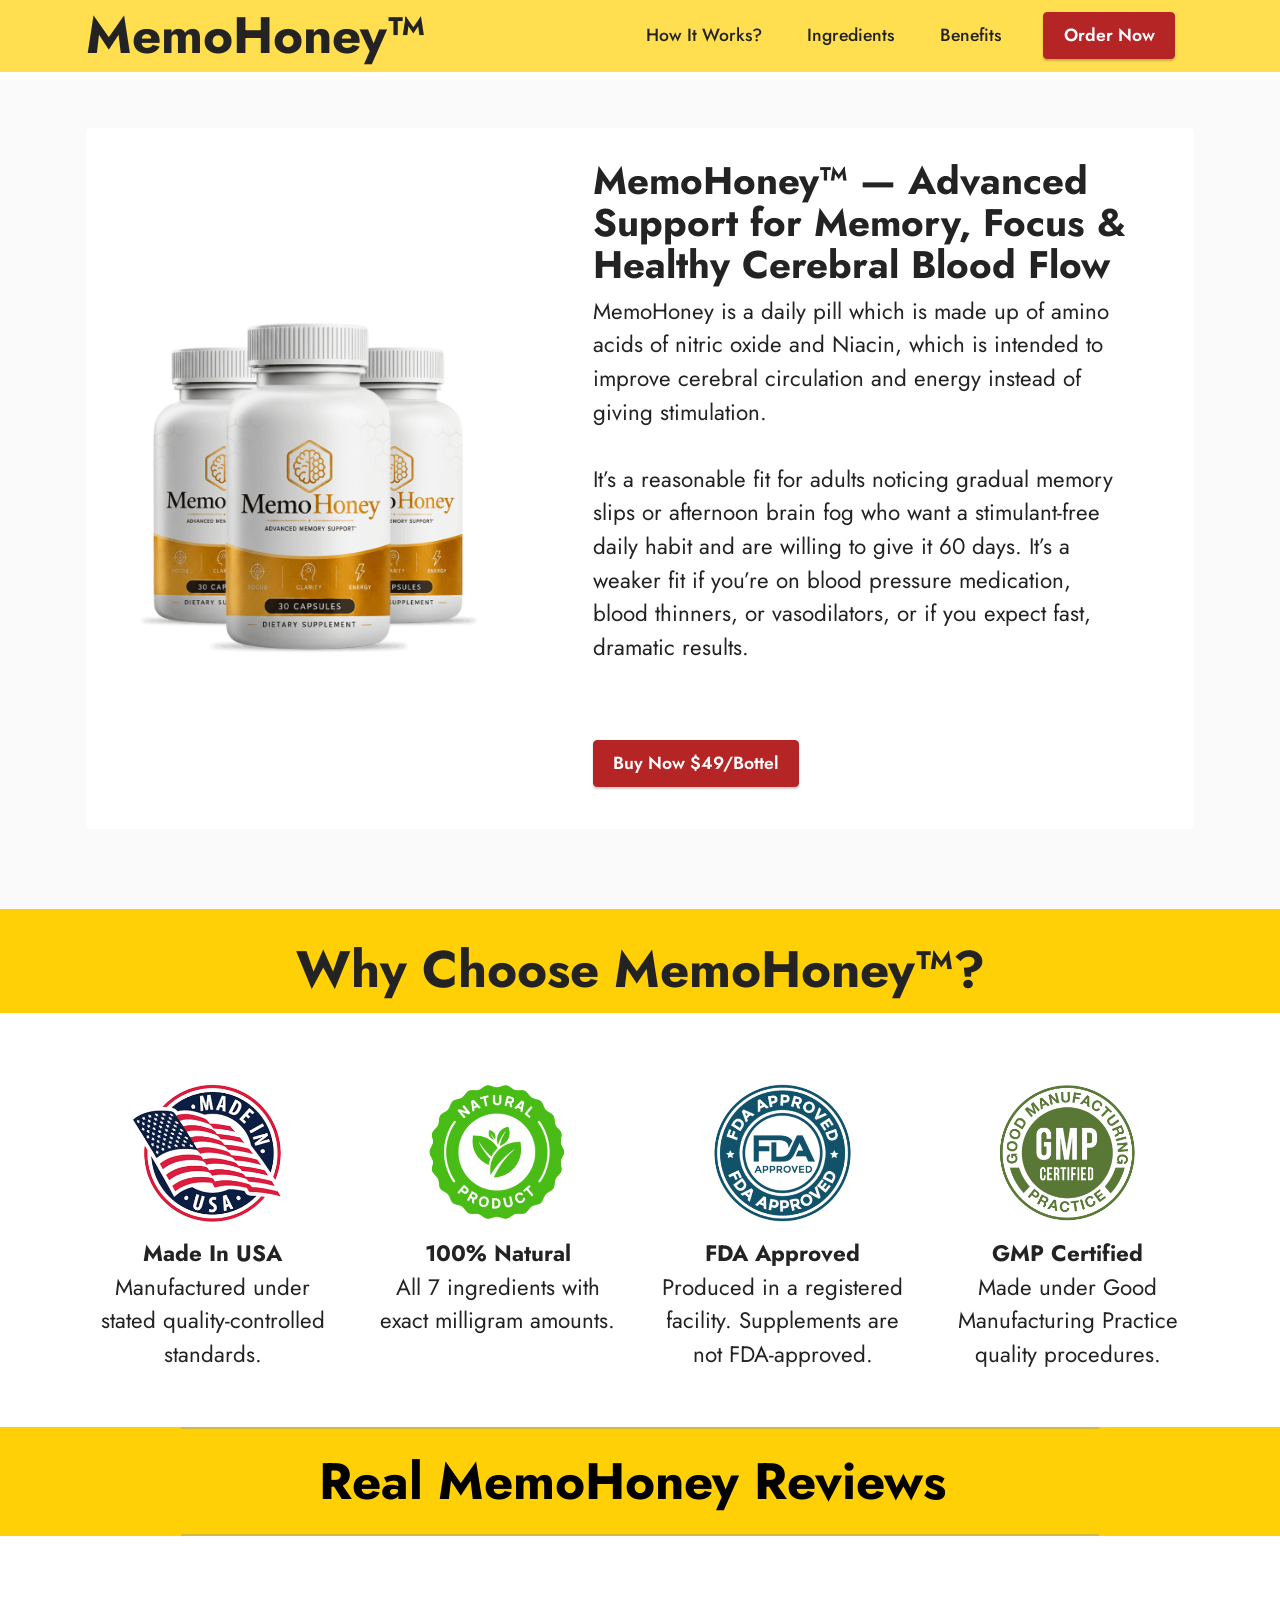
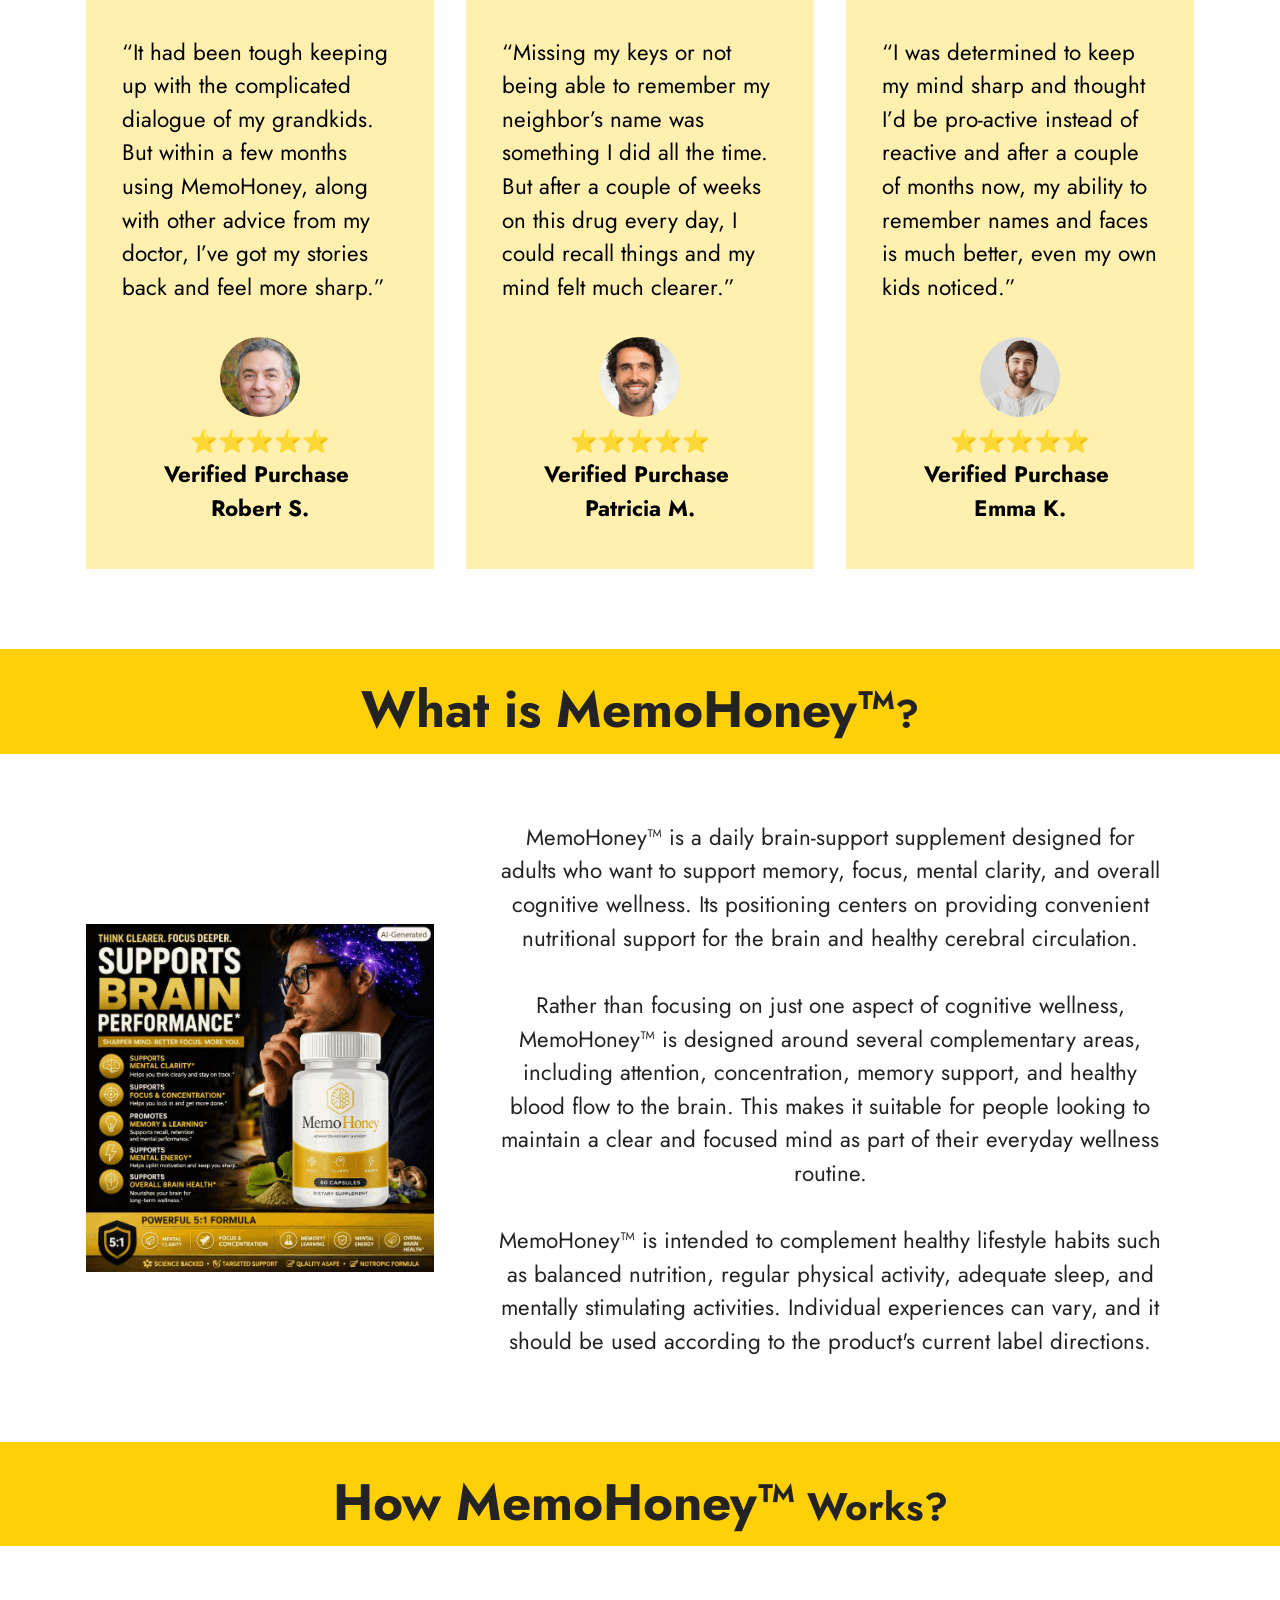
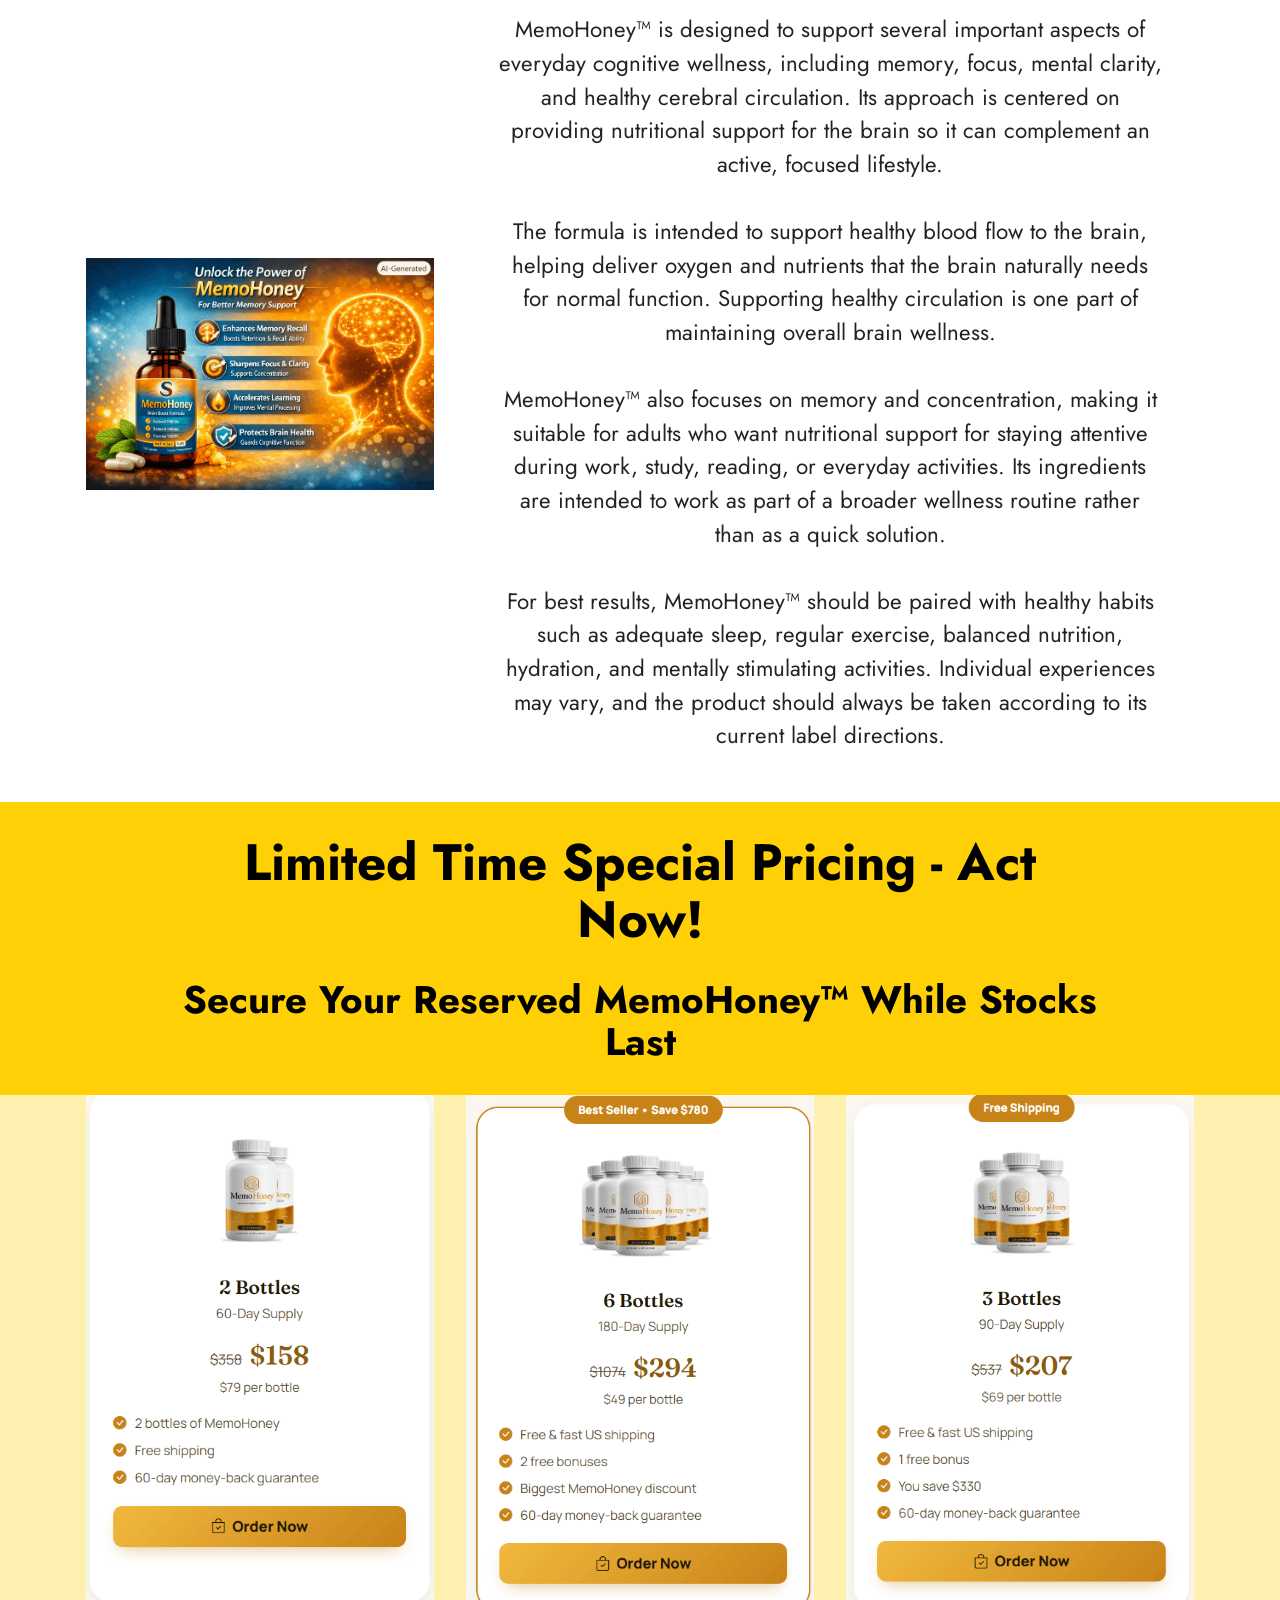
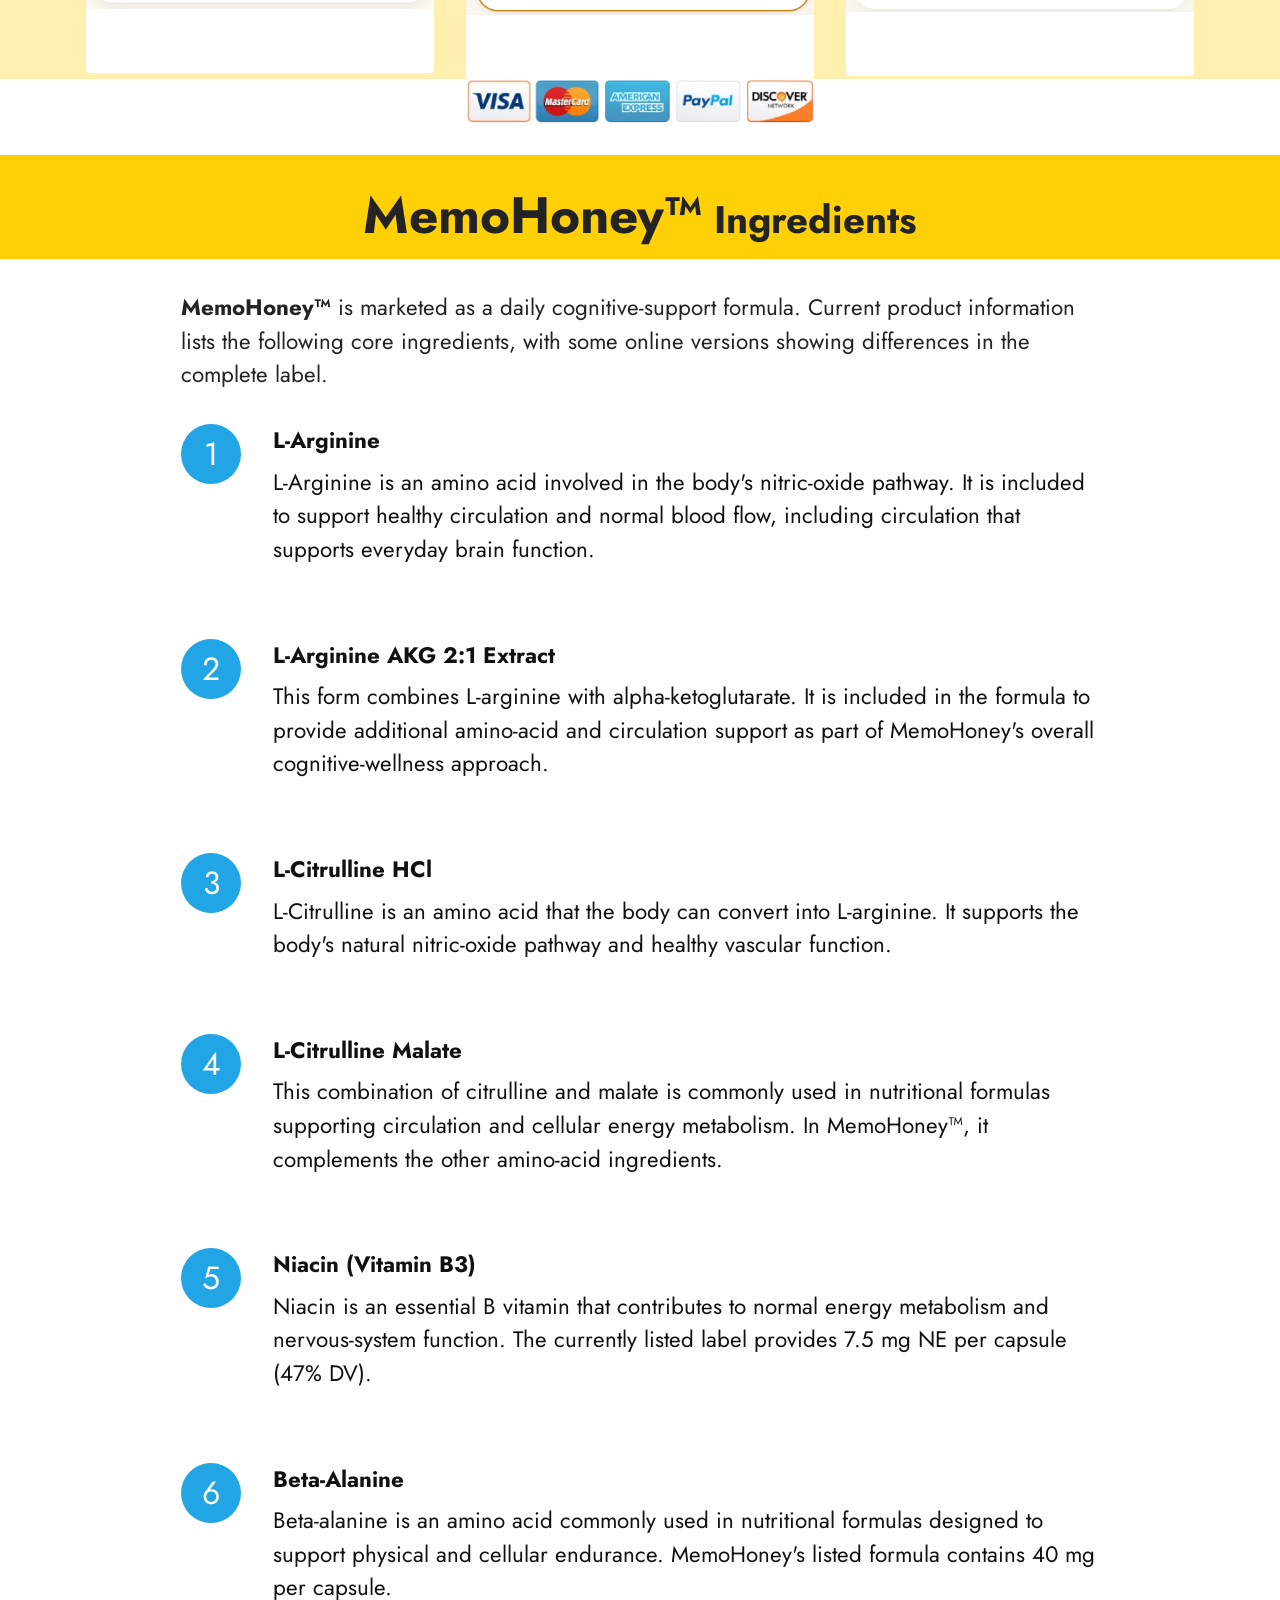
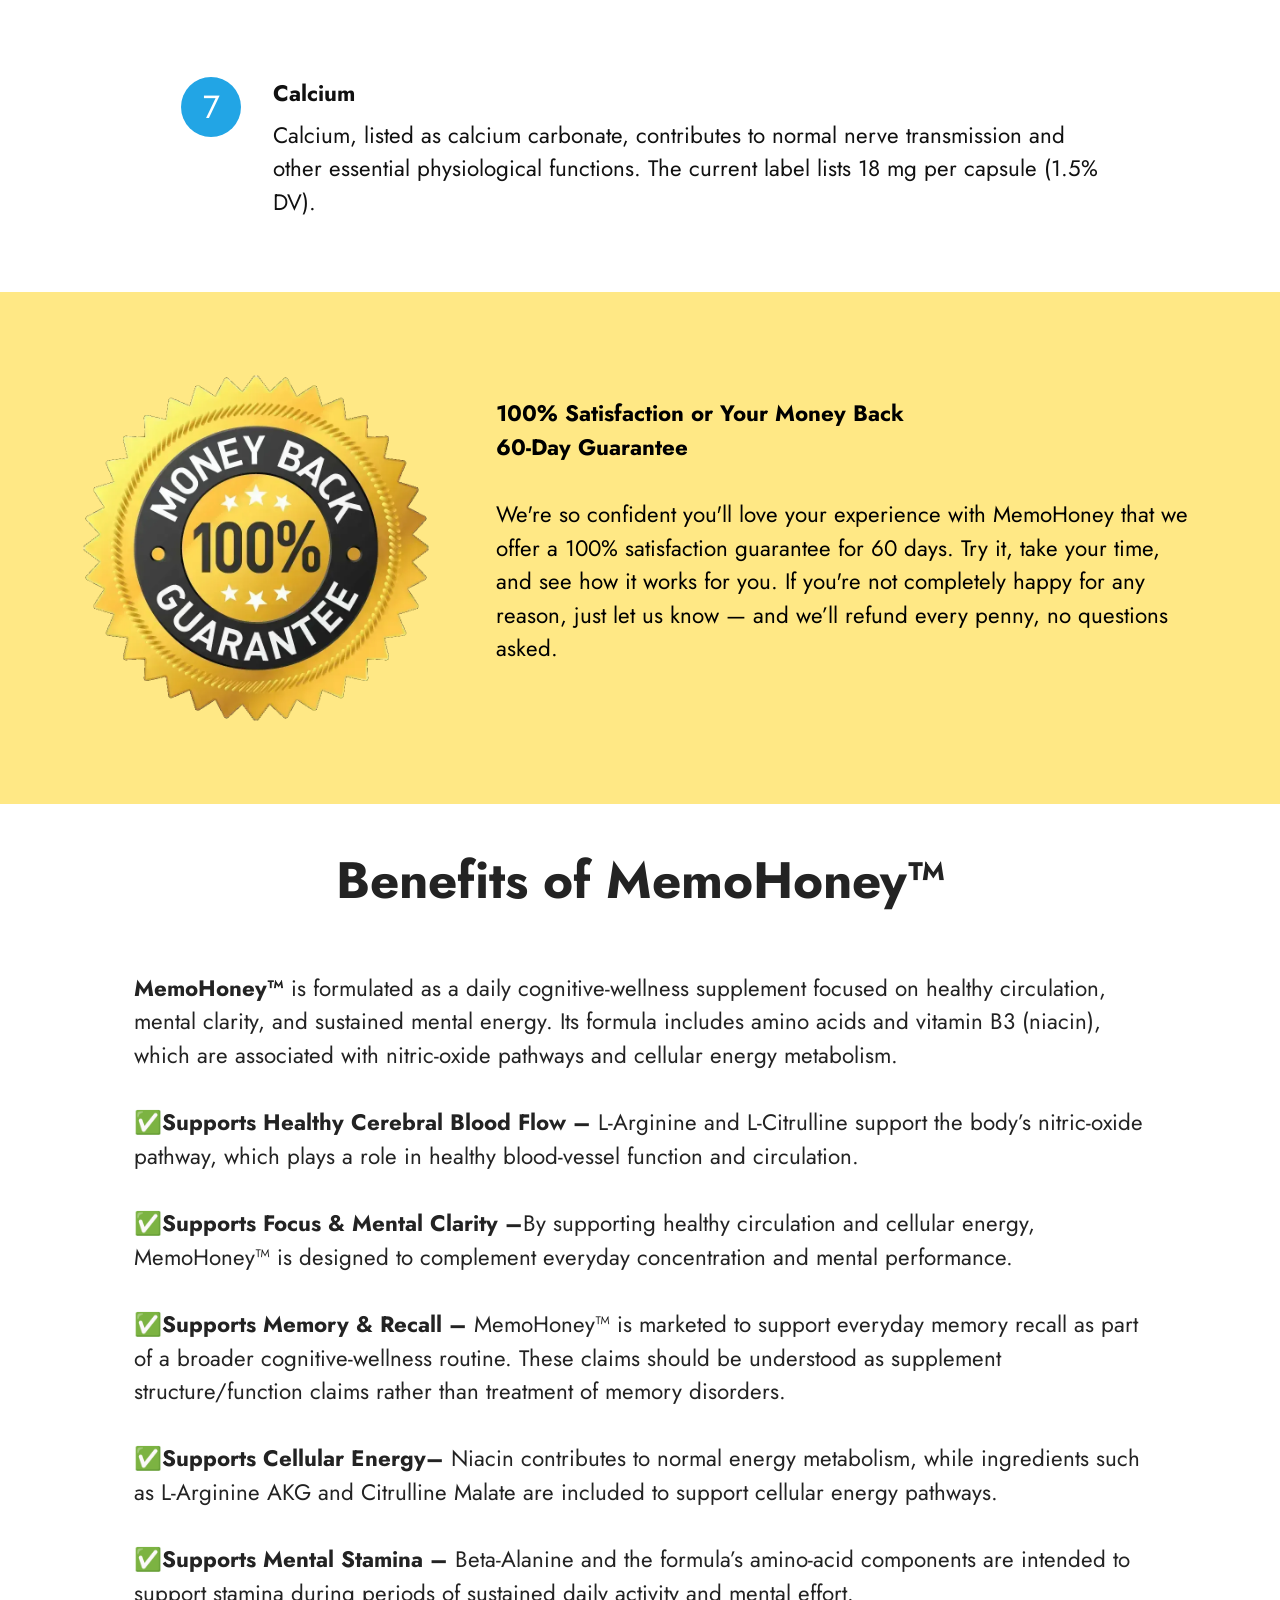
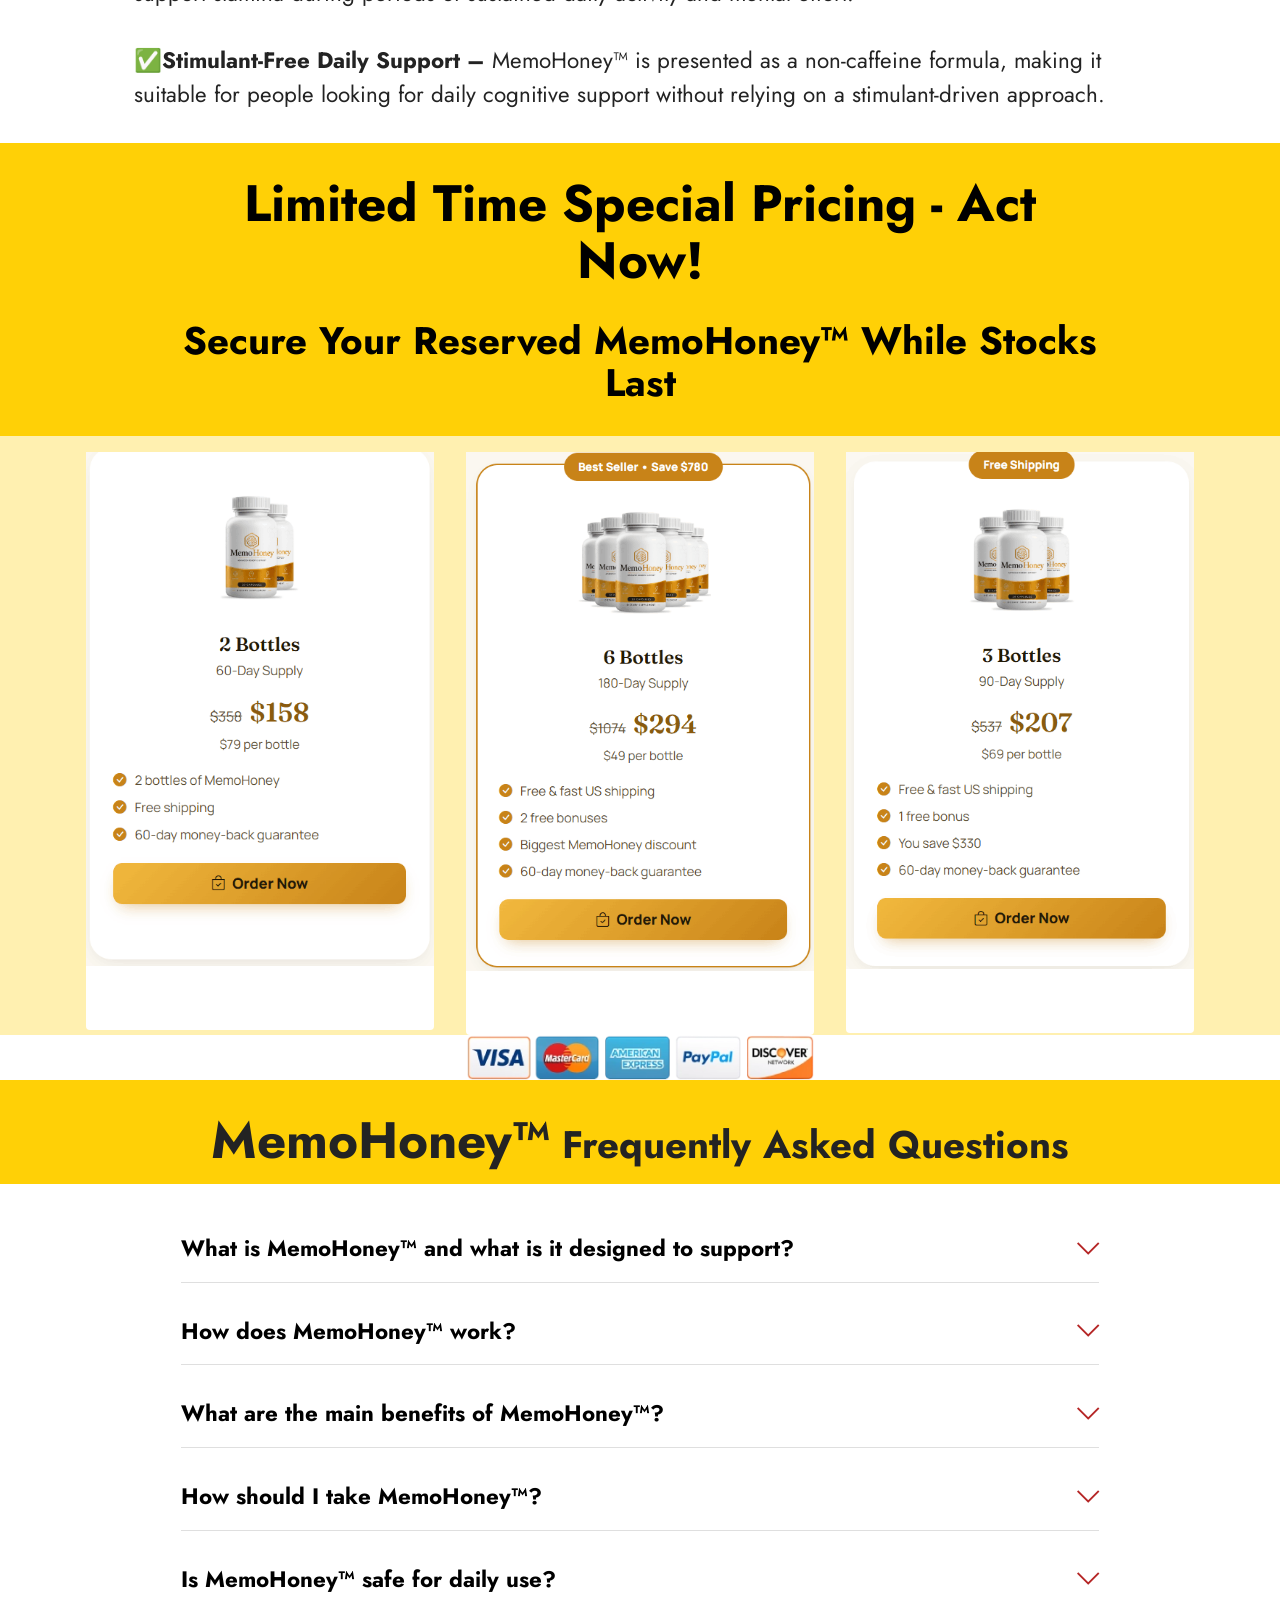
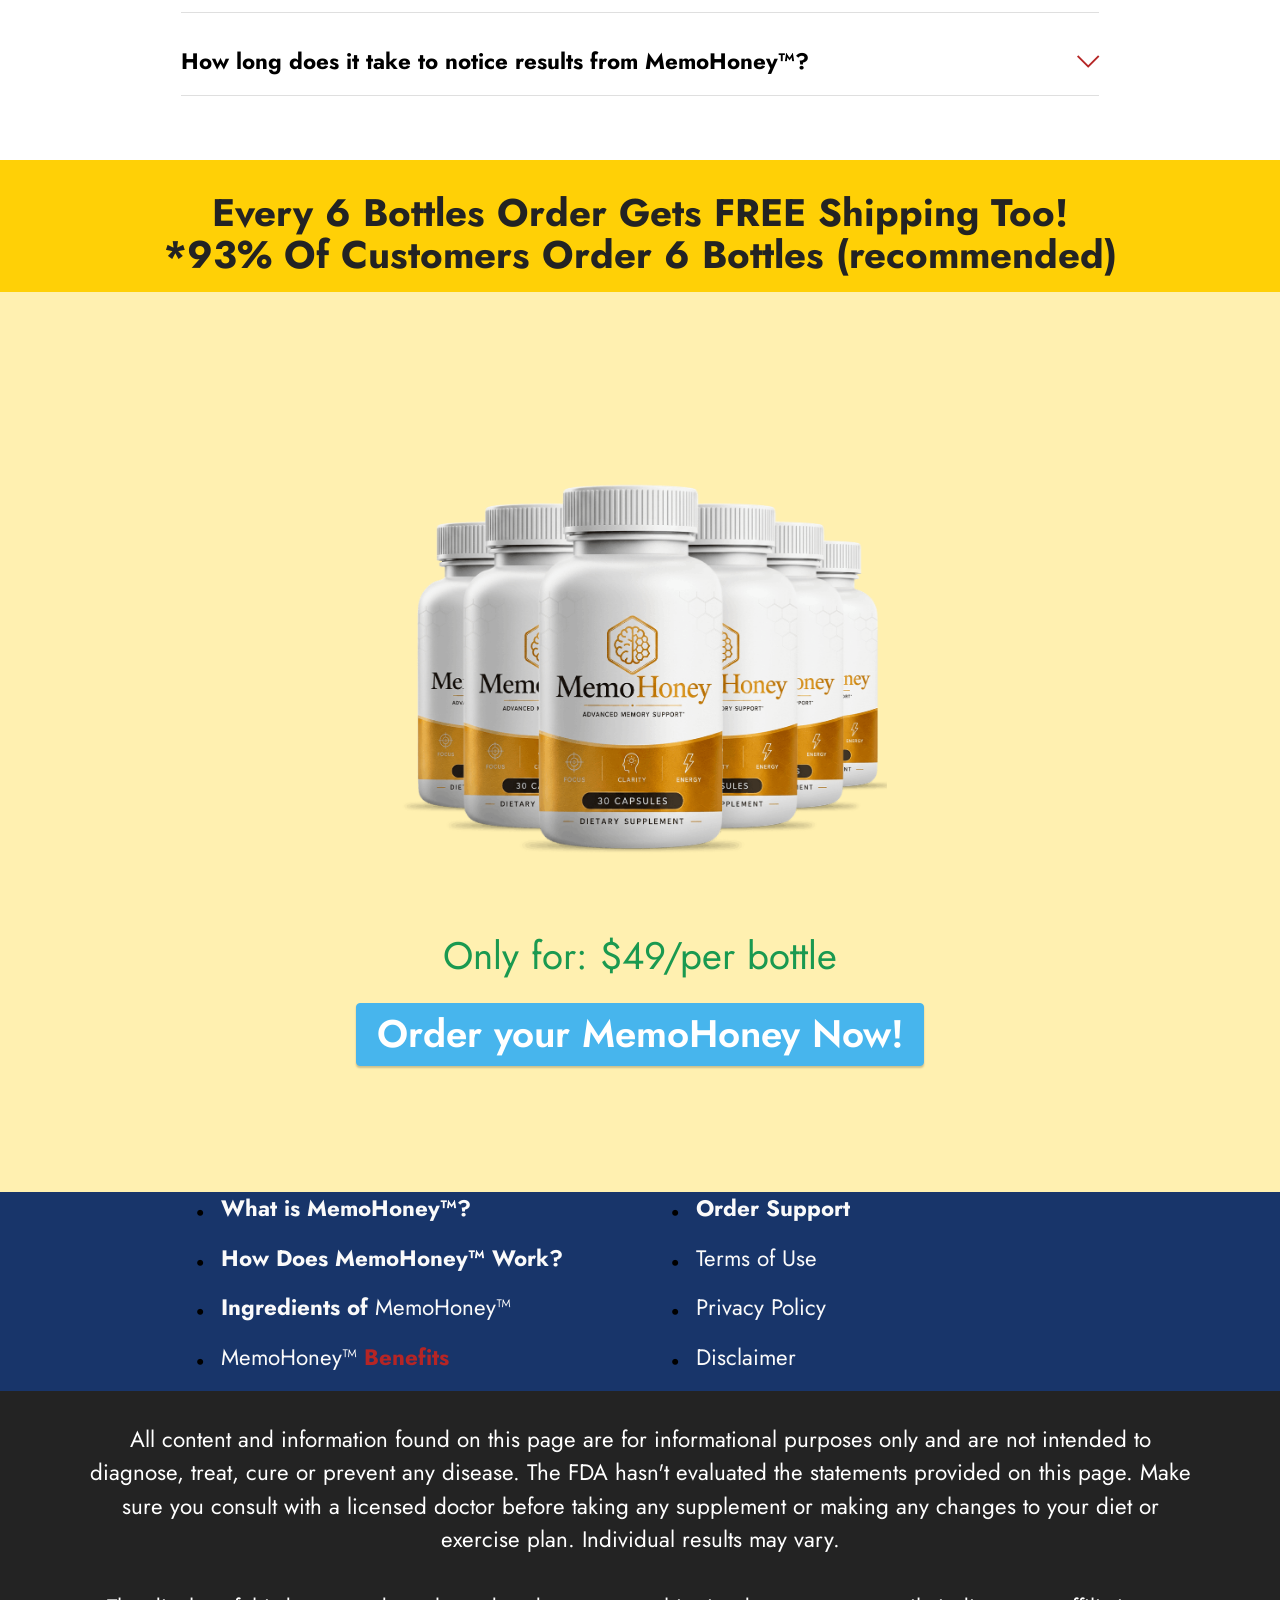
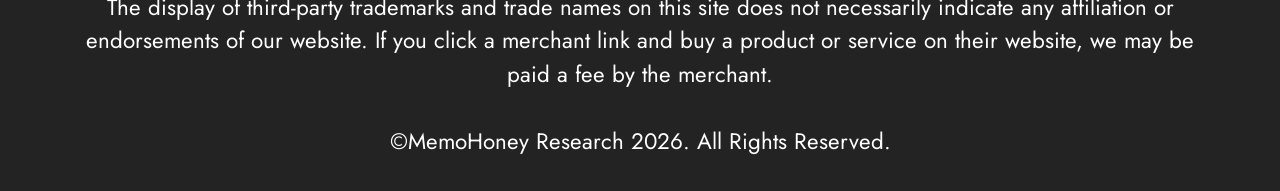
<file: index.html>
<!DOCTYPE html>
<html  lang="en">
<head>
  <!-- Site made with Mobirise Website Builder v6.1.12, https://mobirise.com -->
  <meta charset="UTF-8">
  <meta http-equiv="X-UA-Compatible" content="IE=edge">
  <meta name="generator" content="Mobirise v6.1.12, mobirise.com">
  <meta name="viewport" content="width=device-width, initial-scale=1, minimum-scale=1">
  <link rel="shortcut icon" href="assets/images/memohoney-3-bottle-128x128.png" type="image/x-icon">
  <meta name="description" content="MemoHoney™ is a daily brain-support formula designed to help promote memory, focus, mental clarity, and healthy cognitive function. Its carefully selected ingredients provide everyday nutritional support for staying sharp, alert, and mentally engaged.">
  
  
  <title>MemoHoney™ — Natural Memory & Brain Support</title>
  <link rel="stylesheet" href="assets/web/assets/mobirise-icons2/mobirise2.css">
  <link rel="stylesheet" href="assets/web/assets/mobirise-icons/mobirise-icons.css">
  <link rel="stylesheet" href="assets/bootstrap/css/bootstrap.min.css">
  <link rel="stylesheet" href="assets/dropdown/css/style.css">
  <link rel="stylesheet" href="assets/socicon/css/styles.css">
  <link rel="stylesheet" href="assets/theme/css/style.css">
  <link rel="preload" href="https://fonts.googleapis.com/css?family=Jost:100,200,300,400,500,600,700,800,900,100i,200i,300i,400i,500i,600i,700i,800i,900i&display=swap" as="style" onload="this.onload=null;this.rel='stylesheet'">
  <noscript><link rel="stylesheet" href="https://fonts.googleapis.com/css?family=Jost:100,200,300,400,500,600,700,800,900,100i,200i,300i,400i,500i,600i,700i,800i,900i&display=swap"></noscript>
  <link rel="preload" as="style" href="assets/mobirise/css/mbr-additional.css?v=yQuRFJ"><link rel="stylesheet" href="assets/mobirise/css/mbr-additional.css?v=yQuRFJ" type="text/css">

  <meta name="google-site-verification" content="4bTPPsSgGg9mrN9ppGhdz5BRyaK9BWV9diWJw_Lr8Sk" />
	<meta name="msvalidate.01" content="E1C683F4EFB1ADD5ABCEF03F91AA41EB" />
  
  
</head>
<body>
  
  <section data-bs-version="5.1" class="menu menu2 cid-tB0YZQqaCG" once="menu" id="menu2-0">
    
    <nav class="navbar navbar-dropdown navbar-expand-lg">
        <div class="container">
            <div class="navbar-brand">
                
                <span class="navbar-caption-wrap"><a class="navbar-caption text-black text-primary display-1" href="https://maxwebleads.com/13179/2310/2/?">MemoHoney™<br></a></span>
            </div>
            <button class="navbar-toggler" type="button" data-toggle="collapse" data-bs-toggle="collapse" data-target="#navbarSupportedContent" data-bs-target="#navbarSupportedContent" aria-controls="navbarNavAltMarkup" aria-expanded="false" aria-label="Toggle navigation">
                <div class="hamburger">
                    <span></span>
                    <span></span>
                    <span></span>
                    <span></span>
                </div>
            </button>
            <div class="collapse navbar-collapse" id="navbarSupportedContent">
                <ul class="navbar-nav nav-dropdown" data-app-modern-menu="true"><li class="nav-item"><a class="nav-link link text-black text-primary display-4" href="index.html#header3-1m">How It Works?</a></li>
                    <li class="nav-item"><a class="nav-link link text-black text-primary display-4" href="index.html#features20-x">
                            Ingredients</a></li>
                    <li class="nav-item"><a class="nav-link link text-black text-primary display-4" href="index.html#header3-1n">Benefits</a>
                    </li></ul>
                
                <div class="navbar-buttons mbr-section-btn"><a class="btn btn-primary display-4" href="https://maxwebleads.com/13179/2310/2/?">Order Now</a></div>
            </div>
        </div>
    </nav>
</section>

<section data-bs-version="5.1" class="header3 cid-tB10ubWVri" id="header3-1">

    

    
    

    <div class="align-center container">
        <div class="row justify-content-center">
            <div class="col-12 col-lg-9">
                
                
                
                
            </div>
        </div>
    </div>
</section>

<section data-bs-version="5.1" class="features7 cid-vsFuxaL0VE" id="features7-2c">
    <!---->
    

    
    
    <div class="container">
        <div class="card-wrapper">
            <div class="row align-items-center">
                <div class="col-12 col-lg-5">
                    <div class="image-wrapper">
                        <a href="https://maxwebleads.com/13179/2310/2/?"><img src="assets/images/memohoney-3-bottle-1036x1036.png" alt="MemoHoney"></a>
                    </div>
                </div>
                <div class="col-12 col-lg">
                    <div class="text-box">
                        <h5 class="mbr-title mbr-fonts-style display-2"><strong>MemoHoney™ — Advanced Support for Memory, Focus &amp; Healthy Cerebral Blood Flow</strong></h5>
                        <p class="mbr-text mbr-fonts-style display-7">MemoHoney is a daily pill which is made up of amino acids of nitric oxide and Niacin, which is intended to improve cerebral circulation and energy instead of giving stimulation.<br><br>It’s a reasonable fit for adults noticing gradual memory slips or afternoon brain fog who want a stimulant-free daily habit and are willing to give it 60 days. It’s a weaker fit if you’re on blood pressure medication, blood thinners, or vasodilators, or if you expect fast, dramatic results.<br><br></p>
                        
                        <div class="mbr-section-btn pt-3"><a href="https://maxwebleads.com/13179/2310/2/?" class="btn btn-primary display-4">Buy Now $49/Bottel</a></div>
                    </div>
                </div>
            </div>
        </div>
    </div>
</section>

<section data-bs-version="5.1" class="header3 cid-vszOKZhpDv" id="header3-27">

    

    
    

    <div class="align-center container">
        <div class="row justify-content-center">
            <div class="col-12 col-lg-12">
                
                <h2 class="mbr-section-subtitle mbr-fonts-style mb-3 display-1"><strong>Why Choose MemoHoney™?</strong></h2>
                
                
            </div>
        </div>
    </div>
</section>

<section data-bs-version="5.1" class="gallery5 mbr-gallery cid-vszOlzmzra" id="gallery5-26">
    

    
    

    <div class="container">
        
        <div class="row mbr-gallery mt-4">
            <div class="col-12 col-md-6 col-lg-3 item gallery-image active">
                <div class="item-wrapper" data-toggle="modal" data-bs-toggle="modal" data-target="#vwfORWYnOS-modal" data-bs-target="#vwfORWYnOS-modal">
                    <img class="w-100" src="assets/images/made-in-usa-500x300.png" alt="Made In USA" data-slide-to="0" data-bs-slide-to="0" data-target="#lb-vwfORWYnOS" data-bs-target="#lb-vwfORWYnOS">
                    <div class="icon-wrapper">
                        <span class="mobi-mbri mobi-mbri-search mbr-iconfont mbr-iconfont-btn"></span>
                    </div>
                </div>
                <h1 class="mbr-item-subtitle mbr-fonts-style align-center mb-2 mt-2 display-7"><div><strong>Made In USA</strong></div><div>Manufactured under stated quality-controlled standards.</div><div>
</div><div>
</div><div>
</div></h1>
            </div>
            <div class="col-12 col-md-6 col-lg-3 item gallery-image">
                <div class="item-wrapper" data-toggle="modal" data-bs-toggle="modal" data-target="#vwfORWYnOS-modal" data-bs-target="#vwfORWYnOS-modal">
                    <img class="w-100" src="assets/images/natural-product-500x300.png" alt="100% Natural" data-slide-to="1" data-bs-slide-to="1" data-target="#lb-vwfORWYnOS" data-bs-target="#lb-vwfORWYnOS">
                    <div class="icon-wrapper">
                        <span class="mobi-mbri mobi-mbri-search mbr-iconfont mbr-iconfont-btn"></span>
                    </div>
                </div>
                <h1 class="mbr-item-subtitle mbr-fonts-style align-center mb-2 mt-2 display-7"><div><span style="font-size: 1.4rem;"><strong>100% Natural</strong></span></div><div>All 7 ingredients with exact milligram amounts.
</div><div><br></div><div>
</div><div>
</div></h1>
            </div>
            
            <div class="col-12 col-md-6 col-lg-3 item gallery-image">
                <div class="item-wrapper" data-toggle="modal" data-bs-toggle="modal" data-target="#vwfORWYnOS-modal" data-bs-target="#vwfORWYnOS-modal">
                    <img class="w-100" src="assets/images/fda-approved-500x300.png" alt="FDA Approved" data-slide-to="2" data-bs-slide-to="2" data-target="#lb-vwfORWYnOS" data-bs-target="#lb-vwfORWYnOS">
                    <div class="icon-wrapper">
                        <span class="mobi-mbri mobi-mbri-search mbr-iconfont mbr-iconfont-btn"></span>
                    </div>
                </div>
                <h1 class="mbr-item-subtitle mbr-fonts-style align-center mb-2 mt-2 display-7"><div><strong>FDA Approved</strong></div><div>Produced in a registered facility. Supplements are not FDA-approved.</div><div>
</div></h1>
            </div><div class="col-12 col-md-6 col-lg-3 item gallery-image">
                <div class="item-wrapper" data-toggle="modal" data-bs-toggle="modal" data-target="#vwfORWYnOS-modal" data-bs-target="#vwfORWYnOS-modal">
                    <img class="w-100" src="assets/images/gmp-certified-500x300.png" alt="GMP Certified" data-slide-to="3" data-bs-slide-to="3" data-target="#lb-vwfORWYnOS" data-bs-target="#lb-vwfORWYnOS">
                    <div class="icon-wrapper">
                        <span class="mobi-mbri mobi-mbri-search mbr-iconfont mbr-iconfont-btn"></span>
                    </div>
                </div>
                <h1 class="mbr-item-subtitle mbr-fonts-style align-center mb-2 mt-2 display-7"><div><strong>GMP Certified</strong></div><div>Made under Good Manufacturing Practice quality procedures.</div><div>
</div><div>
</div></h1>
            </div>
        </div>

        <div class="modal mbr-slider" tabindex="-1" role="dialog" aria-hidden="true" id="vwfORWYnOS-modal">
            <div class="modal-dialog" role="document">
                <div class="modal-content">
                    <div class="modal-body">
                        <div class="carousel slide" id="lb-vwfORWYnOS" data-interval="5000" data-bs-interval="5000">
                            <div class="carousel-inner">
                                <div class="carousel-item active">
                                    <img class="d-block w-100" src="assets/images/made-in-usa-500x300.png" alt="Mobirise Website Builder">
                                </div>
                                <div class="carousel-item">
                                    <img class="d-block w-100" src="assets/images/natural-product-500x300.png" alt="Mobirise Website Builder">
                                </div>
                                
                                <div class="carousel-item">
                                    <img class="d-block w-100" src="assets/images/fda-approved-500x300.png" alt="Mobirise Website Builder">
                                </div><div class="carousel-item">
                                    <img class="d-block w-100" src="assets/images/gmp-certified-500x300.png" alt="Mobirise Website Builder">
                                </div>
                            </div>
                            <ol class="carousel-indicators">
                                <li data-slide-to="0" data-bs-slide-to="0" class="active" data-target="#lb-vwfORWYnOS" data-bs-target="#lb-vwfORWYnOS"></li>
                                <li data-slide-to="1" data-bs-slide-to="1" data-target="#lb-vwfORWYnOS" data-bs-target="#lb-vwfORWYnOS"></li>
                                <li data-slide-to="2" data-bs-slide-to="2" data-target="#lb-vwfORWYnOS" data-bs-target="#lb-vwfORWYnOS"></li>
                                <li data-slide-to="3" data-bs-slide-to="3" data-target="#lb-vwfORWYnOS" data-bs-target="#lb-vwfORWYnOS"></li>
                            </ol>
                            <a role="button" href="" class="close" data-dismiss="modal" data-bs-dismiss="modal" aria-label="Close">
                            </a>
                            <a class="carousel-control-prev carousel-control" role="button" data-slide="prev" data-bs-slide="prev" href="#lb-vwfORWYnOS">
                                <span class="mobi-mbri mobi-mbri-arrow-prev" aria-hidden="true"></span>
                                <span class="sr-only visually-hidden">Previous</span>
                            </a>
                            <a class="carousel-control-next carousel-control" role="button" data-slide="next" data-bs-slide="next" href="#lb-vwfORWYnOS">
                                <span class="mobi-mbri mobi-mbri-arrow-next" aria-hidden="true"></span>
                                <span class="sr-only visually-hidden">Next</span>
                            </a>
                        </div>
                    </div>
                </div>
            </div>
        </div>
    </div>
</section>

<section data-bs-version="5.1" class="content6 cid-vsJlN0BLRY" id="content6-2f">
    
    <div class="container">
        <div class="row justify-content-center">
            <div class="col-md-12 col-lg-10">
                <hr class="line">
                <p class="mbr-text align-center mbr-fonts-style my-4 display-1"><strong>Real MemoHoney Reviews&nbsp;</strong><br></p>
                <hr class="line">
            </div>
        </div>
    </div>
</section>

<section data-bs-version="5.1" class="people04 cid-vweRgNTzRw" id="people04-2m">
	
	
	<div class="container">
		
		<div class="row mbr-masonry" data-masonry="{&quot;percentPosition&quot;: true }">
			
			<div class="item features-without-image col-12 col-md-6 col-lg-4 active">
				<div class="item-wrapper">
					<div class="card-box align-left">
						<p class="card-text mbr-fonts-style display-7">
							“It had been tough keeping up with the complicated dialogue of my grandkids. But within a few months using MemoHoney, along with other advice from my doctor, I’ve got my stories back and feel more sharp.”
						</p>
						<div class="img-wrapper mt-4 mb-2">
							<img src="assets/images/review-1.webp" data-slide-to="1" data-bs-slide-to="1" alt="Rachel">
						</div>
						<h5 class="card-title mbr-fonts-style display-7"><strong>⭐⭐⭐⭐⭐</strong><br><strong>Verified Purchase&nbsp;</strong><br><strong>Robert S.</strong></h5>
					</div>
				</div>
			</div>
			<div class="item features-without-image col-12 col-md-6 col-lg-4">
				<div class="item-wrapper">
					<div class="card-box align-left">
						<p class="card-text mbr-fonts-style display-7">“Missing my keys or not being able to remember my neighbor’s name was something I did all the time. But after a couple of weeks on this drug every day, I could recall things and my mind felt much clearer.”<br>
						</p>
						<div class="img-wrapper mt-4 mb-2">
							<img src="assets/images/review-2.webp" data-slide-to="2" data-bs-slide-to="2" alt="Emily">
						</div>
						<h5 class="card-title mbr-fonts-style display-7">
							<strong>⭐⭐⭐⭐⭐</strong><br><strong>Verified Purchase&nbsp;</strong><div><strong>Patricia M.</strong></div></h5>
					</div>
				</div>
			</div>
			
			<div class="item features-without-image col-12 col-md-6 col-lg-4">
				<div class="item-wrapper">
					<div class="card-box align-left">
						<p class="card-text mbr-fonts-style display-7">
							“I was determined to keep my mind sharp and thought I’d be pro-active instead of reactive and after a couple of months now, my ability to remember names and faces is much better, even my own kids noticed.”
						</p>
						<div class="img-wrapper mt-4 mb-2">
							<img src="assets/images/review-3.webp" data-slide-to="4" data-bs-slide-to="4" alt="Michael">
						</div>
						<h5 class="card-title mbr-fonts-style display-7"><strong>⭐⭐⭐⭐⭐</strong><br><strong>Verified Purchase&nbsp;</strong><br><strong>Emma K.</strong></h5>
					</div>
				</div>
			</div>
			
		</div>
	</div>
</section>

<section data-bs-version="5.1" class="header3 cid-tB83YwBUMj" id="header3-1l">

    

    
    

    <div class="align-center container">
        <div class="row justify-content-center">
            <div class="col-12 col-lg-12">
                
                <h2 class="mbr-section-subtitle mbr-fonts-style mb-3 display-1"><strong>What is MemoHoney™</strong><strong style="font-size: 2.4rem;">?</strong></h2>
                
                
            </div>
        </div>
    </div>
</section>

<section data-bs-version="5.1" class="header11 cid-tB1vWdJbT6" id="header11-a">

    

    
    

    <div class="container">
        <div class="row justify-content-center">
            <div class="col-12 col-md-4 image-wrapper">
                <a href="https://maxwebleads.com/13179/2310/2/?"><img class="w-100" src="assets/images/memo-honey-brain-performance-815x815.png" alt="Get MemoHoney"></a>
            </div>
            <div class="col-12 col-md">
                <div class="text-wrapper text-center">
                    
                    <p class="mbr-text mbr-fonts-style display-7"><br><br>MemoHoney™ is a daily brain-support supplement designed for adults who want to support memory, focus, mental clarity, and overall cognitive wellness. Its positioning centers on providing convenient nutritional support for the brain and healthy cerebral circulation.<br><br>Rather than focusing on just one aspect of cognitive wellness, MemoHoney™ is designed around several complementary areas, including attention, concentration, memory support, and healthy blood flow to the brain. This makes it suitable for people looking to maintain a clear and focused mind as part of their everyday wellness routine.<br><br>MemoHoney™ is intended to complement healthy lifestyle habits such as balanced nutrition, regular physical activity, adequate sleep, and mentally stimulating activities. Individual experiences can vary, and it should be used according to the product's current label directions.<br><br><br></p>
                    
                </div>
            </div>
        </div>
    </div>
</section>

<section data-bs-version="5.1" class="header3 cid-tB85bPoWQz" id="header3-1m">

    

    
    

    <div class="align-center container">
        <div class="row justify-content-center">
            <div class="col-12 col-lg-12">
                
                <h2 class="mbr-section-subtitle mbr-fonts-style mb-3 display-1"><strong>How MemoHoney™</strong><strong style="font-size: 2.4rem;">&nbsp;Works?</strong></h2>
                
                
            </div>
        </div>
    </div>
</section>

<section data-bs-version="5.1" class="header11 cid-vw51muFERZ" id="header11-2h">

    

    
    

    <div class="container">
        <div class="row justify-content-center">
            <div class="col-12 col-md-4 image-wrapper">
                <a href="https://maxwebleads.com/13179/2310/2/?"><img class="w-100" src="assets/images/memo-honey-how-it-work-815x543.png" alt="Get MemoHoney"></a>
            </div>
            <div class="col-12 col-md">
                <div class="text-wrapper text-center">
                    
                    <p class="mbr-text mbr-fonts-style display-7"><br><br>MemoHoney™ is designed to support several important aspects of everyday cognitive wellness, including memory, focus, mental clarity, and healthy cerebral circulation. Its approach is centered on providing nutritional support for the brain so it can complement an active, focused lifestyle.<br><br>The formula is intended to support healthy blood flow to the brain, helping deliver oxygen and nutrients that the brain naturally needs for normal function. Supporting healthy circulation is one part of maintaining overall brain wellness.<br><br>MemoHoney™ also focuses on memory and concentration, making it suitable for adults who want nutritional support for staying attentive during work, study, reading, or everyday activities. Its ingredients are intended to work as part of a broader wellness routine rather than as a quick solution.<br><br>For best results, MemoHoney™ should be paired with healthy habits such as adequate sleep, regular exercise, balanced nutrition, hydration, and mentally stimulating activities. Individual experiences may vary, and the product should always be taken according to its current label directions.<br><br></p>
                    
                </div>
            </div>
        </div>
    </div>
</section>

<section data-bs-version="5.1" class="content4 cid-tB1yuhcVVi" id="content4-g">
    

    
    
    <div class="container">
        <div class="row justify-content-center">
            <div class="title col-md-12 col-lg-10">
                <h3 class="mbr-section-title mbr-fonts-style align-center mb-4 display-1"><strong>Limited Time Special Pricing - Act Now!</strong></h3>
                <h4 class="mbr-section-subtitle align-center mbr-fonts-style mb-4 display-2"><strong>Secure Your Reserved MemoHoney™ While Stocks Last</strong></h4>
                
            </div>
        </div>
    </div>
</section>

<section data-bs-version="5.1" class="team1 cid-tB1z7NONXX" id="team1-h">
    

    
    
    <div class="container">
        <div class="row justify-content-center">
            
            <div class="col-sm-6 col-lg-4">
                <div class="card-wrap">
                    <div class="image-wrap">
                        <a href="https://maxwebleads.com/13179/2310/2/?"><img src="assets/images/screenshot202026-09-2520191434-473x698.png" alt="MemoHoney 2 Bottle"></a>
                    </div>
                    <div class="content-wrap">
                        
                        
                        
                        
                        
                    </div>
                </div>
            </div>

            <div class="col-sm-6 col-lg-4">
                <div class="card-wrap">
                    <div class="image-wrap">
                        <a href="https://maxwebleads.com/13179/2310/2/?"><img src="assets/images/screenshot202026-09-2520191449-480x716.png" alt="MemoHoney 6 Bottles"></a>
                    </div>
                    <div class="content-wrap">
                        
                        
                        
                        
                        
                    </div>
                </div>
            </div>

            <div class="col-sm-6 col-lg-4">
                <div class="card-wrap">
                    <div class="image-wrap">
                        <a href="https://maxwebleads.com/13179/2310/2/?"><img src="assets/images/screenshot202026-09-2520191541-480x712.png" alt="MemoHoney 3 Bottles"></a>
                    </div>
                    <div class="content-wrap">
                        
                        
                        
                        
                        
                    </div>
                </div>
            </div>

            
        </div>
    </div>
</section>

<section data-bs-version="5.1" class="image3 cid-tB1zGVstSm" id="image3-j">
    

    
    

    <div class="container">
        <div class="row justify-content-center">
            <div class="col-12 col-lg-4">
                <div class="image-wrapper">
                    <img src="assets/images/cards-cc.webp" alt="Mobirise Website Builder">
                    
                </div>
            </div>
        </div>
    </div>
</section>

<section data-bs-version="5.1" class="header3 cid-tB85MvgqdZ" id="header3-1o">

    

    
    

    <div class="align-center container">
        <div class="row justify-content-center">
            <div class="col-12 col-lg-12">
                
                <h2 class="mbr-section-subtitle mbr-fonts-style mb-3 display-1"><strong>MemoHoney™</strong><strong style="font-size: 2.4rem;">&nbsp;Ingredients</strong></h2>
                
                
            </div>
        </div>
    </div>
</section>

<section data-bs-version="5.1" class="content5 cid-tB1AZH7rno" id="content5-n">
    
    <div class="container">
        <div class="row justify-content-center">
            <div class="col-md-12 col-lg-10">
                
                
                <p class="mbr-text mbr-fonts-style display-7"><strong>MemoHoney™</strong> is marketed as a daily cognitive-support formula. Current product information lists the following core ingredients, with some online versions showing differences in the complete label.<br></p>
            </div>
        </div>
    </div>
</section>

<section data-bs-version="5.1" class="features19 cid-tB6Rwx4pqH" id="features20-x">

    

    
    
    <div class="container">
        <div class="row justify-content-center">
            
            <div class="col-12 col-md-10">
                <div class="item mbr-flex">
                    <div class="icon-box">
                        <span class="step-number mbr-fonts-style display-5">1</span>
                    </div>
                    <div class="text-box">
                        <h4 class="icon-title card-title mbr-black mbr-fonts-style display-7"><strong>L-Arginine</strong></h4>
                        <h5 class="icon-text mbr-black mbr-fonts-style display-7">L-Arginine is an amino acid involved in the body's nitric-oxide pathway. It is included to support healthy circulation and normal blood flow, including circulation that supports everyday brain function.</h5>
                    </div>
                </div>
                <div class="item mbr-flex">
                    <div class="icon-box">
                        <span class="step-number mbr-fonts-style display-5">2</span>
                    </div>
                    <div class="text-box">
                        <h4 class="icon-title card-title mbr-black mbr-fonts-style display-7"><strong>L-Arginine AKG 2:1 Extract</strong></h4>
                        <h5 class="icon-text mbr-black mbr-fonts-style display-7">This form combines L-arginine with alpha-ketoglutarate. It is included in the formula to provide additional amino-acid and circulation support as part of MemoHoney's overall cognitive-wellness approach.</h5>
                    </div>
                </div>
                <div class="item mbr-flex">
                    <div class="icon-box">
                        <span class="step-number mbr-fonts-style display-5">3</span>
                    </div>
                    <div class="text-box">
                        <h4 class="icon-title card-title mbr-black mbr-fonts-style display-7"><strong>L-Citrulline HCl</strong></h4>
                        <h5 class="icon-text mbr-black mbr-fonts-style display-7">L-Citrulline is an amino acid that the body can convert into L-arginine. It supports the body's natural nitric-oxide pathway and healthy vascular function.</h5>
                    </div>
                </div>
                <div class="item mbr-flex">
                    <div class="icon-box">
                        <span class="step-number mbr-fonts-style display-5">4</span>
                    </div>
                    <div class="text-box">
                        <h4 class="icon-title card-title mbr-black mbr-fonts-style display-7"><strong>L-Citrulline Malate</strong></h4>
                        <h5 class="icon-text mbr-black mbr-fonts-style display-7">This combination of citrulline and malate is commonly used in nutritional formulas supporting circulation and cellular energy metabolism. In MemoHoney™, it complements the other amino-acid ingredients.</h5>
                    </div>
                </div>
                <div class="item mbr-flex">
                    <div class="icon-box">
                        <span class="step-number mbr-fonts-style display-5">5</span>
                    </div>
                    <div class="text-box">
                        <h4 class="icon-title card-title mbr-black mbr-fonts-style display-7"><strong>Niacin (Vitamin B3)</strong></h4>
                        <h5 class="icon-text mbr-black mbr-fonts-style display-7">Niacin is an essential B vitamin that contributes to normal energy metabolism and nervous-system function. The currently listed label provides 7.5 mg NE per capsule (47% DV).</h5>
                    </div>
                </div>
                <div class="item mbr-flex">
                    <div class="icon-box">
                        <span class="step-number mbr-fonts-style display-5">6</span>
                    </div>
                    <div class="text-box">
                        <h4 class="icon-title card-title mbr-black mbr-fonts-style display-7"><strong>Beta-Alanine</strong></h4>
                        <h5 class="icon-text mbr-black mbr-fonts-style display-7">Beta-alanine is an amino acid commonly used in nutritional formulas designed to support physical and cellular endurance. MemoHoney's listed formula contains 40 mg per capsule.</h5>
                    </div>
                </div>
                <div class="item mbr-flex last">
                    <div class="icon-box">
                        <span class="step-number mbr-fonts-style display-5">7</span>
                    </div>
                    <div class="text-box">
                        <h4 class="icon-title card-title mbr-black mbr-fonts-style display-7"><strong>Calcium</strong></h4>
                        <h5 class="icon-text mbr-black mbr-fonts-style display-7">Calcium, listed as calcium carbonate, contributes to normal nerve transmission and other essential physiological functions. The current label lists 18 mg per capsule (1.5% DV).</h5>
                    </div>
                </div>
                
                
                
            </div>
        </div>
    </div>
</section>

<section data-bs-version="5.1" class="features16 cid-tB70oq8oqH" id="features17-z">
    

    
    
    <div class="container-fluid">
        <div class="content-wrapper">
            <div class="row align-items-center">
                <div class="col-12 col-lg-4">
                    <div class="image-wrapper">
                        <a href="https://maxwebleads.com/13179/2310/2/?"><img src="assets/images/breathe-money-back-guarantee.webp" alt="MindSilence Guarantee"></a>
                    </div>
                </div>
                <div class="col-12 col-lg">
                    <div class="text-wrapper">
                        
                        <p class="mbr-text mbr-fonts-style mb-4 display-7"><strong>100% Satisfaction or Your Money Back <br>60-Day Guarantee<br></strong><br>We're so confident you'll love your experience with MemoHoney that we offer a 100% satisfaction guarantee for 60 days. Try it, take your time, and see how it works for you. If you're not completely happy for any reason, just let us know — and we’ll refund every penny, no questions asked.<br></p>
                        
                    </div>
                </div>
            </div>
        </div>
    </div>
</section>

<section data-bs-version="5.1" class="header3 cid-tB85KfdIqc" id="header3-1n">

    

    
    

    <div class="align-center container">
        <div class="row justify-content-center">
            <div class="col-12 col-lg-12">
                
                <h2 class="mbr-section-subtitle mbr-fonts-style mb-3 display-1"><strong>Benefits of MemoHoney™</strong></h2>
                
                
            </div>
        </div>
    </div>
</section>

<section data-bs-version="5.1" class="content4 cid-vsCrrF8To7" id="content4-2a">
    

    
    
    <div class="container">
        <div class="row justify-content-center">
            <div class="title col-md-12 col-lg-11">
                
                <h2 class="mbr-section-subtitle align-center mbr-fonts-style mb-4 display-5"><div><strong>MemoHoney™</strong> is formulated as a daily cognitive-wellness supplement focused on healthy circulation, mental clarity, and sustained mental energy. Its formula includes amino acids and vitamin B3 (niacin), which are associated with nitric-oxide pathways and cellular energy metabolism.</div><div><br></div><div><div>✅<strong>Supports Healthy Cerebral Blood Flow&nbsp;–</strong>&nbsp;L-Arginine and L-Citrulline support the body’s nitric-oxide pathway, which plays a role in healthy blood-vessel function and circulation.</div><div><strong><br></strong></div><div><strong>✅Supports Focus &amp; Mental Clarity –</strong>By supporting healthy circulation and cellular energy, MemoHoney™ is designed to complement everyday concentration and mental performance.</div></div><div><div><br></div></div><div><div>✅<strong>Supports Memory &amp; Recall&nbsp;–</strong>&nbsp;MemoHoney™ is marketed to support everyday memory recall as part of a broader cognitive-wellness routine. These claims should be understood as supplement structure/function claims rather than treatment of memory disorders.</div></div><div><div><br></div></div><div><div>✅<strong>Supports Cellular Energy– </strong>Niacin contributes to normal energy metabolism, while ingredients such as L-Arginine AKG and Citrulline Malate are included to support cellular energy pathways.</div></div><div><div><br></div></div><div><div><span style="font-size: 1.4rem;"><strong>✅Supports Mental Stamina – </strong>Beta-Alanine and the formula’s amino-acid components are intended to support stamina during periods of sustained daily activity and mental effort.</span></div></div><div><div><span style="font-size: 1.4rem;"><br></span></div></div><div><div><span style="font-size: 1.4rem;"><strong>✅Stimulant-Free Daily Support –</strong>&nbsp;MemoHoney™ is presented as a non-caffeine formula, making it suitable for people looking for daily cognitive support without relying on a stimulant-driven approach.</span></div></div></h2>
                
            </div>
        </div>
    </div>
</section>

<section data-bs-version="5.1" class="content4 cid-vw4Z0iI0Lr" id="content4-2g">
    

    
    
    <div class="container">
        <div class="row justify-content-center">
            <div class="title col-md-12 col-lg-10">
                <h3 class="mbr-section-title mbr-fonts-style align-center mb-4 display-1"><strong>Limited Time Special Pricing - Act Now!</strong></h3>
                <h4 class="mbr-section-subtitle align-center mbr-fonts-style mb-4 display-2"><strong>Secure Your Reserved MemoHoney™ While Stocks Last</strong></h4>
                
            </div>
        </div>
    </div>
</section>

<section data-bs-version="5.1" class="team1 cid-tB77tvzDI1" id="team1-15">
    

    
    
    <div class="container">
        <div class="row justify-content-center">
            
            <div class="col-sm-6 col-lg-4">
                <div class="card-wrap">
                    <div class="image-wrap">
                        <a href="https://maxwebleads.com/13179/2310/2/?"><img src="assets/images/screenshot202026-09-2520191434-473x698.png" alt="Buy MemoHoney 2 Bottle"></a>
                    </div>
                    <div class="content-wrap">
                        
                        
                        
                        
                        
                    </div>
                </div>
            </div>

            <div class="col-sm-6 col-lg-4">
                <div class="card-wrap">
                    <div class="image-wrap">
                        <a href="https://maxwebleads.com/13179/2310/2/?"><img src="assets/images/screenshot202026-09-2520191449-480x716.png" alt="Buy MemoHoney 6 Bottles"></a>
                    </div>
                    <div class="content-wrap">
                        
                        
                        
                        
                        
                    </div>
                </div>
            </div>

            <div class="col-sm-6 col-lg-4">
                <div class="card-wrap">
                    <div class="image-wrap">
                        <a href="https://maxwebleads.com/13179/2310/2/?"><img src="assets/images/screenshot202026-09-2520191541-480x712.png" alt="Buy MemoHoney 3 Bottles"></a>
                    </div>
                    <div class="content-wrap">
                        
                        
                        
                        
                        
                    </div>
                </div>
            </div>

            
        </div>
    </div>
</section>

<section data-bs-version="5.1" class="image3 cid-tB78xBYzBD" id="image3-17">
    

    
    

    <div class="container">
        <div class="row justify-content-center">
            <div class="col-12 col-lg-4">
                <div class="image-wrapper">
                    <img src="assets/images/cards-cc.webp" alt="Glucotru 5 star ratings">
                    
                </div>
            </div>
        </div>
    </div>
</section>

<section data-bs-version="5.1" class="header3 cid-tB88MG5MRU" id="header3-1p">

    

    
    

    <div class="align-center container">
        <div class="row justify-content-center">
            <div class="col-12 col-lg-12">
                
                <h2 class="mbr-section-subtitle mbr-fonts-style mb-3 display-1"><strong>MemoHoney™</strong><strong style="font-size: 2.4rem;">&nbsp;Frequently Asked Questions</strong></h2>
                
                
            </div>
        </div>
    </div>
</section>

<section data-bs-version="5.1" class="content17 cid-vsCvjWYpuU" id="content17-2b">

    

    
    
    
    <div class="container">
        
            <div class="row justify-content-center">
                <div class="col-12 col-md-10">
                    
                    
                    <div id="bootstrap-toggle" class="toggle-panel accordionStyles tab-content">
                        <div class="card mb-3">
                            <div class="card-header" role="tab" id="headingOne">
                                <a role="button" class="collapsed panel-title text-black" data-toggle="collapse" data-bs-toggle="collapse" data-core="" href="#collapse1_24" aria-expanded="false" aria-controls="collapse1">
                                    <h6 class="panel-title-edit mbr-fonts-style mb-0 display-7"><strong>What is MemoHoney™ and what is it designed to support?</strong></h6>
                                    <span class="sign mbr-iconfont mbri-arrow-down"></span>
                                </a>
                            </div>
                            <div id="collapse1_24" class="panel-collapse noScroll collapse" role="tabpanel" aria-labelledby="headingOne">
                                <div class="panel-body">
                                    <p class="mbr-fonts-style panel-text display-7">MemoHoney™ is a daily cognitive-support formula designed to complement memory, focus, mental clarity, circulation, and everyday mental energy. Its formula combines ingredients such as L-Arginine AKG, L-Citrulline Malate, Beta-Alanine, and Niacin to provide nutritional support for normal energy metabolism and healthy circulation. It is intended for adults looking to support their cognitive wellness as part of a balanced daily routine.</p>
                                </div>
                            </div>
                        </div>
                        <div class="card mb-3">
                            <div class="card-header" role="tab" id="headingTwo">
                                <a role="button" class="collapsed panel-title text-black" data-toggle="collapse" data-bs-toggle="collapse" data-core="" href="#collapse2_24" aria-expanded="false" aria-controls="collapse2">
                                    <h6 class="panel-title-edit mbr-fonts-style mb-0 display-7"><strong>How does MemoHoney™ work?</strong></h6>
                                    <span class="sign mbr-iconfont mbri-arrow-down"></span>
                                </a>

                            </div>
                            <div id="collapse2_24" class="panel-collapse noScroll collapse" role="tabpanel" aria-labelledby="headingTwo">
                                <div class="panel-body">
                                    <p class="mbr-fonts-style panel-text display-7">MemoHoney™ is designed to support several pathways associated with everyday cognitive wellness. L-Arginine and L-Citrulline participate in the body’s nitric-oxide pathway, which is involved in normal blood-vessel function and circulation. Niacin supports normal energy metabolism and the nervous system. Together, these nutrients are intended to provide nutritional support for mental clarity, focus, and sustained daily performance rather than acting as a medical treatment.</p>
                                </div>
                            </div>
                        </div>
                        <div class="card mb-3">
                            <div class="card-header" role="tab" id="headingThree">
                                <a role="button" class="collapsed panel-title text-black" data-toggle="collapse" data-bs-toggle="collapse" data-core="" href="#collapse3_24" aria-expanded="false" aria-controls="collapse3">
                                    <h6 class="panel-title-edit mbr-fonts-style mb-0 display-7"><strong>What are the main benefits of MemoHoney™?</strong></h6>
                                    <span class="sign mbr-iconfont mbri-arrow-down"></span>
                                </a>
                            </div>
                            <div id="collapse3_24" class="panel-collapse noScroll collapse" role="tabpanel" aria-labelledby="headingThree">
                                <div class="panel-body">
                                    <p class="mbr-fonts-style panel-text display-7">MemoHoney™ is formulated to support several areas of daily cognitive wellness. These include healthy circulation, mental clarity, focus, memory support, and everyday mental stamina. The formula also provides nutrients involved in normal energy metabolism. Individual experiences can vary, and dietary supplements should be used as part of a healthy lifestyle rather than as a replacement for medical care or a balanced diet.</p>
                                </div>
                            </div>
                        </div>
                        <div class="card mb-3">
                            <div class="card-header" role="tab" id="headingThree">
                                <a role="button" class="collapsed panel-title text-black" data-toggle="collapse" data-bs-toggle="collapse" data-core="" href="#collapse4_24" aria-expanded="false" aria-controls="collapse4">
                                    <h6 class="panel-title-edit mbr-fonts-style mb-0 display-7"><strong>How should I take MemoHoney™?</strong></h6>
                                    <span class="sign mbr-iconfont mbri-arrow-down"></span>
                                </a>
                            </div>
                            <div id="collapse4_24" class="panel-collapse noScroll collapse" role="tabpanel" aria-labelledby="headingThree">
                                <div class="panel-body">
                                    <p class="mbr-fonts-style panel-text display-7">
                                       Follow the serving instructions provided on the product label or packaging. Taking MemoHoney™ consistently as directed can help make it easier to incorporate into your daily wellness routine. Do not exceed the recommended serving unless advised by a qualified healthcare professional. If you take medications or have an existing medical condition, consult your healthcare provider before starting a new supplement.</p>
                                </div>
                            </div>
                        </div>
                        <div class="card mb-3">
                            <div class="card-header" role="tab" id="headingThree">
                                <a role="button" class="collapsed panel-title text-black" data-toggle="collapse" data-bs-toggle="collapse" data-core="" href="#collapse5_24" aria-expanded="false" aria-controls="collapse5">
                                   <h6 class="panel-title-edit mbr-fonts-style mb-0 display-7"><strong>Is MemoHoney™ safe for daily use?</strong></h6>
                                        <span class="mbr-iconfont mobi-mbri-arrow-down mobi-mbri"></span>
                                </a>
                            </div>
                            <div id="collapse5_24" class="panel-collapse noScroll collapse" role="tabpanel" aria-labelledby="headingThree">
                                <div class="panel-body">
                                    <p class="mbr-fonts-style panel-text display-7">
                                       MemoHoney™ is intended to provide nutritional support when used according to its labeled directions. However, “natural” or dietary ingredients are not automatically appropriate for everyone. People who are pregnant or nursing, taking prescription medications, or managing a medical condition should speak with a healthcare professional before using it. Always check the current product label for ingredients, serving size, and applicable warnings.</p>
                                </div>
                            </div>
                        </div>
                        <div class="card mb-3">
                            <div class="card-header" role="tab" id="headingThree">
                                <a role="button" class="collapsed panel-title text-black" data-toggle="collapse" data-bs-toggle="collapse" data-core="" href="#collapse6_24" aria-expanded="false" aria-controls="collapse6">
                                    <h6 class="panel-title-edit mbr-fonts-style mb-0 display-7"><strong>How long does it take to notice results from MemoHoney™?</strong></h6>
                                    <span class="mbr-iconfont mobi-mbri-arrow-down mobi-mbri"></span>
                                </a>
                            </div>
                            <div id="collapse6_24" class="panel-collapse noScroll collapse" role="tabpanel" aria-labelledby="headingThree">
                                <div class="panel-body">
                                    <p class="mbr-fonts-style panel-text display-7">
                                       The time it takes to notice changes can vary from person to person depending on diet, lifestyle, consistency, and individual nutritional needs. Some people may notice changes in their daily routine sooner, while others may require more consistent use. MemoHoney™ is designed as a daily wellness supplement, so following the recommended serving and maintaining healthy habits are important parts of getting the most from the formula.</p>
                                </div>
                            </div>
                        </div>
                    </div>
                </div>
            </div>
        </div>
</section>

<section data-bs-version="5.1" class="header3 cid-vwaCeNJWKJ" id="header3-2k">

    

    
    

    <div class="align-center container">
        <div class="row justify-content-center">
            <div class="col-12 col-lg-12">
                
                <h2 class="mbr-section-subtitle mbr-fonts-style mb-3 display-2"><strong>Every 6 Bottles Order Gets FREE Shipping Too!
</strong><div><strong>
</strong></div><div><strong>*93% Of Customers Order 6 Bottles (recommended)</strong></div></h2>
                
                
            </div>
        </div>
    </div>
</section>

<section data-bs-version="5.1" class="header9 cid-vwaC9cSieU mbr-fullscreen" id="header9-2j">

    

    
    

    <div class="text-center container">
        <div class="row justify-content-center">
            <div class="col-md-12 col-lg-9">
                <div class="image-wrap mb-4">
                    <a href="https://maxwebleads.com/13179/2310/2/?"><img src="assets/images/memohoney-6-bottle-1149x1149.png" alt="MemoHoney support prostate health"></a>
                </div>
                
                <p class="mbr-text mbr-fonts-style display-2">Only for: $49/per bottle</p>
                <div class="mbr-section-btn mt-3"><a class="btn btn-info display-2" href="https://maxwebleads.com/13179/2310/2/?">Order your MemoHoney Now!</a></div>
            </div>
        </div>
    </div>
</section>

<section data-bs-version="5.1" class="content13 cid-tB7Yu884tX" id="content13-1f">
    

    
    
    <div class="container">
        <div class="row justify-content-center">
            
        </div>
        <div class="row justify-content-center">
            <div class="col-md-12 col-lg-10">
                <div class="row justify-content-center">
                    <div class="col-12 col-lg-6">
                        <ul class="list mbr-fonts-style display-7">
                            <li><a href="https://maxwebleads.com/13593/1514/2/?" class="text-white text-primary"><strong>What is MemoHoney™?&nbsp;</strong></a></li><li><strong><a href="https://maxwebleads.com/13593/1514/2/?" class="text-white text-primary"><b>How Does MemoHoney™ Work?</b></a><br></strong></li><li><a href="https://maxwebleads.com/13593/1514/2/?" class="text-white text-primary"><strong>Ingredients of&nbsp;</strong></a><strong><a href="https://maxwebleads.com/13593/1514/2/?" class="text-white">MemoHoney™</a></strong></li><a href="https://maxwebleads.com/13593/1514/2/?" class="text-primary">
                            </a><li><strong><a href="https://maxwebleads.com/13593/1514/2/?" class="text-white">MemoHoney™</a></strong><a href="https://maxwebleads.com/13593/1514/2/?" class="text-primary">&nbsp;<strong>Benefits</strong></a></li>
                        </ul>
                    </div>
                    <div class="col-12 col-lg-6">
                        <ul class="list mbr-fonts-style display-7">
                            <li><a href="https://mwebauditly.com/13389/610/2/?" class="text-white text-primary"><strong>Order Support</strong></a></li>
                            <li><strong><a href="https://yourorderwasconfirmed.com/terms-of-service/" class="text-white text-primary">Terms of Use</a></strong></li><li><strong><a href="https://yourorderwasconfirmed.com/privacy-policies/" class="text-white text-primary">Privacy Policy</a></strong></li><li><a href="https://yourorderwasconfirmed.com/disclaimer/" class="text-white text-primary">Disclaimer</a></li>
                        </ul>
                    </div>
                </div>
            </div>
        </div>
    </div>
</section>

<section data-bs-version="5.1" class="content4 cid-tB7Zpny08V" id="content4-1g">
    

    
    
    <div class="container">
        <div class="row justify-content-center">
            <div class="title col-md-12 col-lg-12">
                
                <h4 class="mbr-section-subtitle align-center mbr-fonts-style mb-4 display-7"><div>
</div><div>All content and information found on this page are for informational purposes only and are not intended to diagnose, treat, cure or prevent any disease. The FDA hasn't evaluated the statements provided on this page. Make sure you consult with a licensed doctor before taking any supplement or making any changes to your diet or exercise plan. Individual results may vary.
</div><div>
</div><div><br></div><div><div>The display of third-party trademarks and trade names on this site does not necessarily indicate any affiliation or endorsements of our website. If you click a merchant link and buy a product or service on their website, we may be paid a fee by the merchant.
</div><div>
</div><div><br></div></div><div><div>©MemoHoney Research 2026. All Rights Reserved.</div></div><div>
</div></h4>
                
            </div>
        </div>
    </div>
</section><script src="assets/bootstrap/js/bootstrap.bundle.min.js"></script>  <script src="assets/smoothscroll/smooth-scroll.js"></script>  <script src="assets/ytplayer/index.js"></script>  <script src="assets/dropdown/js/navbar-dropdown.js"></script>  <script src="assets/masonry/masonry.pkgd.min.js"></script>  <script src="assets/imagesloaded/imagesloaded.pkgd.min.js"></script>  <script src="assets/mbr-switch-arrow/mbr-switch-arrow.js"></script>  <script src="assets/theme/js/script.js"></script>  
  
  
</body>
</html>
</file>
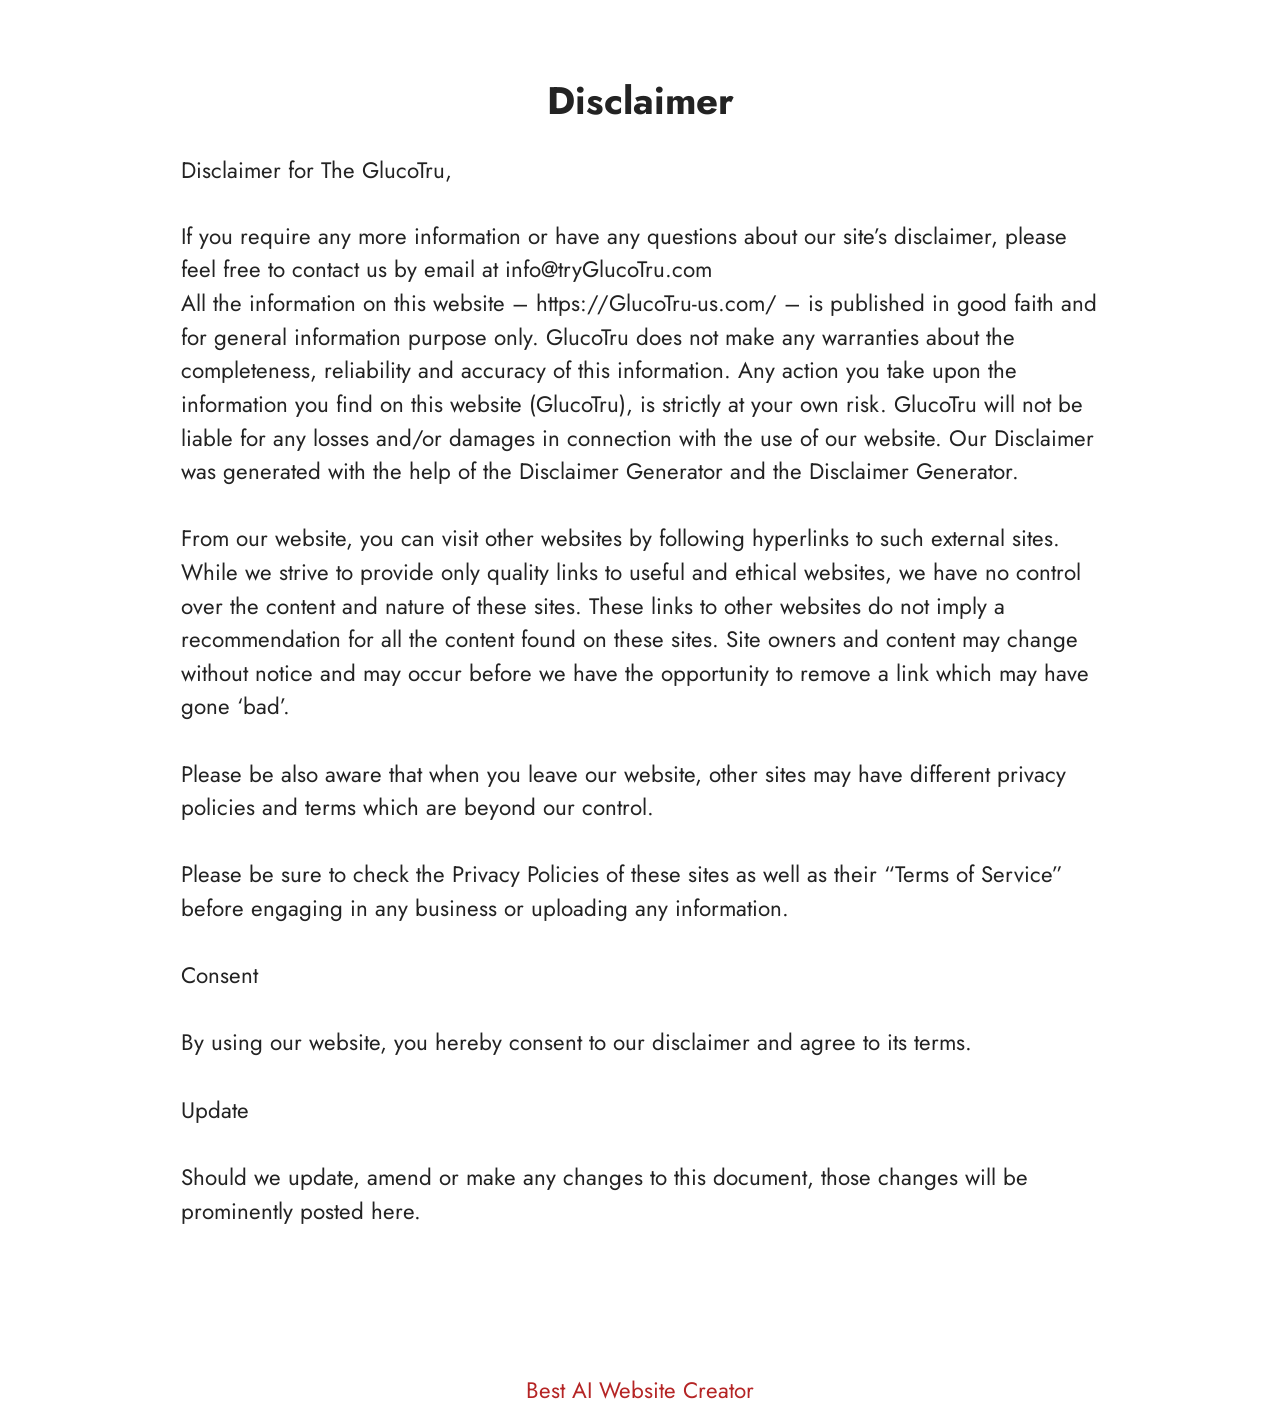
<file: Disclaimer.html>
<!DOCTYPE html>
<html  lang="en">
<head>
  <!-- Site made with Mobirise Website Builder v6.1.12, https://mobirise.com -->
  <meta charset="UTF-8">
  <meta http-equiv="X-UA-Compatible" content="IE=edge">
  <meta name="generator" content="Mobirise v6.1.12, mobirise.com">
  <meta name="twitter:card" content="summary_large_image"/>
  <meta name="twitter:image:src" content="https://www.mind-silence.com/Disclaimer.html">
  <meta property="og:image" content="https://www.mind-silence.com/Disclaimer.html">
  <meta name="twitter:title" content="Disclaimer">
  <meta name="viewport" content="width=device-width, initial-scale=1, minimum-scale=1">
  <link rel="shortcut icon" href="assets/images/memohoney-3-bottle-128x128.png" type="image/x-icon">
  <meta name="description" content="Disclaimer For MindSilence">
  
  
  <title>Disclaimer</title>
  <link rel="stylesheet" href="assets/bootstrap/css/bootstrap.min.css">
  <link rel="stylesheet" href="assets/theme/css/style.css">
  <link rel="preload" href="https://fonts.googleapis.com/css?family=Jost:100,200,300,400,500,600,700,800,900,100i,200i,300i,400i,500i,600i,700i,800i,900i&display=swap" as="style" onload="this.onload=null;this.rel='stylesheet'">
  <noscript><link rel="stylesheet" href="https://fonts.googleapis.com/css?family=Jost:100,200,300,400,500,600,700,800,900,100i,200i,300i,400i,500i,600i,700i,800i,900i&display=swap"></noscript>
  <link rel="preload" as="style" href="assets/mobirise/css/mbr-additional.css?v=NxcjF2"><link rel="stylesheet" href="assets/mobirise/css/mbr-additional.css?v=NxcjF2" type="text/css">

  
  
  
</head>
<body>
  
  <section data-bs-version="5.1" class="content5 cid-tBuMj9hDkk" id="content5-1y">
    
    <div class="container">
        <div class="row justify-content-center">
            <div class="col-md-12 col-lg-10">
                <h3 class="mbr-section-title mbr-fonts-style mb-4 display-2">
                    <strong>Disclaimer</strong>
                </h3>
                <h4 class="mbr-section-subtitle mbr-fonts-style mb-4 display-5">Disclaimer for The GlucoTru,</h4>
                <p class="mbr-text mbr-fonts-style display-7">If you require any more information or have any questions about our site’s disclaimer, please feel free to contact us by email at info@tryGlucoTru.com
<br>All the information on this website – https://GlucoTru-us.com/ – is published in good faith and for general information purpose only. GlucoTru does not make any warranties about the completeness, reliability and accuracy of this information. Any action you take upon the information you find on this website (GlucoTru), is strictly at your own risk. GlucoTru will not be liable for any losses and/or damages in connection with the use of our website. Our Disclaimer was generated with the help of the Disclaimer Generator and the Disclaimer Generator.
<br>
<br>From our website, you can visit other websites by following hyperlinks to such external sites. While we strive to provide only quality links to useful and ethical websites, we have no control over the content and nature of these sites. These links to other websites do not imply a recommendation for all the content found on these sites. Site owners and content may change without notice and may occur before we have the opportunity to remove a link which may have gone ‘bad’.
<br>
<br>Please be also aware that when you leave our website, other sites may have different privacy policies and terms which are beyond our control.
<br>
<br>Please be sure to check the Privacy Policies of these sites as well as their “Terms of Service” before engaging in any business or uploading any information.
<br>
<br>Consent
<br>
<br>By using our website, you hereby consent to our disclaimer and agree to its terms.
<br>
<br>Update
<br>
<br>Should we update, amend or make any changes to this document, those changes will be prominently posted here.<br><br></p>
            </div>
        </div>
    </div>
</section><section class="display-7" style="padding: 0;align-items: center;justify-content: center;flex-wrap: wrap;    align-content: center;display: flex;position: relative;height: 4rem;"><a href="https://mobiri.se/4429519" style="flex: 1 1;height: 4rem;position: absolute;width: 100%;z-index: 1;"><img alt="" style="height: 4rem;" src="[data-uri]"></a><p style="margin: 0;text-align: center;" class="display-7">&#8204;</p><a style="z-index:1" href="https://mobirise.com/builder/ai-website-creator.html">Best AI Website Creator</a></section><script src="assets/bootstrap/js/bootstrap.bundle.min.js"></script>  <script src="assets/smoothscroll/smooth-scroll.js"></script>  <script src="assets/ytplayer/index.js"></script>  <script src="assets/theme/js/script.js"></script>  
  
  
</body>
</html>
</file>
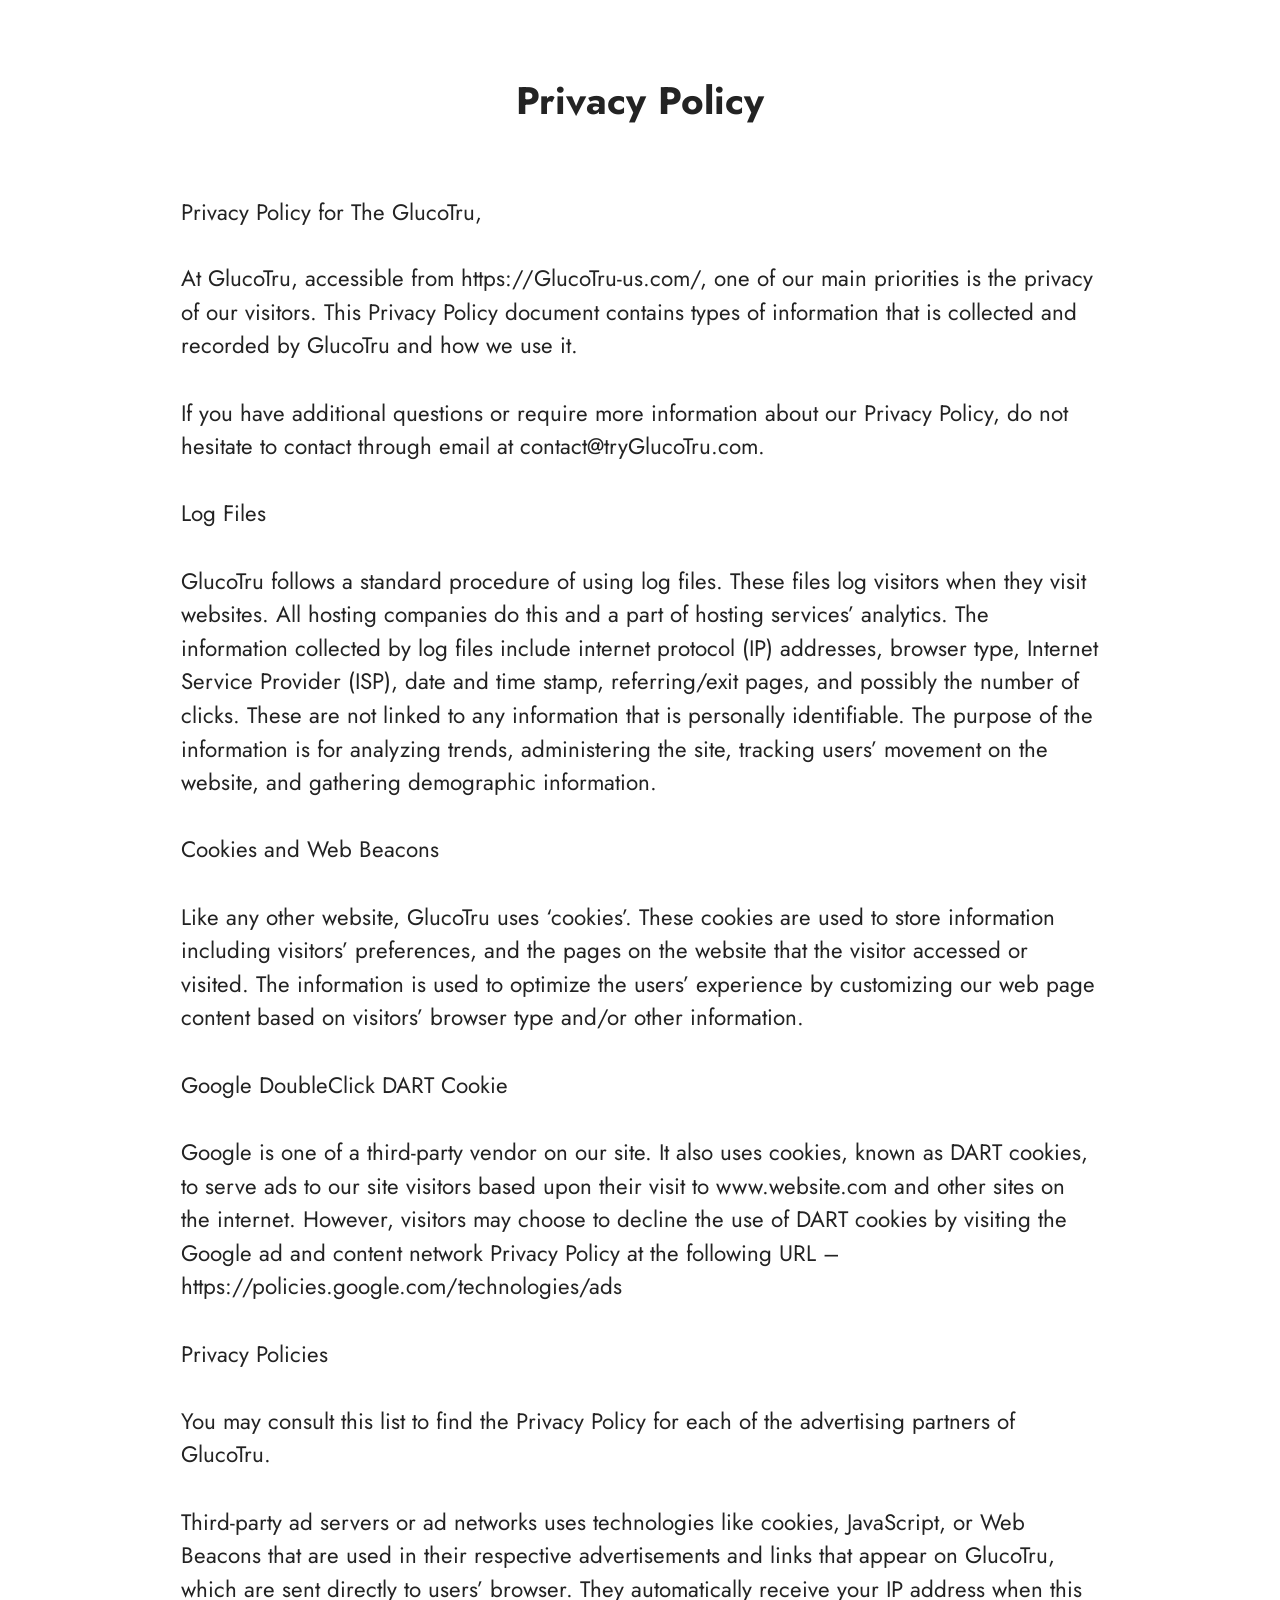
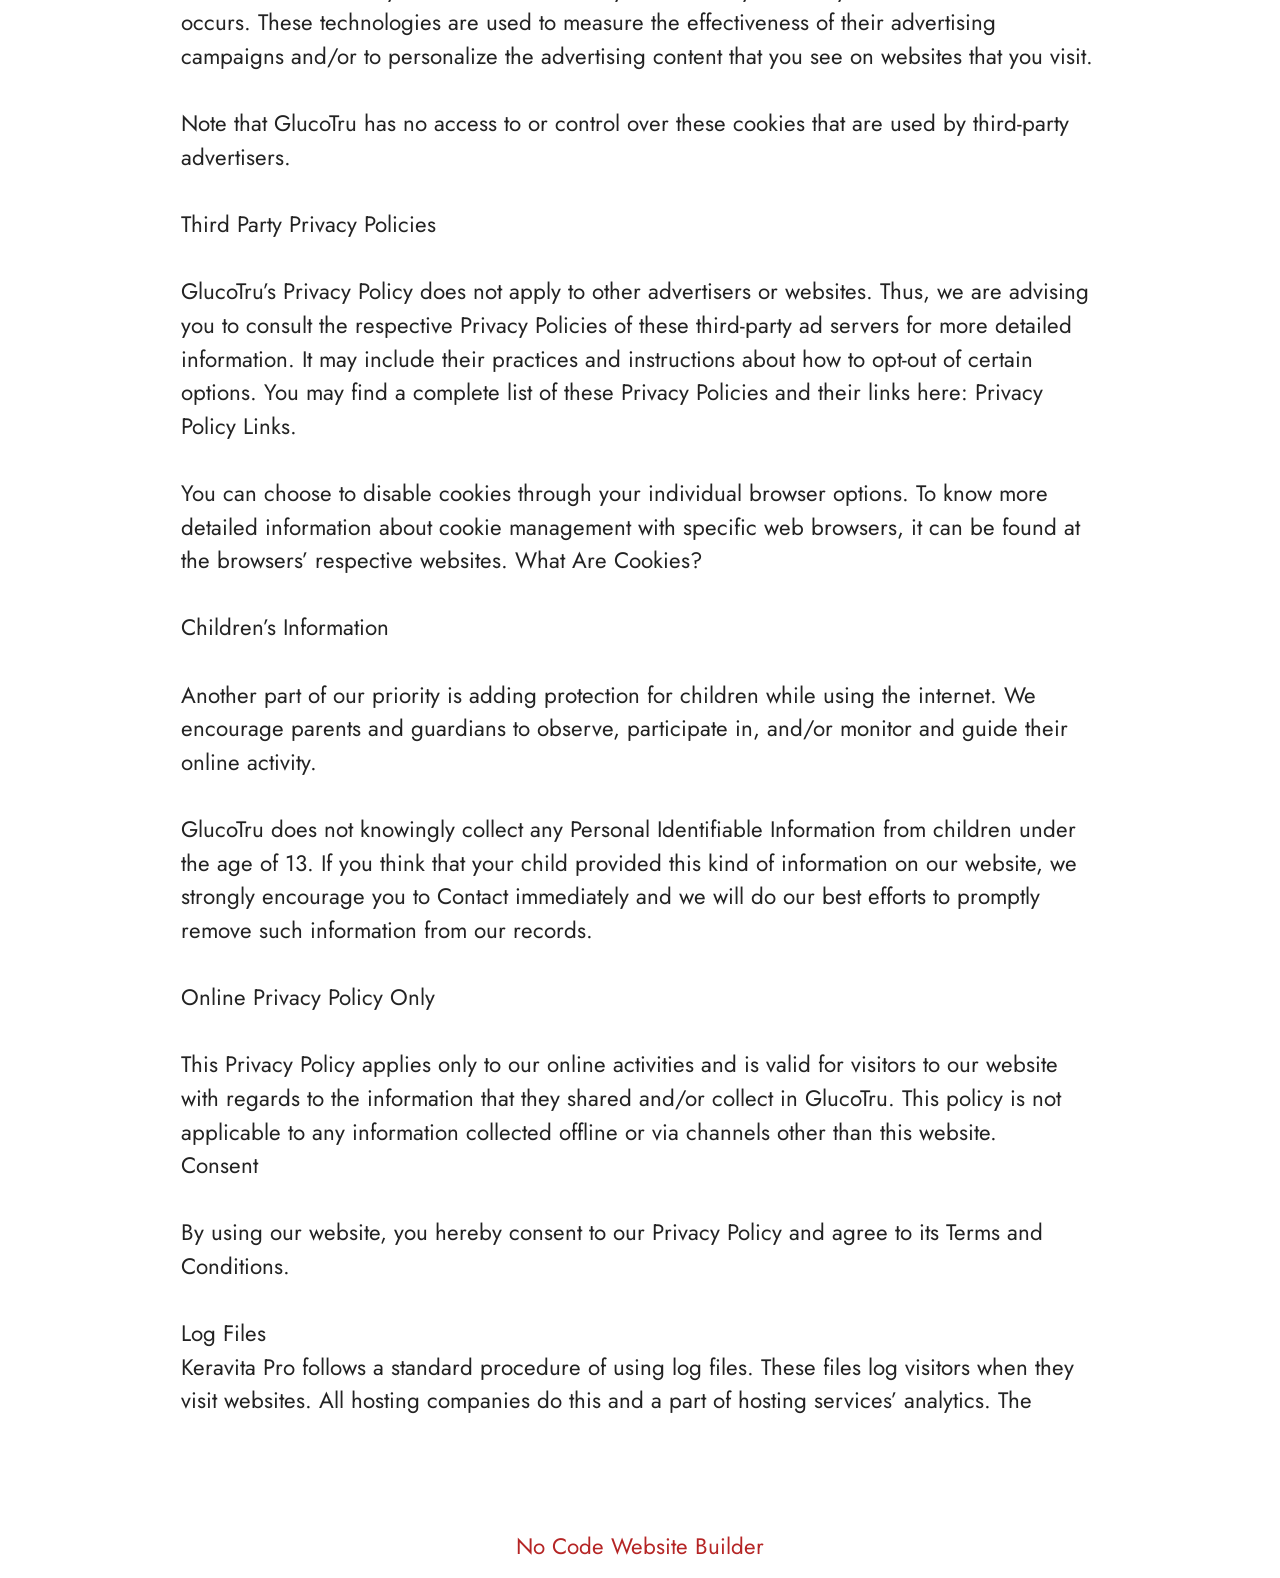
<file: privacy-policy.html>
<!DOCTYPE html>
<html  lang="en">
<head>
  <!-- Site made with Mobirise Website Builder v6.1.12, https://mobirise.com -->
  <meta charset="UTF-8">
  <meta http-equiv="X-UA-Compatible" content="IE=edge">
  <meta name="generator" content="Mobirise v6.1.12, mobirise.com">
  <meta name="twitter:card" content="summary_large_image"/>
  <meta name="twitter:image:src" content="https://getmindsilence.com/byg/privacy.php">
  <meta property="og:image" content="https://getmindsilence.com/byg/privacy.php">
  <meta name="twitter:title" content="Privacy Policy">
  <meta name="viewport" content="width=device-width, initial-scale=1, minimum-scale=1">
  <link rel="shortcut icon" href="assets/images/memohoney-3-bottle-128x128.png" type="image/x-icon">
  <meta name="description" content="Privacy Policy For MindSilence">
  
  
  <title>Privacy Policy</title>
  <link rel="stylesheet" href="assets/bootstrap/css/bootstrap.min.css">
  <link rel="stylesheet" href="assets/theme/css/style.css">
  <link rel="preload" href="https://fonts.googleapis.com/css?family=Jost:100,200,300,400,500,600,700,800,900,100i,200i,300i,400i,500i,600i,700i,800i,900i&display=swap" as="style" onload="this.onload=null;this.rel='stylesheet'">
  <noscript><link rel="stylesheet" href="https://fonts.googleapis.com/css?family=Jost:100,200,300,400,500,600,700,800,900,100i,200i,300i,400i,500i,600i,700i,800i,900i&display=swap"></noscript>
  <link rel="preload" as="style" href="assets/mobirise/css/mbr-additional.css?v=i5vPG8"><link rel="stylesheet" href="assets/mobirise/css/mbr-additional.css?v=i5vPG8" type="text/css">

  
  
  
</head>
<body>
  
  <section data-bs-version="5.1" class="content5 cid-tBuMPzdHFY" id="content5-1z">
    
    <div class="container">
        <div class="row justify-content-center">
            <div class="col-md-12 col-lg-10">
                <h3 class="mbr-section-title mbr-fonts-style mb-4 display-2"><strong>Privacy Policy
</strong><div><strong><br></strong></div></h3>
                <h4 class="mbr-section-subtitle mbr-fonts-style mb-4 display-5">Privacy Policy for The GlucoTru,</h4>
                <p class="mbr-text mbr-fonts-style display-7">At GlucoTru, accessible from https://GlucoTru-us.com/, one of our main priorities is the privacy of our visitors. This Privacy Policy document contains types of information that is collected and recorded by GlucoTru and how we use it.
<br>
<br>If you have additional questions or require more information about our Privacy Policy, do not hesitate to contact through email at contact@tryGlucoTru.com.
<br>
<br>Log Files
<br>
<br>GlucoTru follows a standard procedure of using log files. These files log visitors when they visit websites. All hosting companies do this and a part of hosting services’ analytics. The information collected by log files include internet protocol (IP) addresses, browser type, Internet Service Provider (ISP), date and time stamp, referring/exit pages, and possibly the number of clicks. These are not linked to any information that is personally identifiable. The purpose of the information is for analyzing trends, administering the site, tracking users’ movement on the website, and gathering demographic information.
<br>
<br>Cookies and Web Beacons
<br>
<br>Like any other website, GlucoTru uses ‘cookies’. These cookies are used to store information including visitors’ preferences, and the pages on the website that the visitor accessed or visited. The information is used to optimize the users’ experience by customizing our web page content based on visitors’ browser type and/or other information.
<br>
<br>Google DoubleClick DART Cookie
<br>
<br>Google is one of a third-party vendor on our site. It also uses cookies, known as DART cookies, to serve ads to our site visitors based upon their visit to www.website.com and other sites on the internet. However, visitors may choose to decline the use of DART cookies by visiting the Google ad and content network Privacy Policy at the following URL – https://policies.google.com/technologies/ads
<br>
<br>Privacy Policies
<br>
<br>You may consult this list to find the Privacy Policy for each of the advertising partners of GlucoTru.
<br>
<br>Third-party ad servers or ad networks uses technologies like cookies, JavaScript, or Web Beacons that are used in their respective advertisements and links that appear on GlucoTru, which are sent directly to users’ browser. They automatically receive your IP address when this occurs. These technologies are used to measure the effectiveness of their advertising campaigns and/or to personalize the advertising content that you see on websites that you visit.
<br>
<br>Note that GlucoTru has no access to or control over these cookies that are used by third-party advertisers.
<br>
<br>Third Party Privacy Policies
<br>
<br>GlucoTru’s Privacy Policy does not apply to other advertisers or websites. Thus, we are advising you to consult the respective Privacy Policies of these third-party ad servers for more detailed information. It may include their practices and instructions about how to opt-out of certain options. You may find a complete list of these Privacy Policies and their links here: Privacy Policy Links.
<br>
<br>You can choose to disable cookies through your individual browser options. To know more detailed information about cookie management with specific web browsers, it can be found at the browsers’ respective websites. What Are Cookies?
<br>
<br>Children’s Information
<br>
<br>Another part of our priority is adding protection for children while using the internet. We encourage parents and guardians to observe, participate in, and/or monitor and guide their online activity.
<br>
<br>GlucoTru does not knowingly collect any Personal Identifiable Information from children under the age of 13. If you think that your child provided this kind of information on our website, we strongly encourage you to Contact immediately and we will do our best efforts to promptly remove such information from our records.
<br>
<br>Online Privacy Policy Only
<br>
<br>This Privacy Policy applies only to our online activities and is valid for visitors to our website with regards to the information that they shared and/or collect in GlucoTru. This policy is not applicable to any information collected offline or via channels other than this website.
<br>Consent
<br>
<br>By using our website, you hereby consent to our Privacy Policy and agree to its Terms and Conditions.<br>
<br>Log Files
<br>Keravita Pro follows a standard procedure of using log files. These files log visitors when they visit websites. All hosting companies do this and a part of hosting services’ analytics. The&nbsp;</p>
            </div>
        </div>
    </div>
</section><section class="display-7" style="padding: 0;align-items: center;justify-content: center;flex-wrap: wrap;    align-content: center;display: flex;position: relative;height: 4rem;"><a href="https://mobiri.se/4429519" style="flex: 1 1;height: 4rem;position: absolute;width: 100%;z-index: 1;"><img alt="" style="height: 4rem;" src="[data-uri]"></a><p style="margin: 0;text-align: center;" class="display-7">&#8204;</p><a style="z-index:1" href="https://mobirise.com/builder/no-code-website-builder.html">No Code Website Builder</a></section><script src="assets/bootstrap/js/bootstrap.bundle.min.js"></script>  <script src="assets/smoothscroll/smooth-scroll.js"></script>  <script src="assets/ytplayer/index.js"></script>  <script src="assets/theme/js/script.js"></script>  
  
  
</body>
</html>
</file>
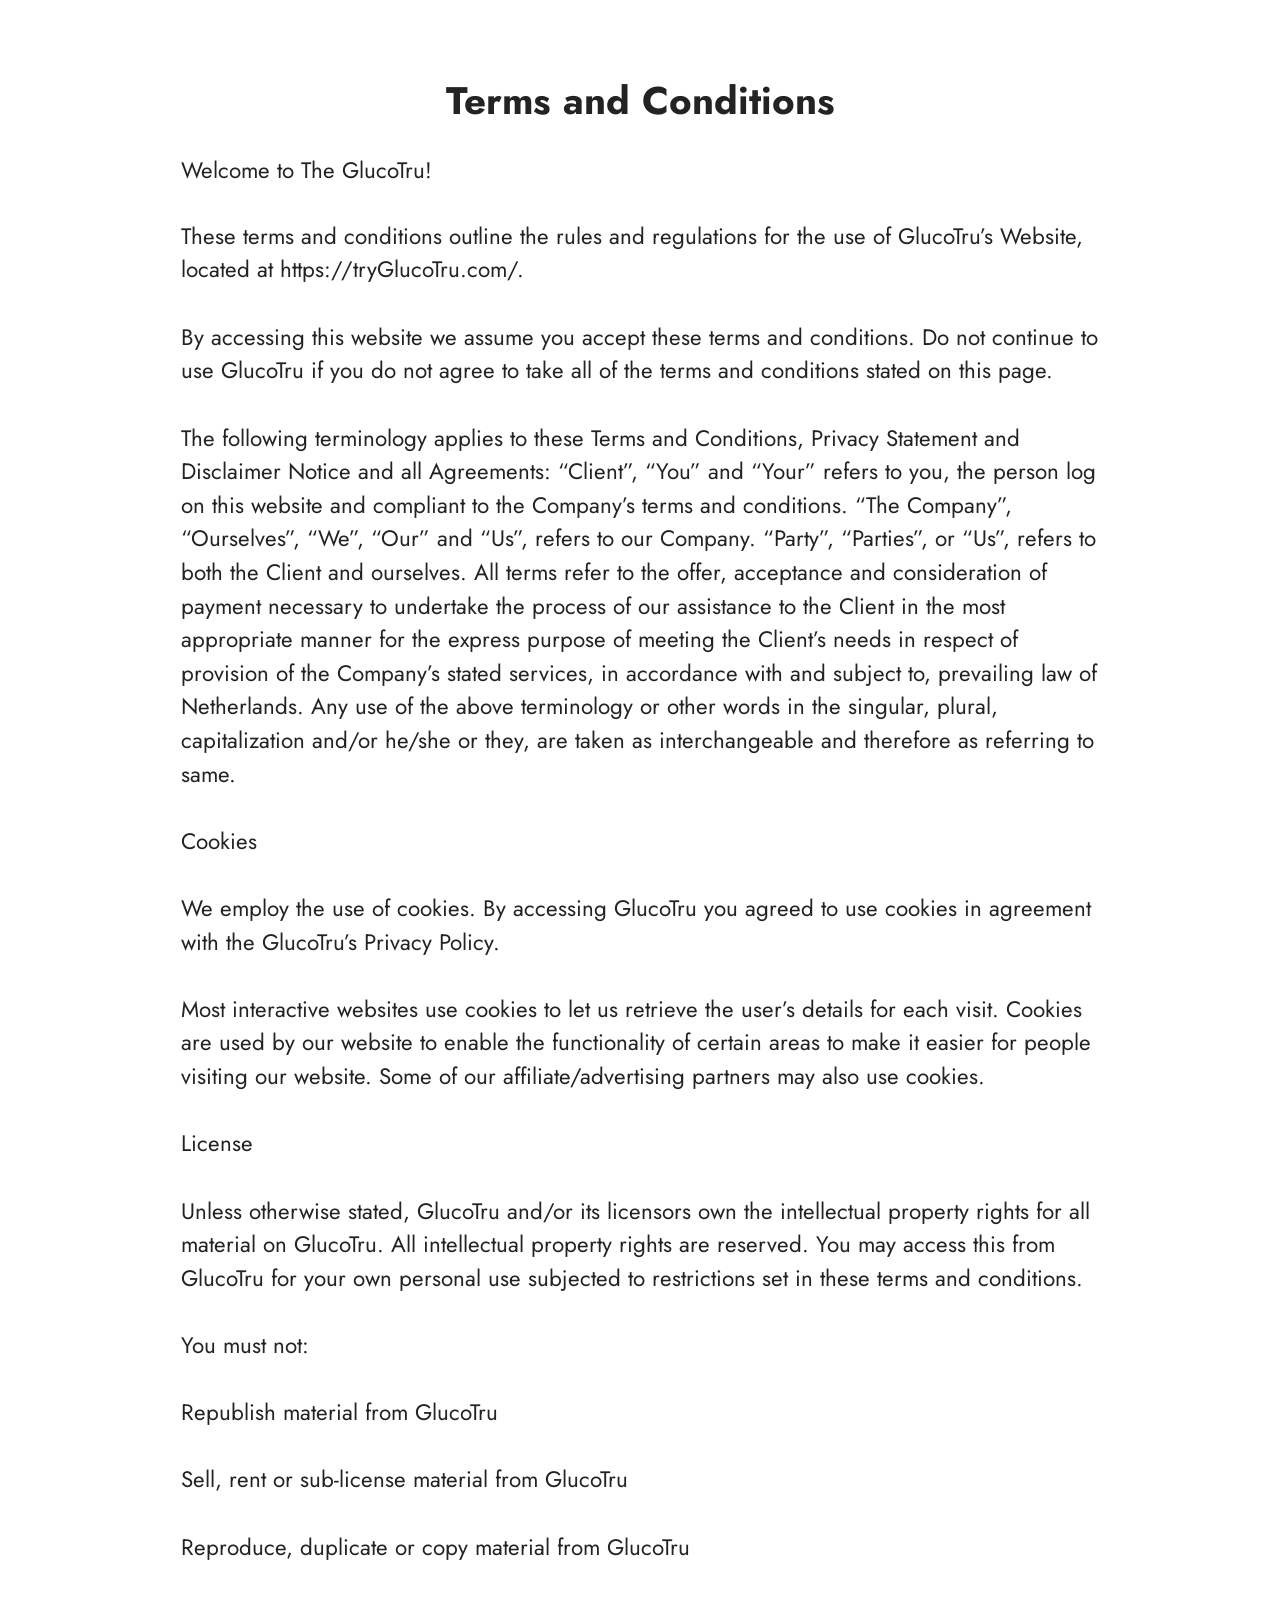
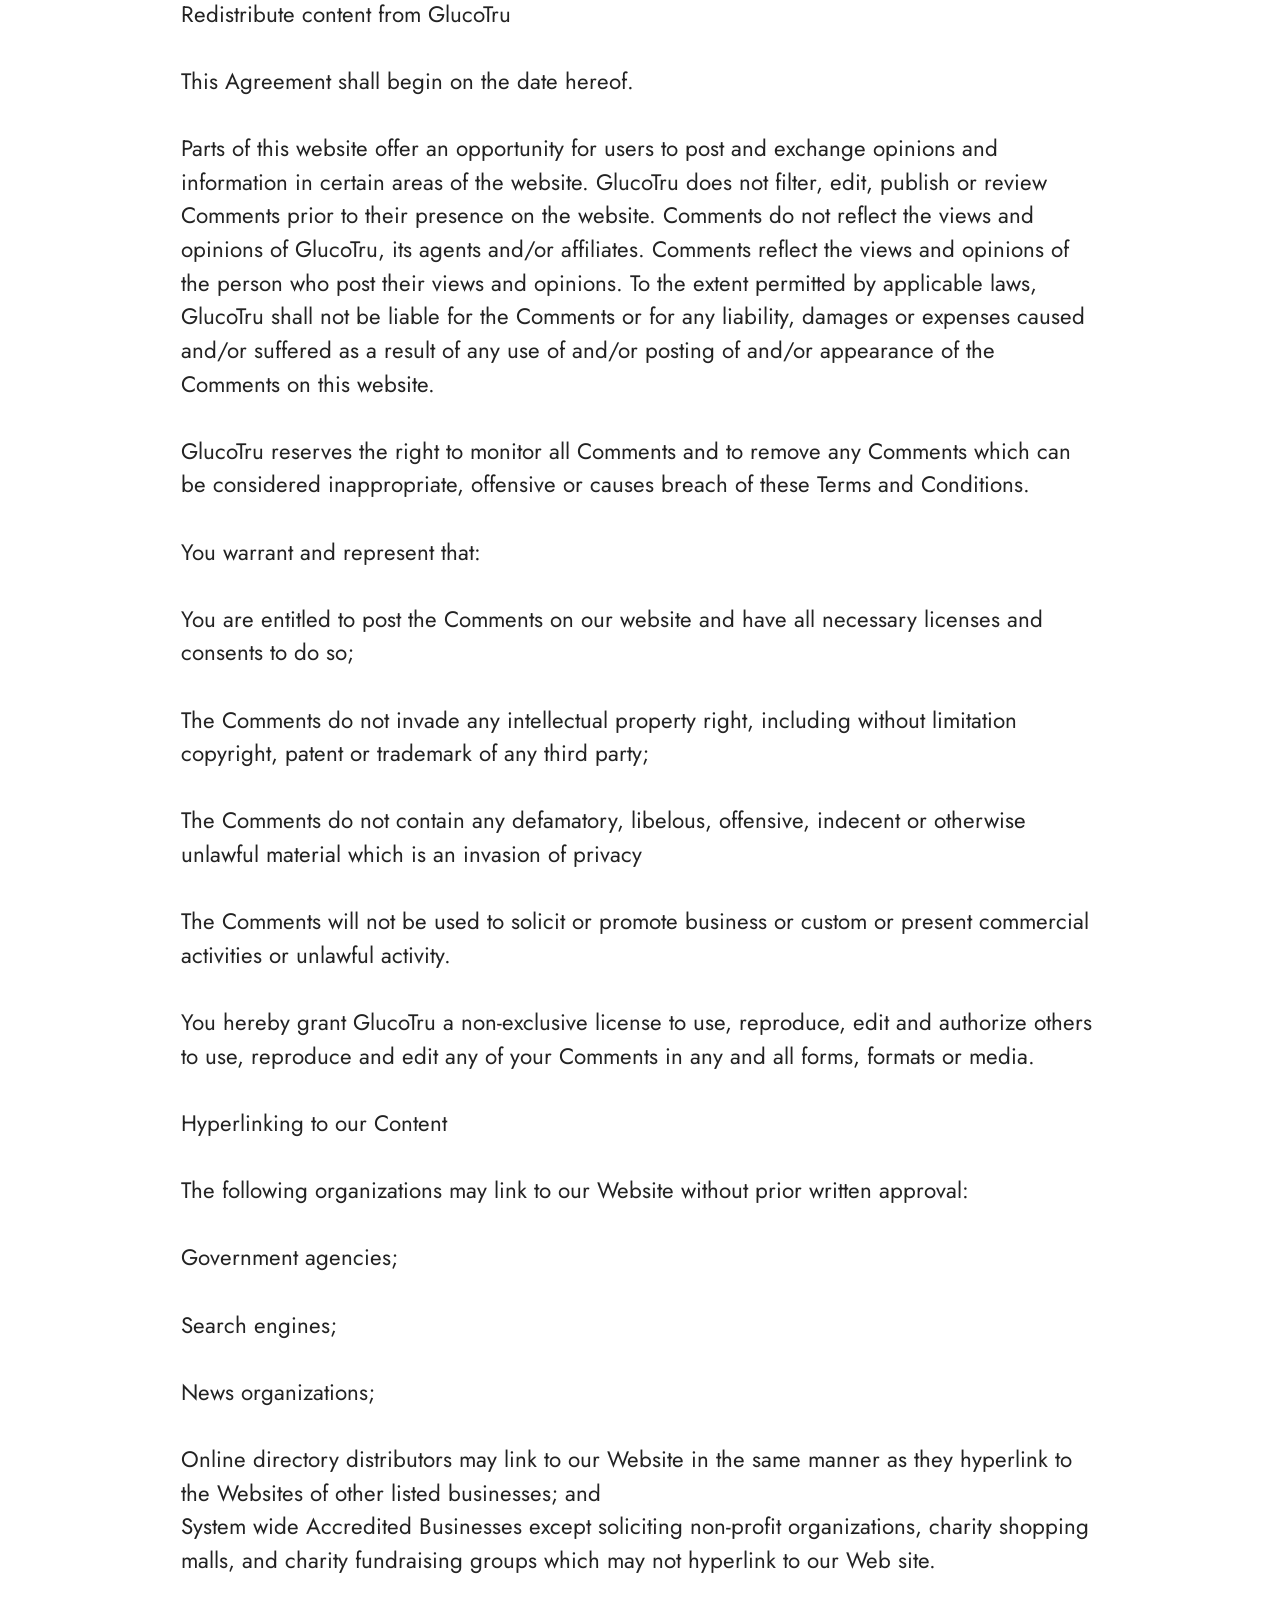
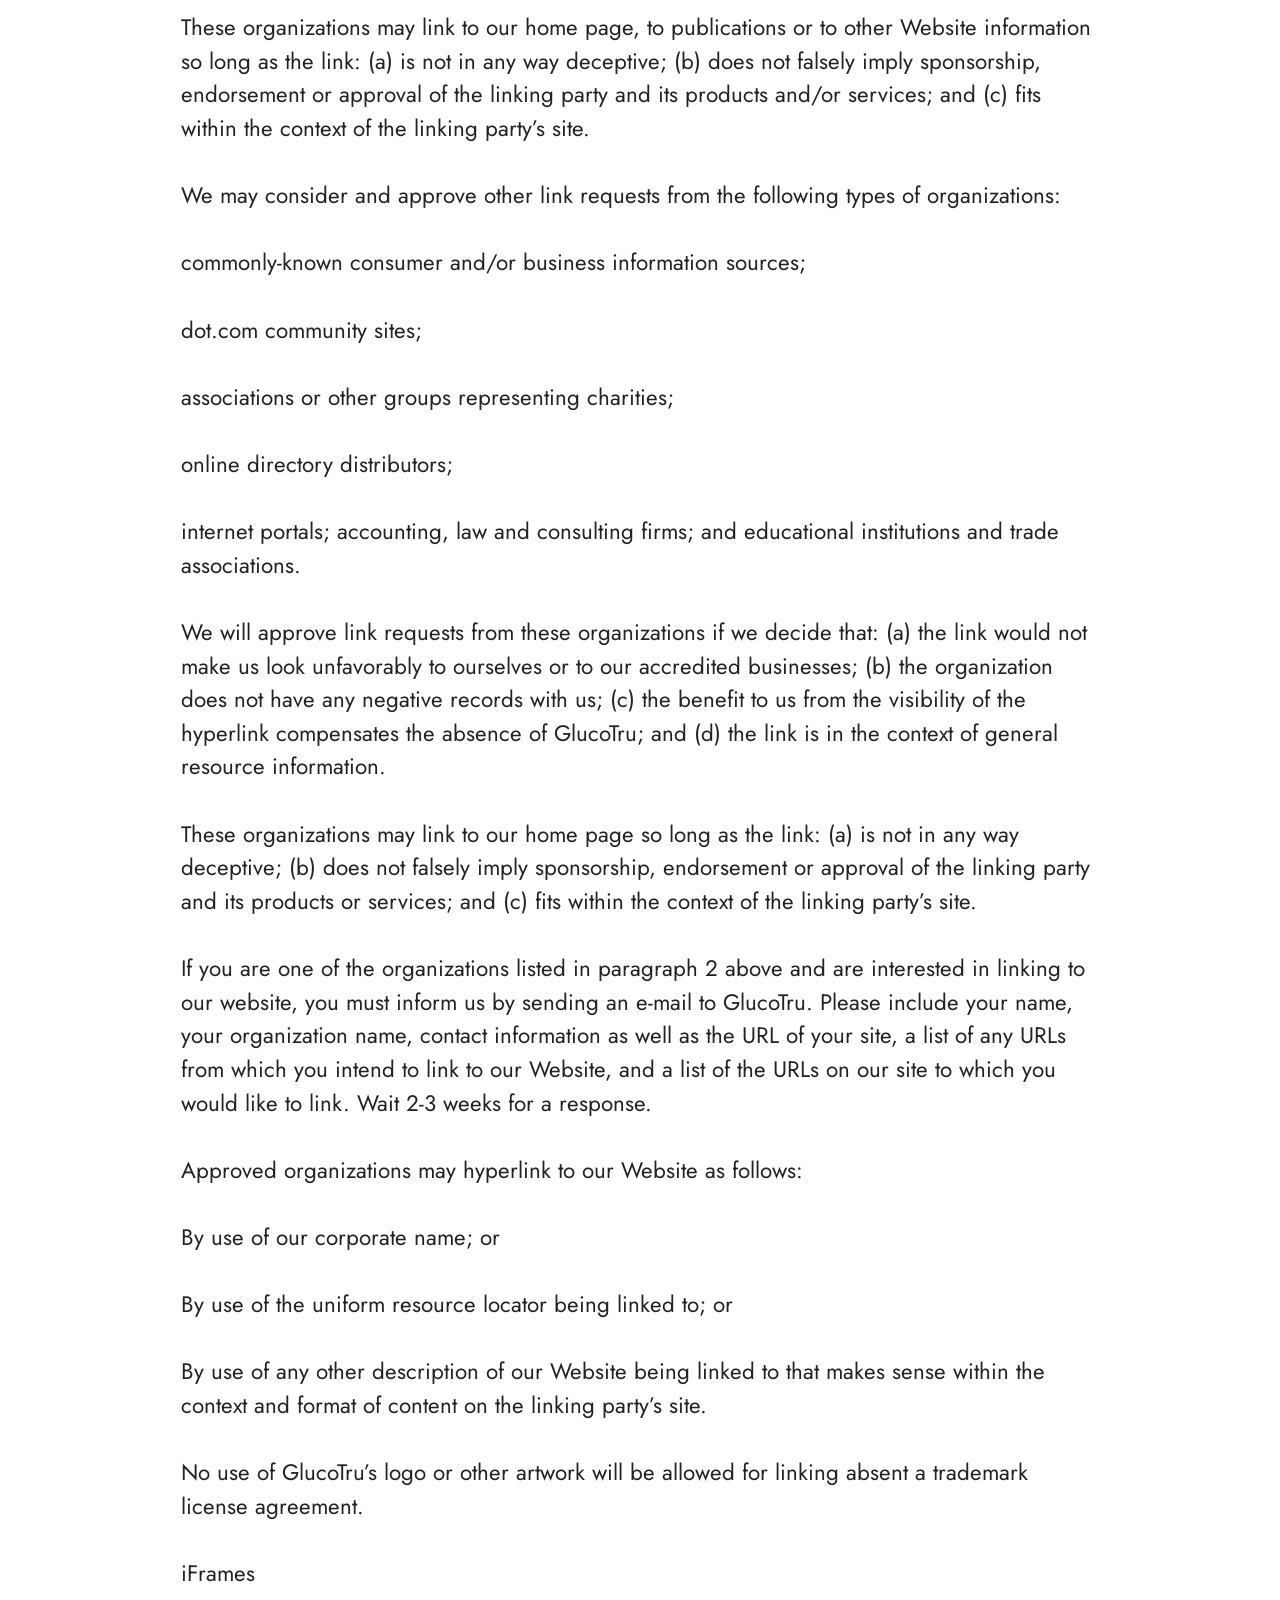
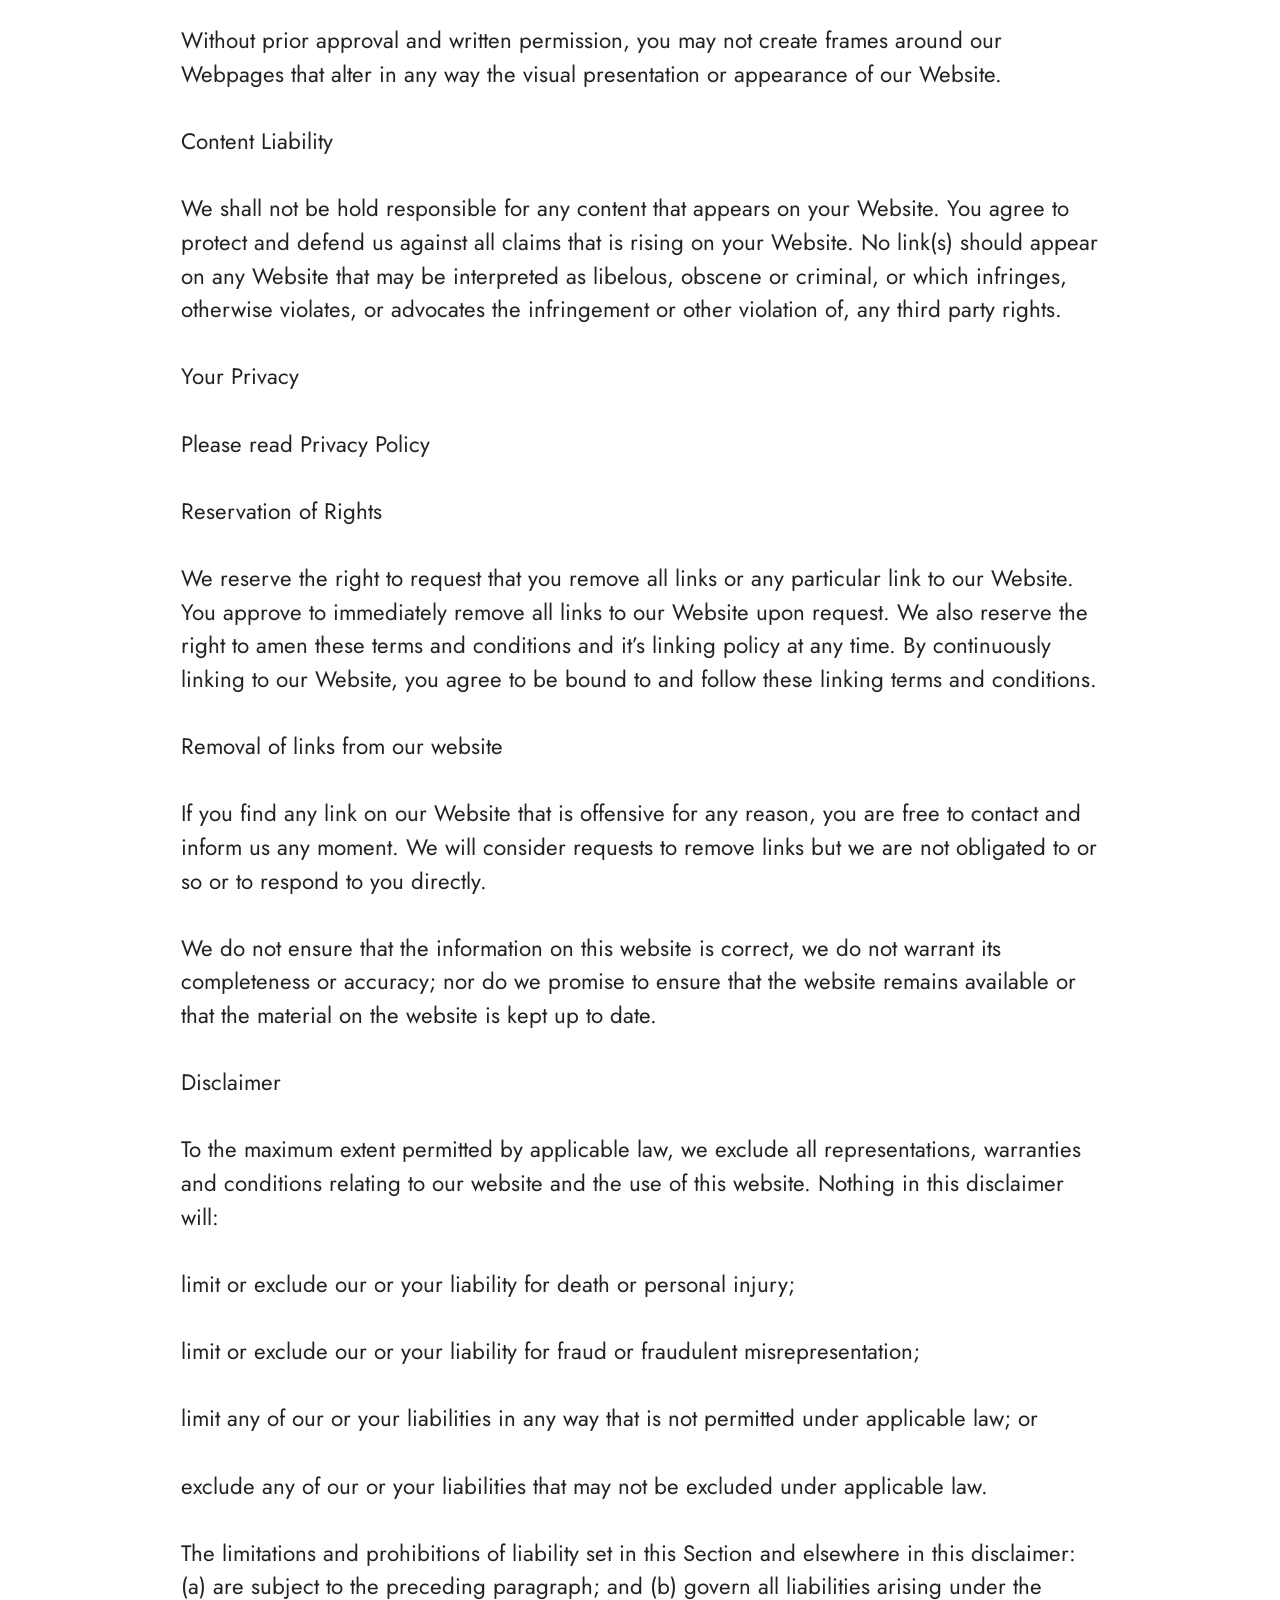
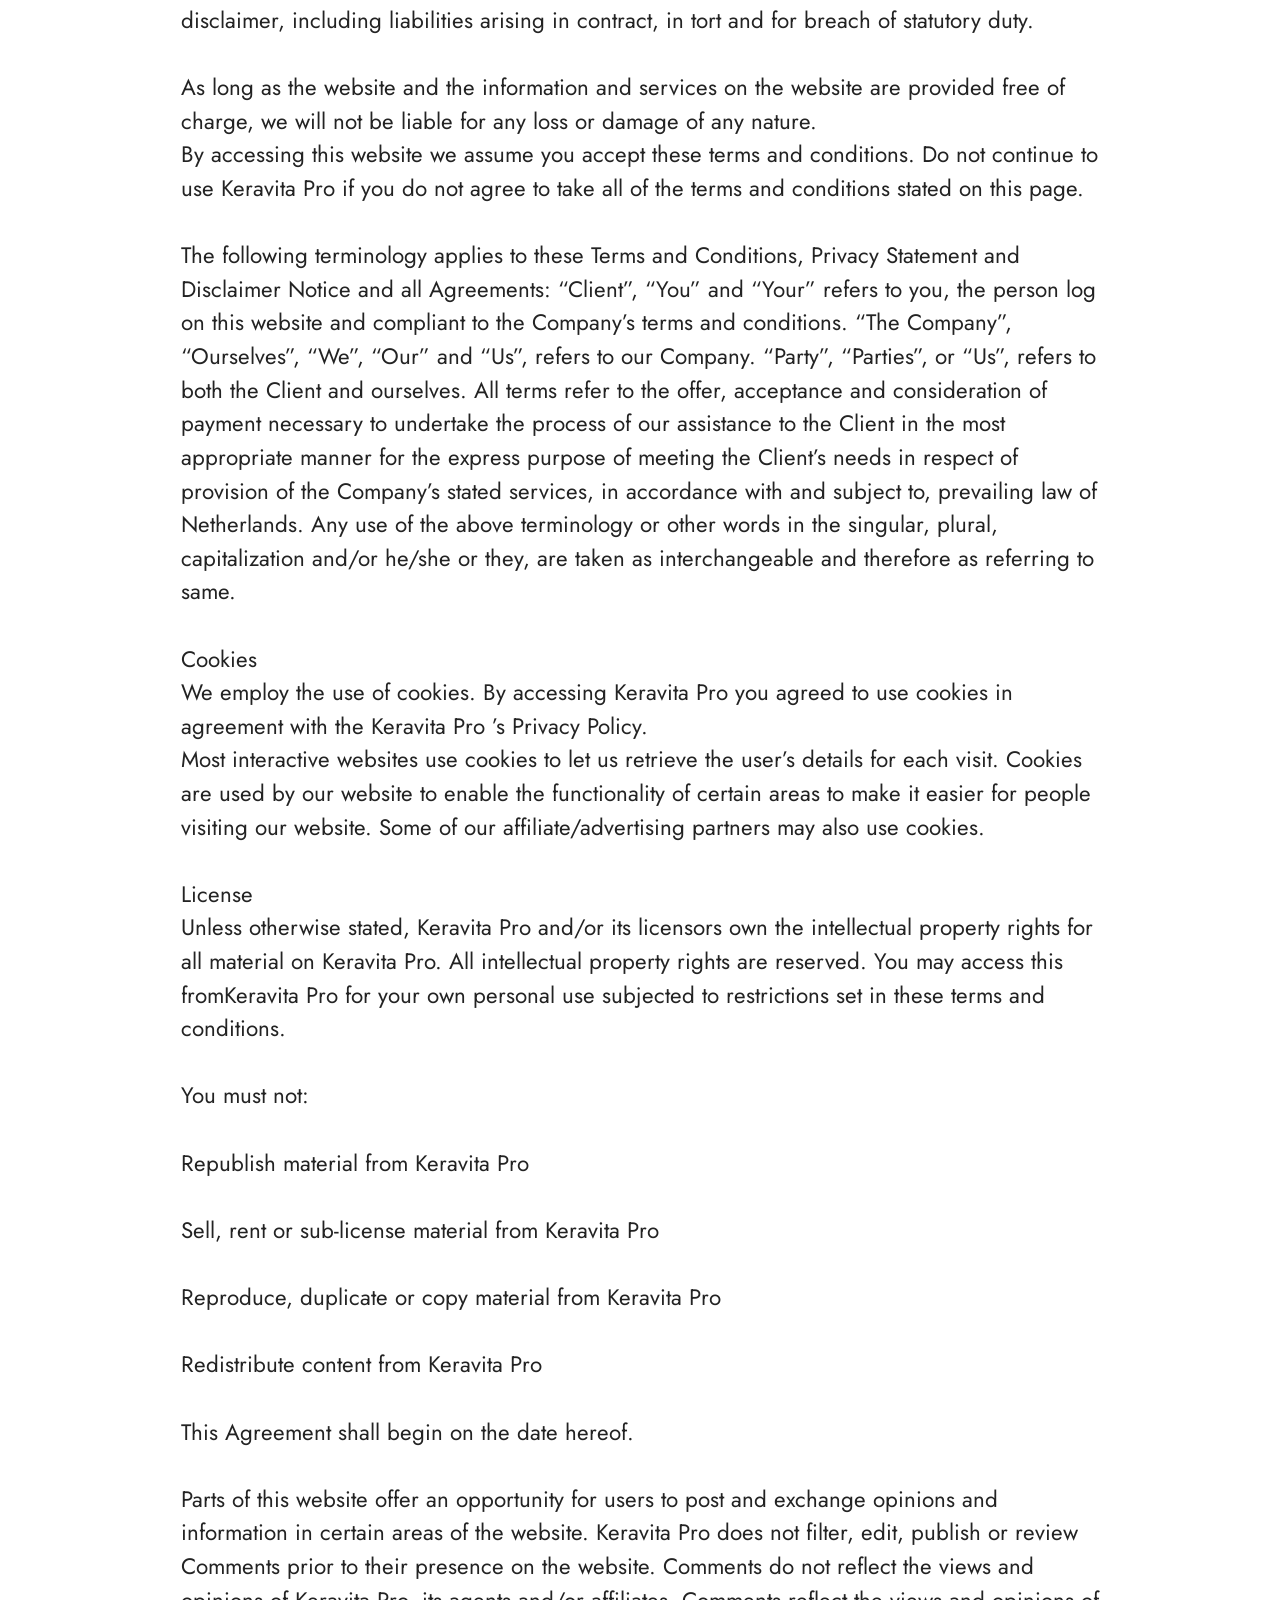
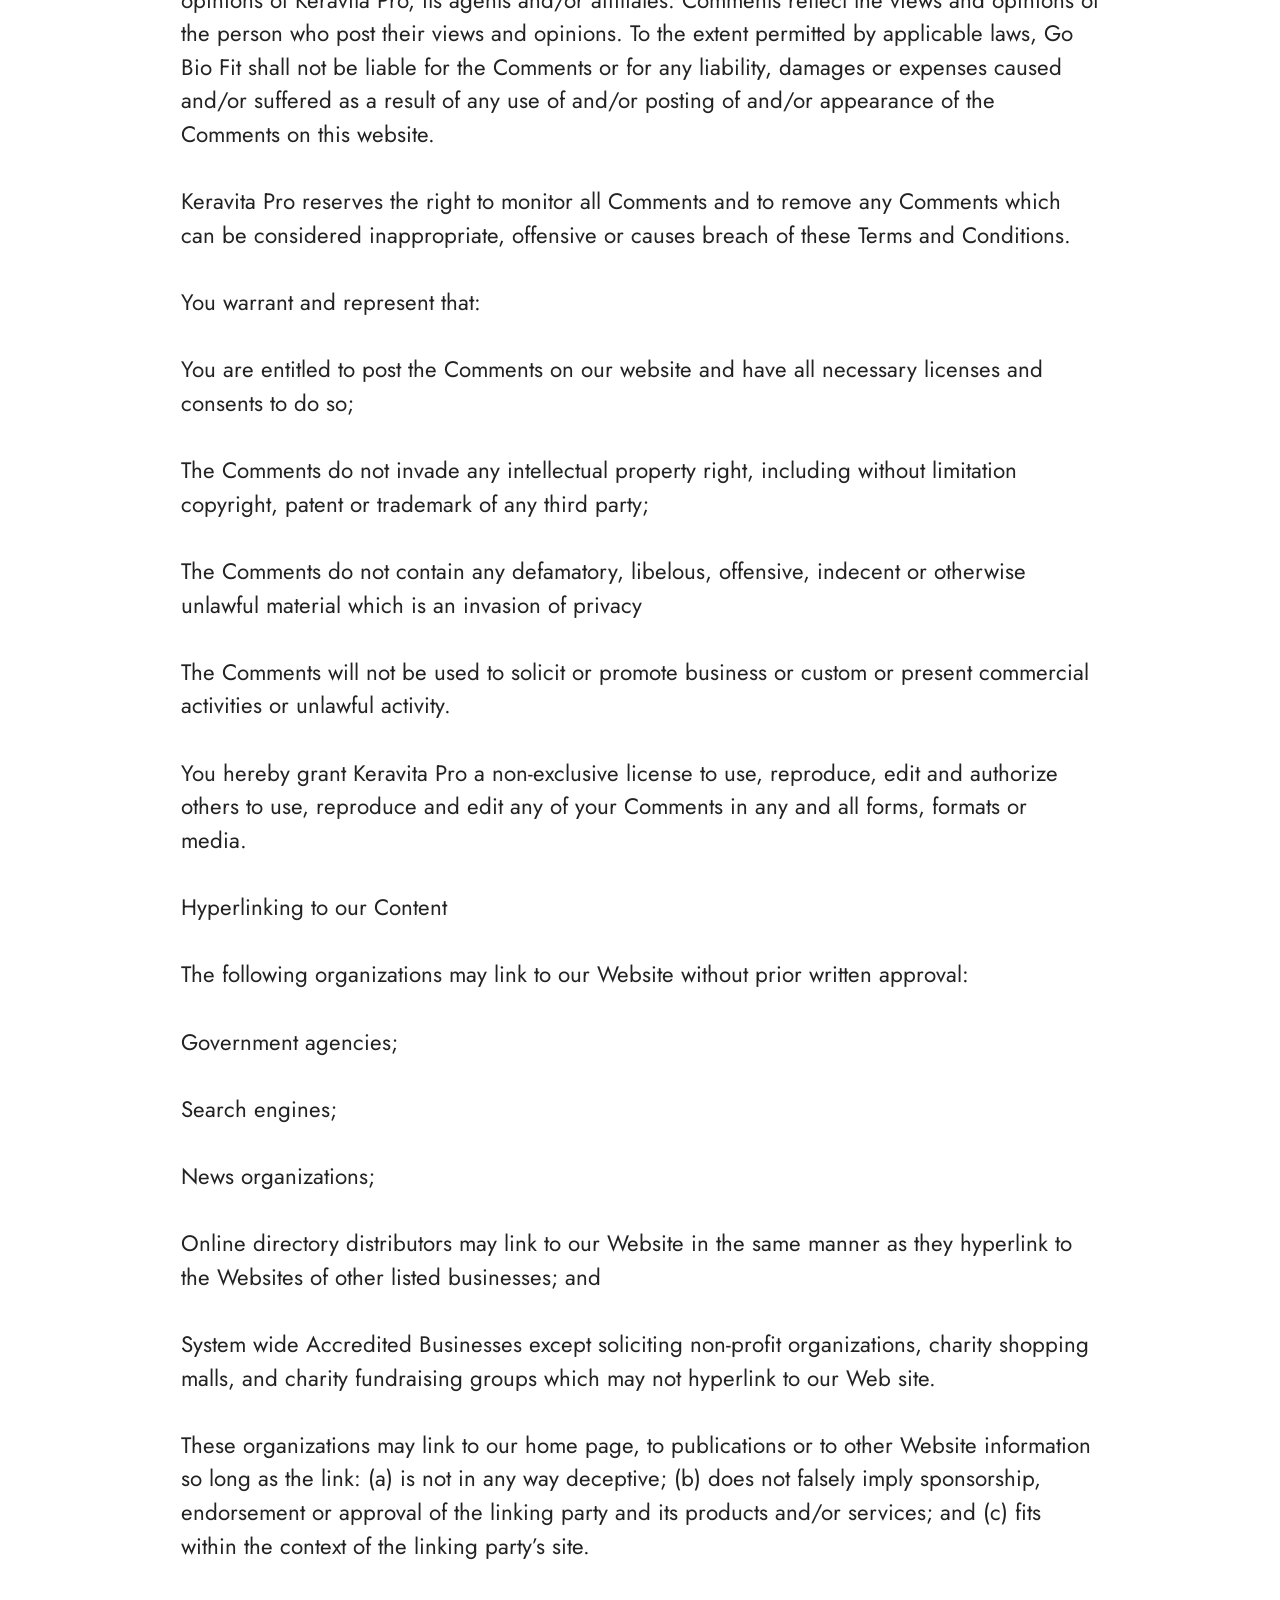
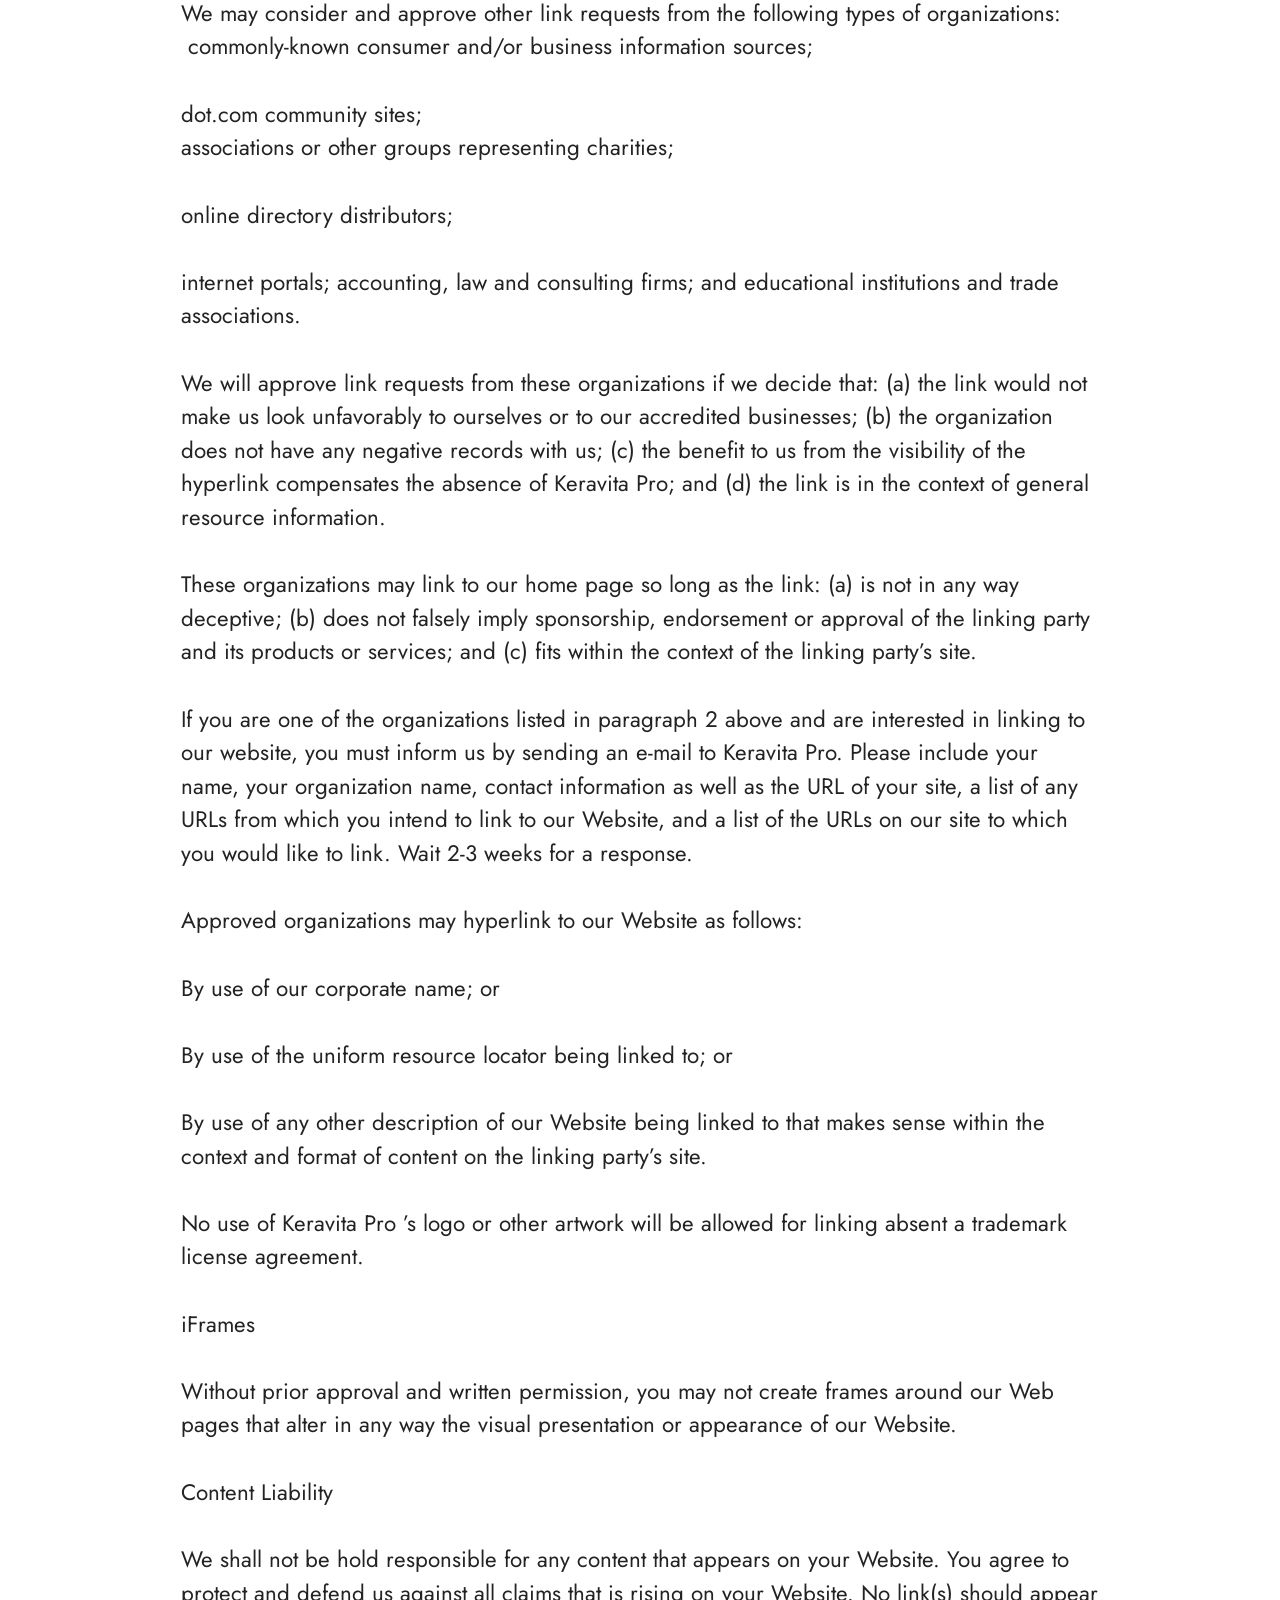
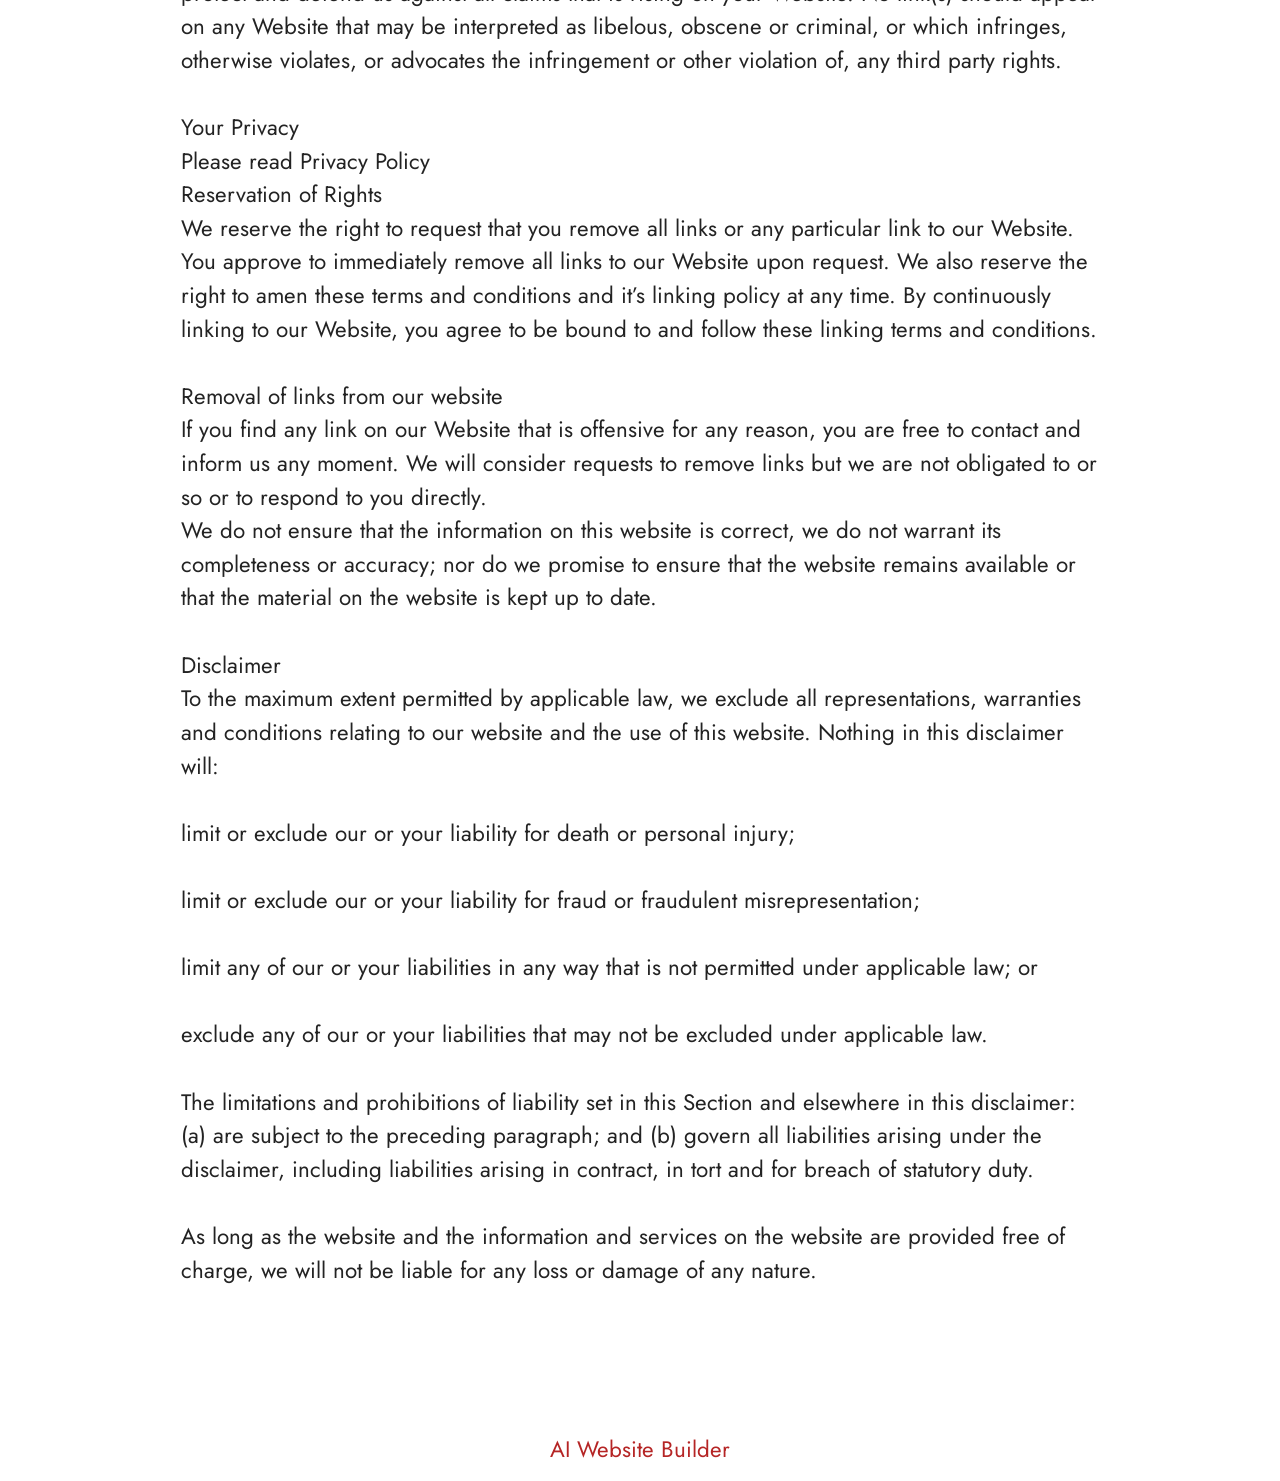
<file: Terms.html>
<!DOCTYPE html>
<html  lang="en">
<head>
  <!-- Site made with Mobirise Website Builder v6.1.12, https://mobirise.com -->
  <meta charset="UTF-8">
  <meta http-equiv="X-UA-Compatible" content="IE=edge">
  <meta name="generator" content="Mobirise v6.1.12, mobirise.com">
  <meta name="twitter:card" content="summary_large_image"/>
  <meta name="twitter:image:src" content="https://getmindsilence.com/byg/terms.php">
  <meta property="og:image" content="https://getmindsilence.com/byg/terms.php">
  <meta name="twitter:title" content="Terms">
  <meta name="viewport" content="width=device-width, initial-scale=1, minimum-scale=1">
  <link rel="shortcut icon" href="assets/images/memohoney-3-bottle-128x128.png" type="image/x-icon">
  <meta name="description" content="Terms For MindSilence">
  
  
  <title>Terms</title>
  <link rel="stylesheet" href="assets/bootstrap/css/bootstrap.min.css">
  <link rel="stylesheet" href="assets/theme/css/style.css">
  <link rel="preload" href="https://fonts.googleapis.com/css?family=Jost:100,200,300,400,500,600,700,800,900,100i,200i,300i,400i,500i,600i,700i,800i,900i&display=swap" as="style" onload="this.onload=null;this.rel='stylesheet'">
  <noscript><link rel="stylesheet" href="https://fonts.googleapis.com/css?family=Jost:100,200,300,400,500,600,700,800,900,100i,200i,300i,400i,500i,600i,700i,800i,900i&display=swap"></noscript>
  <link rel="preload" as="style" href="assets/mobirise/css/mbr-additional.css?v=cTZQrW"><link rel="stylesheet" href="assets/mobirise/css/mbr-additional.css?v=cTZQrW" type="text/css">

  
  
  
</head>
<body>
  
  <section data-bs-version="5.1" class="content5 cid-tBuOj1XZ1f" id="content5-20">
    
    <div class="container">
        <div class="row justify-content-center">
            <div class="col-md-12 col-lg-10">
                <h3 class="mbr-section-title mbr-fonts-style mb-4 display-2"><strong>Terms and Conditions</strong></h3>
                <h4 class="mbr-section-subtitle mbr-fonts-style mb-4 display-5">Welcome to The GlucoTru!</h4>
                <p class="mbr-text mbr-fonts-style display-7">These terms and conditions outline the rules and regulations for the use of GlucoTru’s Website, located at https://tryGlucoTru.com/.
<br>
<br>By accessing this website we assume you accept these terms and conditions. Do not continue to use GlucoTru if you do not agree to take all of the terms and conditions stated on this page.
<br>
<br>The following terminology applies to these Terms and Conditions, Privacy Statement and Disclaimer Notice and all Agreements: “Client”, “You” and “Your” refers to you, the person log on this website and compliant to the Company’s terms and conditions. “The Company”, “Ourselves”, “We”, “Our” and “Us”, refers to our Company. “Party”, “Parties”, or “Us”, refers to both the Client and ourselves. All terms refer to the offer, acceptance and consideration of payment necessary to undertake the process of our assistance to the Client in the most appropriate manner for the express purpose of meeting the Client’s needs in respect of provision of the Company’s stated services, in accordance with and subject to, prevailing law of Netherlands. Any use of the above terminology or other words in the singular, plural, capitalization and/or he/she or they, are taken as interchangeable and therefore as referring to same.
<br>
<br>Cookies
<br>
<br>We employ the use of cookies. By accessing GlucoTru you agreed to use cookies in agreement with the GlucoTru’s Privacy Policy.
<br>
<br>Most interactive websites use cookies to let us retrieve the user’s details for each visit. Cookies are used by our website to enable the functionality of certain areas to make it easier for people visiting our website. Some of our affiliate/advertising partners may also use cookies.
<br>
<br>License
<br>
<br>Unless otherwise stated, GlucoTru and/or its licensors own the intellectual property rights for all material on GlucoTru. All intellectual property rights are reserved. You may access this from GlucoTru for your own personal use subjected to restrictions set in these terms and conditions.
<br>
<br>You must not:
<br>
<br>Republish material from GlucoTru
<br>
<br>Sell, rent or sub-license material from GlucoTru
<br>
<br>Reproduce, duplicate or copy material from GlucoTru
<br>
<br>Redistribute content from GlucoTru
<br>
<br>This Agreement shall begin on the date hereof.
<br>
<br>Parts of this website offer an opportunity for users to post and exchange opinions and information in certain areas of the website. GlucoTru does not filter, edit, publish or review Comments prior to their presence on the website. Comments do not reflect the views and opinions of GlucoTru, its agents and/or affiliates. Comments reflect the views and opinions of the person who post their views and opinions. To the extent permitted by applicable laws, GlucoTru shall not be liable for the Comments or for any liability, damages or expenses caused and/or suffered as a result of any use of and/or posting of and/or appearance of the Comments on this website.
<br>
<br>GlucoTru reserves the right to monitor all Comments and to remove any Comments which can be considered inappropriate, offensive or causes breach of these Terms and Conditions.
<br>
<br>You warrant and represent that:
<br>
<br>You are entitled to post the Comments on our website and have all necessary licenses and consents to do so;
<br>
<br>The Comments do not invade any intellectual property right, including without limitation copyright, patent or trademark of any third party;
<br>
<br>The Comments do not contain any defamatory, libelous, offensive, indecent or otherwise unlawful material which is an invasion of privacy
<br>
<br>The Comments will not be used to solicit or promote business or custom or present commercial activities or unlawful activity.
<br>
<br>You hereby grant GlucoTru a non-exclusive license to use, reproduce, edit and authorize others to use, reproduce and edit any of your Comments in any and all forms, formats or media.
<br>
<br>Hyperlinking to our Content
<br>
<br>The following organizations may link to our Website without prior written approval:
<br>
<br>Government agencies;
<br>
<br>Search engines;
<br>
<br>News organizations;
<br>
<br>Online directory distributors may link to our Website in the same manner as they hyperlink to the Websites of other listed businesses; and
<br>System wide Accredited Businesses except soliciting non-profit organizations, charity shopping malls, and charity fundraising groups which may not hyperlink to our Web site.
<br>
<br>These organizations may link to our home page, to publications or to other Website information so long as the link: (a) is not in any way deceptive; (b) does not falsely imply sponsorship, endorsement or approval of the linking party and its products and/or services; and (c) fits within the context of the linking party’s site.
<br>
<br>We may consider and approve other link requests from the following types of organizations:
<br>
<br>commonly-known consumer and/or business information sources;
<br>
<br>dot.com community sites;
<br>
<br>associations or other groups representing charities;
<br>
<br>online directory distributors;
<br>
<br>internet portals; accounting, law and consulting firms; and educational institutions and trade associations.
<br>
<br>We will approve link requests from these organizations if we decide that: (a) the link would not make us look unfavorably to ourselves or to our accredited businesses; (b) the organization does not have any negative records with us; (c) the benefit to us from the visibility of the hyperlink compensates the absence of GlucoTru; and (d) the link is in the context of general resource information.
<br>
<br>These organizations may link to our home page so long as the link: (a) is not in any way deceptive; (b) does not falsely imply sponsorship, endorsement or approval of the linking party and its products or services; and (c) fits within the context of the linking party’s site.
<br>
<br>If you are one of the organizations listed in paragraph 2 above and are interested in linking to our website, you must inform us by sending an e-mail to GlucoTru. Please include your name, your organization name, contact information as well as the URL of your site, a list of any URLs from which you intend to link to our Website, and a list of the URLs on our site to which you would like to link. Wait 2-3 weeks for a response.
<br>
<br>Approved organizations may hyperlink to our Website as follows:
<br>
<br>By use of our corporate name; or
<br>
<br>By use of the uniform resource locator being linked to; or
<br>
<br>By use of any other description of our Website being linked to that makes sense within the context and format of content on the linking party’s site.
<br>
<br>No use of GlucoTru’s logo or other artwork will be allowed for linking absent a trademark license agreement.
<br>
<br>iFrames
<br>
<br>Without prior approval and written permission, you may not create frames around our Webpages that alter in any way the visual presentation or appearance of our Website.
<br>
<br>Content Liability
<br>
<br>We shall not be hold responsible for any content that appears on your Website. You agree to protect and defend us against all claims that is rising on your Website. No link(s) should appear on any Website that may be interpreted as libelous, obscene or criminal, or which infringes, otherwise violates, or advocates the infringement or other violation of, any third party rights.
<br>
<br>Your Privacy
<br>
<br>Please read Privacy Policy
<br>
<br>Reservation of Rights
<br>
<br>We reserve the right to request that you remove all links or any particular link to our Website. You approve to immediately remove all links to our Website upon request. We also reserve the right to amen these terms and conditions and it’s linking policy at any time. By continuously linking to our Website, you agree to be bound to and follow these linking terms and conditions.
<br>
<br>Removal of links from our website
<br>
<br>If you find any link on our Website that is offensive for any reason, you are free to contact and inform us any moment. We will consider requests to remove links but we are not obligated to or so or to respond to you directly.
<br>
<br>We do not ensure that the information on this website is correct, we do not warrant its completeness or accuracy; nor do we promise to ensure that the website remains available or that the material on the website is kept up to date.
<br>
<br>Disclaimer
<br>
<br>To the maximum extent permitted by applicable law, we exclude all representations, warranties and conditions relating to our website and the use of this website. Nothing in this disclaimer will:
<br>
<br>limit or exclude our or your liability for death or personal injury;
<br>
<br>limit or exclude our or your liability for fraud or fraudulent misrepresentation;
<br>
<br>limit any of our or your liabilities in any way that is not permitted under applicable law; or
<br>
<br>exclude any of our or your liabilities that may not be excluded under applicable law.
<br>
<br>The limitations and prohibitions of liability set in this Section and elsewhere in this disclaimer: (a) are subject to the preceding paragraph; and (b) govern all liabilities arising under the disclaimer, including liabilities arising in contract, in tort and for breach of statutory duty.
<br>
<br>As long as the website and the information and services on the website are provided free of charge, we will not be liable for any loss or damage of any nature.<br>By accessing this website we assume you accept these terms and conditions. Do not continue to use Keravita Pro if you do not agree to take all of the terms and conditions stated on this page.
<br><br>The following terminology applies to these Terms and Conditions, Privacy Statement and Disclaimer Notice and all Agreements: “Client”, “You” and “Your” refers to you, the person log on this website and compliant to the Company’s terms and conditions. “The Company”, “Ourselves”, “We”, “Our” and “Us”, refers to our Company. “Party”, “Parties”, or “Us”, refers to both the Client and ourselves. All terms refer to the offer, acceptance and consideration of payment necessary to undertake the process of our assistance to the Client in the most appropriate manner for the express purpose of meeting the Client’s needs in respect of provision of the Company’s stated services, in accordance with and subject to, prevailing law of Netherlands. Any use of the above terminology or other words in the singular, plural, capitalization and/or he/she or they, are taken as interchangeable and therefore as referring to same.
<br><br>Cookies<br>We employ the use of cookies. By accessing Keravita Pro you agreed to use cookies in agreement with the Keravita Pro ’s Privacy Policy.<br>Most interactive websites use cookies to let us retrieve the user’s details for each visit. Cookies are used by our website to enable the functionality of certain areas to make it easier for people visiting our website. Some of our affiliate/advertising partners may also use cookies.
<br><br>License
<br>Unless otherwise stated, Keravita Pro and/or its licensors own the intellectual property rights for all material on Keravita Pro. All intellectual property rights are reserved. You may access this fromKeravita Pro for your own personal use subjected to restrictions set in these terms and conditions.
<br><br>You must not:
<br><br>Republish material from Keravita Pro
<br>
<br>Sell, rent or sub-license material from Keravita Pro
<br><br>Reproduce, duplicate or copy material from Keravita Pro
<br><br>Redistribute content from Keravita Pro
<br><br>This Agreement shall begin on the date hereof.
<br><br>Parts of this website offer an opportunity for users to post and exchange opinions and information in certain areas of the website. Keravita Pro does not filter, edit, publish or review Comments prior to their presence on the website. Comments do not reflect the views and opinions of Keravita Pro, its agents and/or affiliates. Comments reflect the views and opinions of the person who post their views and opinions. To the extent permitted by applicable laws, Go Bio Fit shall not be liable for the Comments or for any liability, damages or expenses caused and/or suffered as a result of any use of and/or posting of and/or appearance of the Comments on this website.
<br>
<br>Keravita Pro reserves the right to monitor all Comments and to remove any Comments which can be considered inappropriate, offensive or causes breach of these Terms and Conditions.
<br><br>You warrant and represent that:
<br>
<br>You are entitled to post the Comments on our website and have all necessary licenses and consents to do so;<br><br>The Comments do not invade any intellectual property right, including without limitation copyright, patent or trademark of any third party;
<br><br>The Comments do not contain any defamatory, libelous, offensive, indecent or otherwise unlawful material which is an invasion of privacy
<br><br>The Comments will not be used to solicit or promote business or custom or present commercial activities or unlawful activity.
<br><br>You hereby grant Keravita Pro a non-exclusive license to use, reproduce, edit and authorize others to use, reproduce and edit any of your Comments in any and all forms, formats or media.
<br><br>Hyperlinking to our Content
<br><br>The following organizations may link to our Website without prior written approval:
<br><br>Government agencies;
<br>
<br>Search engines;
<br><br>News organizations;
<br><br>Online directory distributors may link to our Website in the same manner as they hyperlink to the Websites of other listed businesses; and
<br><br>System wide Accredited Businesses except soliciting non-profit organizations, charity shopping malls, and charity fundraising groups which may not hyperlink to our Web site.
<br><br>These organizations may link to our home page, to publications or to other Website information so long as the link: (a) is not in any way deceptive; (b) does not falsely imply sponsorship, endorsement or approval of the linking party and its products and/or services; and (c) fits within the context of the linking party’s site.
<br><br>We may consider and approve other link requests from the following types of organizations:
<br>&nbsp;commonly-known consumer and/or business information sources;
<br><br>dot.com community sites;
<br>associations or other groups representing charities;<br><br>online directory distributors;
<br><br>internet portals; accounting, law and consulting firms; and educational institutions and trade associations.
<br>
<br>We will approve link requests from these organizations if we decide that: (a) the link would not make us look unfavorably to ourselves or to our accredited businesses; (b) the organization does not have any negative records with us; (c) the benefit to us from the visibility of the hyperlink compensates the absence of Keravita Pro; and (d) the link is in the context of general resource information.
<br><br>These organizations may link to our home page so long as the link: (a) is not in any way deceptive; (b) does not falsely imply sponsorship, endorsement or approval of the linking party and its products or services; and (c) fits within the context of the linking party’s site.
<br>
<br>If you are one of the organizations listed in paragraph 2 above and are interested in linking to our website, you must inform us by sending an e-mail to Keravita Pro. Please include your name, your organization name, contact information as well as the URL of your site, a list of any URLs from which you intend to link to our Website, and a list of the URLs on our site to which you would like to link. Wait 2-3 weeks for a response.
<br><br>Approved organizations may hyperlink to our Website as follows:
<br><br>By use of our corporate name; or
<br><br>By use of the uniform resource locator being linked to; or
<br><br>By use of any other description of our Website being linked to that makes sense within the context and format of content on the linking party’s site.
<br><br>No use of Keravita Pro ’s logo or other artwork will be allowed for linking absent a trademark license agreement.
<br><br>iFrames
<br><br>Without prior approval and written permission, you may not create frames around our Web pages that alter in any way the visual presentation or appearance of our Website.
<br><br>Content Liability
<br><br>We shall not be hold responsible for any content that appears on your Website. You agree to protect and defend us against all claims that is rising on your Website. No link(s) should appear on any Website that may be interpreted as libelous, obscene or criminal, or which infringes, otherwise violates, or advocates the infringement or other violation of, any third party rights.
<br>
<br>Your Privacy
<br>Please read Privacy Policy<br>Reservation of Rights<br>We reserve the right to request that you remove all links or any particular link to our Website. You approve to immediately remove all links to our Website upon request. We also reserve the right to amen these terms and conditions and it’s linking policy at any time. By continuously linking to our Website, you agree to be bound to and follow these linking terms and conditions.
<br><br>Removal of links from our website<br>If you find any link on our Website that is offensive for any reason, you are free to contact and inform us any moment. We will consider requests to remove links but we are not obligated to or so or to respond to you directly.
<br>We do not ensure that the information on this website is correct, we do not warrant its completeness or accuracy; nor do we promise to ensure that the website remains available or that the material on the website is kept up to date.
<br><br>Disclaimer<br>To the maximum extent permitted by applicable law, we exclude all representations, warranties and conditions relating to our website and the use of this website. Nothing in this disclaimer will:
<br>
<br>limit or exclude our or your liability for death or personal injury;
<br><br>limit or exclude our or your liability for fraud or fraudulent misrepresentation;
<br><br>limit any of our or your liabilities in any way that is not permitted under applicable law; or
<br>
<br>exclude any of our or your liabilities that may not be excluded under applicable law.
<br><br>The limitations and prohibitions of liability set in this Section and elsewhere in this disclaimer: (a) are subject to the preceding paragraph; and (b) govern all liabilities arising under the disclaimer, including liabilities arising in contract, in tort and for breach of statutory duty.
<br>
<br>As long as the website and the information and services on the website are provided free of charge, we will not be liable for any loss or damage of any nature.<br><br></p>
            </div>
        </div>
    </div>
</section><section class="display-7" style="padding: 0;align-items: center;justify-content: center;flex-wrap: wrap;    align-content: center;display: flex;position: relative;height: 4rem;"><a href="https://mobiri.se/4429519" style="flex: 1 1;height: 4rem;position: absolute;width: 100%;z-index: 1;"><img alt="" style="height: 4rem;" src="[data-uri]"></a><p style="margin: 0;text-align: center;" class="display-7">&#8204;</p><a style="z-index:1" href="https://mobirise.com/builder/ai-website-builder.html">AI Website Builder</a></section><script src="assets/bootstrap/js/bootstrap.bundle.min.js"></script>  <script src="assets/smoothscroll/smooth-scroll.js"></script>  <script src="assets/ytplayer/index.js"></script>  <script src="assets/theme/js/script.js"></script>  
  
  
</body>
</html>
</file>
<file: assets/web/assets/mobirise-icons2/mobirise2.css>
@font-face {
  font-family: 'Moririse2';
  font-display: swap;
  src:  url('mobirise2.eot?f2bix4');
  src:  url('mobirise2.eot?f2bix4#iefix') format('embedded-opentype'),
    url('mobirise2.woff2?f2bix4') format('woff2'),
    url('mobirise2.woff?f2bix4') format('woff'),
    url('mobirise2.ttf?f2bix4') format('truetype'),
    url('mobirise2.svg?f2bix4#mobirise2') format('svg');
  font-weight: normal;
  font-style: normal;
}

[class^="mobi-"], [class*=" mobi-"] {
  /* use !important to prevent issues with browser extensions that change fonts */
  font-family: 'Moririse2' !important;
  speak: none;
  font-style: normal;
  font-weight: normal;
  font-variant: normal;
  text-transform: none;
  line-height: 1;

  /* Better Font Rendering =========== */
  -webkit-font-smoothing: antialiased;
  -moz-osx-font-smoothing: grayscale;
}

.mobi-mbri-add-submenu:before {
  content: "\e900";
}
.mobi-mbri-alert:before {
  content: "\e901";
}
.mobi-mbri-align-center:before {
  content: "\e902";
}
.mobi-mbri-align-justify:before {
  content: "\e903";
}
.mobi-mbri-align-left:before {
  content: "\e904";
}
.mobi-mbri-align-right:before {
  content: "\e905";
}
.mobi-mbri-android:before {
  content: "\e906";
}
.mobi-mbri-apple:before {
  content: "\e907";
}
.mobi-mbri-arrow-down:before {
  content: "\e908";
}
.mobi-mbri-arrow-next:before {
  content: "\e909";
}
.mobi-mbri-arrow-prev:before {
  content: "\e90a";
}
.mobi-mbri-arrow-up:before {
  content: "\e90b";
}
.mobi-mbri-bold:before {
  content: "\e90c";
}
.mobi-mbri-bookmark:before {
  content: "\e90d";
}
.mobi-mbri-bootstrap:before {
  content: "\e90e";
}
.mobi-mbri-briefcase:before {
  content: "\e90f";
}
.mobi-mbri-browse:before {
  content: "\e910";
}
.mobi-mbri-bulleted-list:before {
  content: "\e911";
}
.mobi-mbri-calendar:before {
  content: "\e912";
}
.mobi-mbri-camera:before {
  content: "\e913";
}
.mobi-mbri-cart-add:before {
  content: "\e914";
}
.mobi-mbri-cart-full:before {
  content: "\e915";
}
.mobi-mbri-cash:before {
  content: "\e916";
}
.mobi-mbri-change-style:before {
  content: "\e917";
}
.mobi-mbri-chat:before {
  content: "\e918";
}
.mobi-mbri-clock:before {
  content: "\e919";
}
.mobi-mbri-close:before {
  content: "\e91a";
}
.mobi-mbri-cloud:before {
  content: "\e91b";
}
.mobi-mbri-code:before {
  content: "\e91c";
}
.mobi-mbri-contact-form:before {
  content: "\e91d";
}
.mobi-mbri-credit-card:before {
  content: "\e91e";
}
.mobi-mbri-cursor-click:before {
  content: "\e91f";
}
.mobi-mbri-cust-feedback:before {
  content: "\e920";
}
.mobi-mbri-database:before {
  content: "\e921";
}
.mobi-mbri-delivery:before {
  content: "\e922";
}
.mobi-mbri-desktop:before {
  content: "\e923";
}
.mobi-mbri-devices:before {
  content: "\e924";
}
.mobi-mbri-down:before {
  content: "\e925";
}
.mobi-mbri-download-2:before {
  content: "\e926";
}
.mobi-mbri-download:before {
  content: "\e927";
}
.mobi-mbri-drag-n-drop-2:before {
  content: "\e928";
}
.mobi-mbri-drag-n-drop:before {
  content: "\e929";
}
.mobi-mbri-edit-2:before {
  content: "\e92a";
}
.mobi-mbri-edit:before {
  content: "\e92b";
}
.mobi-mbri-error:before {
  content: "\e92c";
}
.mobi-mbri-extension:before {
  content: "\e92d";
}
.mobi-mbri-features:before {
  content: "\e92e";
}
.mobi-mbri-file:before {
  content: "\e92f";
}
.mobi-mbri-flag:before {
  content: "\e930";
}
.mobi-mbri-folder:before {
  content: "\e931";
}
.mobi-mbri-gift:before {
  content: "\e932";
}
.mobi-mbri-github:before {
  content: "\e933";
}
.mobi-mbri-globe-2:before {
  content: "\e934";
}
.mobi-mbri-globe:before {
  content: "\e935";
}
.mobi-mbri-growing-chart:before {
  content: "\e936";
}
.mobi-mbri-hearth:before {
  content: "\e937";
}
.mobi-mbri-help:before {
  content: "\e938";
}
.mobi-mbri-home:before {
  content: "\e939";
}
.mobi-mbri-hot-cup:before {
  content: "\e93a";
}
.mobi-mbri-idea:before {
  content: "\e93b";
}
.mobi-mbri-image-gallery:before {
  content: "\e93c";
}
.mobi-mbri-image-slider:before {
  content: "\e93d";
}
.mobi-mbri-info:before {
  content: "\e93e";
}
.mobi-mbri-italic:before {
  content: "\e93f";
}
.mobi-mbri-key:before {
  content: "\e940";
}
.mobi-mbri-laptop:before {
  content: "\e941";
}
.mobi-mbri-layers:before {
  content: "\e942";
}
.mobi-mbri-left-right:before {
  content: "\e943";
}
.mobi-mbri-left:before {
  content: "\e944";
}
.mobi-mbri-letter:before {
  content: "\e945";
}
.mobi-mbri-like:before {
  content: "\e946";
}
.mobi-mbri-link:before {
  content: "\e947";
}
.mobi-mbri-lock:before {
  content: "\e948";
}
.mobi-mbri-login:before {
  content: "\e949";
}
.mobi-mbri-logout:before {
  content: "\e94a";
}
.mobi-mbri-magic-stick:before {
  content: "\e94b";
}
.mobi-mbri-map-pin:before {
  content: "\e94c";
}
.mobi-mbri-menu:before {
  content: "\e94d";
}
.mobi-mbri-mobile-2:before {
  content: "\e94e";
}
.mobi-mbri-mobile-horizontal:before {
  content: "\e94f";
}
.mobi-mbri-mobile:before {
  content: "\e950";
}
.mobi-mbri-mobirise:before {
  content: "\e951";
}
.mobi-mbri-more-horizontal:before {
  content: "\e952";
}
.mobi-mbri-more-vertical:before {
  content: "\e953";
}
.mobi-mbri-music:before {
  content: "\e954";
}
.mobi-mbri-new-file:before {
  content: "\e955";
}
.mobi-mbri-numbered-list:before {
  content: "\e956";
}
.mobi-mbri-opened-folder:before {
  content: "\e957";
}
.mobi-mbri-pages:before {
  content: "\e958";
}
.mobi-mbri-paper-plane:before {
  content: "\e959";
}
.mobi-mbri-paperclip:before {
  content: "\e95a";
}
.mobi-mbri-phone:before {
  content: "\e95b";
}
.mobi-mbri-photo:before {
  content: "\e95c";
}
.mobi-mbri-photos:before {
  content: "\e95d";
}
.mobi-mbri-pin:before {
  content: "\e95e";
}
.mobi-mbri-play:before {
  content: "\e95f";
}
.mobi-mbri-plus:before {
  content: "\e960";
}
.mobi-mbri-preview:before {
  content: "\e961";
}
.mobi-mbri-print:before {
  content: "\e962";
}
.mobi-mbri-protect:before {
  content: "\e963";
}
.mobi-mbri-question:before {
  content: "\e964";
}
.mobi-mbri-quote-left:before {
  content: "\e965";
}
.mobi-mbri-quote-right:before {
  content: "\e966";
}
.mobi-mbri-redo:before {
  content: "\e967";
}
.mobi-mbri-refresh:before {
  content: "\e968";
}
.mobi-mbri-responsive-2:before {
  content: "\e969";
}
.mobi-mbri-responsive:before {
  content: "\e96a";
}
.mobi-mbri-right:before {
  content: "\e96b";
}
.mobi-mbri-rocket:before {
  content: "\e96c";
}
.mobi-mbri-sad-face:before {
  content: "\e96d";
}
.mobi-mbri-sale:before {
  content: "\e96e";
}
.mobi-mbri-save:before {
  content: "\e96f";
}
.mobi-mbri-search:before {
  content: "\e970";
}
.mobi-mbri-setting-2:before {
  content: "\e971";
}
.mobi-mbri-setting-3:before {
  content: "\e972";
}
.mobi-mbri-setting:before {
  content: "\e973";
}
.mobi-mbri-share:before {
  content: "\e974";
}
.mobi-mbri-shopping-bag:before {
  content: "\e975";
}
.mobi-mbri-shopping-basket:before {
  content: "\e976";
}
.mobi-mbri-shopping-cart:before {
  content: "\e977";
}
.mobi-mbri-sites:before {
  content: "\e978";
}
.mobi-mbri-smile-face:before {
  content: "\e979";
}
.mobi-mbri-speed:before {
  content: "\e97a";
}
.mobi-mbri-star:before {
  content: "\e97b";
}
.mobi-mbri-success:before {
  content: "\e97c";
}
.mobi-mbri-sun:before {
  content: "\e97d";
}
.mobi-mbri-sun2:before {
  content: "\e97e";
}
.mobi-mbri-tablet-vertical:before {
  content: "\e97f";
}
.mobi-mbri-tablet:before {
  content: "\e980";
}
.mobi-mbri-target:before {
  content: "\e981";
}
.mobi-mbri-timer:before {
  content: "\e982";
}
.mobi-mbri-to-ftp:before {
  content: "\e983";
}
.mobi-mbri-to-local-drive:before {
  content: "\e984";
}
.mobi-mbri-touch-swipe:before {
  content: "\e985";
}
.mobi-mbri-touch:before {
  content: "\e986";
}
.mobi-mbri-trash:before {
  content: "\e987";
}
.mobi-mbri-underline:before {
  content: "\e988";
}
.mobi-mbri-undo:before {
  content: "\e989";
}
.mobi-mbri-unlink:before {
  content: "\e98a";
}
.mobi-mbri-unlock:before {
  content: "\e98b";
}
.mobi-mbri-up-down:before {
  content: "\e98c";
}
.mobi-mbri-up:before {
  content: "\e98d";
}
.mobi-mbri-update:before {
  content: "\e98e";
}
.mobi-mbri-upload-2:before {
  content: "\e98f";
}
.mobi-mbri-upload:before {
  content: "\e990";
}
.mobi-mbri-user-2:before {
  content: "\e991";
}
.mobi-mbri-user:before {
  content: "\e992";
}
.mobi-mbri-users:before {
  content: "\e993";
}
.mobi-mbri-video-play:before {
  content: "\e994";
}
.mobi-mbri-video:before {
  content: "\e995";
}
.mobi-mbri-watch:before {
  content: "\e996";
}
.mobi-mbri-website-theme-2:before {
  content: "\e997";
}
.mobi-mbri-website-theme:before {
  content: "\e998";
}
.mobi-mbri-wifi:before {
  content: "\e999";
}
.mobi-mbri-windows:before {
  content: "\e99a";
}
.mobi-mbri-zoom-in:before {
  content: "\e99b";
}
.mobi-mbri-zoom-out:before {
  content: "\e99c";
}
</file>
<file: assets/web/assets/mobirise-icons/mobirise-icons.css>
@font-face {
  font-family: 'MobiriseIcons';
  src:  url('mobirise-icons.eot?spat4u');
  src:  url('mobirise-icons.eot?spat4u#iefix') format('embedded-opentype'),
    url('mobirise-icons.woff2?spat4u') format('woff2'),
    url('mobirise-icons.woff?spat4u') format('woff'),
    url('mobirise-icons.ttf?spat4u') format('truetype'),
    url('mobirise-icons.svg?spat4u#MobiriseIcons') format('svg');
  font-weight: normal;
  font-style: normal;
  font-display: swap;
}

[class^="mbri-"], [class*=" mbri-"] {
  /* use !important to prevent issues with browser extensions that change fonts */
  font-family: MobiriseIcons !important;
  speak: none;
  font-style: normal;
  font-weight: normal;
  font-variant: normal;
  text-transform: none;
  line-height: 1;

  /* Better Font Rendering =========== */
  -webkit-font-smoothing: antialiased;
  -moz-osx-font-smoothing: grayscale;
}

.mbri-add-submenu:before {
  content: "\e900";
}
.mbri-alert:before {
  content: "\e901";
}
.mbri-align-center:before {
  content: "\e902";
}
.mbri-align-justify:before {
  content: "\e903";
}
.mbri-align-left:before {
  content: "\e904";
}
.mbri-align-right:before {
  content: "\e905";
}
.mbri-android:before {
  content: "\e906";
}
.mbri-apple:before {
  content: "\e907";
}
.mbri-arrow-down:before {
  content: "\e908";
}
.mbri-arrow-next:before {
  content: "\e909";
}
.mbri-arrow-prev:before {
  content: "\e90a";
}
.mbri-arrow-up:before {
  content: "\e90b";
}
.mbri-bold:before {
  content: "\e90c";
}
.mbri-bookmark:before {
  content: "\e90d";
}
.mbri-bootstrap:before {
  content: "\e90e";
}
.mbri-briefcase:before {
  content: "\e90f";
}
.mbri-browse:before {
  content: "\e910";
}
.mbri-bulleted-list:before {
  content: "\e911";
}
.mbri-calendar:before {
  content: "\e912";
}
.mbri-camera:before {
  content: "\e913";
}
.mbri-cart-add:before {
  content: "\e914";
}
.mbri-cart-full:before {
  content: "\e915";
}
.mbri-cash:before {
  content: "\e916";
}
.mbri-change-style:before {
  content: "\e917";
}
.mbri-chat:before {
  content: "\e918";
}
.mbri-clock:before {
  content: "\e919";
}
.mbri-close:before {
  content: "\e91a";
}
.mbri-cloud:before {
  content: "\e91b";
}
.mbri-code:before {
  content: "\e91c";
}
.mbri-contact-form:before {
  content: "\e91d";
}
.mbri-credit-card:before {
  content: "\e91e";
}
.mbri-cursor-click:before {
  content: "\e91f";
}
.mbri-cust-feedback:before {
  content: "\e920";
}
.mbri-database:before {
  content: "\e921";
}
.mbri-delivery:before {
  content: "\e922";
}
.mbri-desktop:before {
  content: "\e923";
}
.mbri-devices:before {
  content: "\e924";
}
.mbri-down:before {
  content: "\e925";
}
.mbri-download:before {
  content: "\e989";
}
.mbri-drag-n-drop:before {
  content: "\e927";
}
.mbri-drag-n-drop2:before {
  content: "\e928";
}
.mbri-edit:before {
  content: "\e929";
}
.mbri-edit2:before {
  content: "\e92a";
}
.mbri-error:before {
  content: "\e92b";
}
.mbri-extension:before {
  content: "\e92c";
}
.mbri-features:before {
  content: "\e92d";
}
.mbri-file:before {
  content: "\e92e";
}
.mbri-flag:before {
  content: "\e92f";
}
.mbri-folder:before {
  content: "\e930";
}
.mbri-gift:before {
  content: "\e931";
}
.mbri-github:before {
  content: "\e932";
}
.mbri-globe:before {
  content: "\e933";
}
.mbri-globe-2:before {
  content: "\e934";
}
.mbri-growing-chart:before {
  content: "\e935";
}
.mbri-hearth:before {
  content: "\e936";
}
.mbri-help:before {
  content: "\e937";
}
.mbri-home:before {
  content: "\e938";
}
.mbri-hot-cup:before {
  content: "\e939";
}
.mbri-idea:before {
  content: "\e93a";
}
.mbri-image-gallery:before {
  content: "\e93b";
}
.mbri-image-slider:before {
  content: "\e93c";
}
.mbri-info:before {
  content: "\e93d";
}
.mbri-italic:before {
  content: "\e93e";
}
.mbri-key:before {
  content: "\e93f";
}
.mbri-laptop:before {
  content: "\e940";
}
.mbri-layers:before {
  content: "\e941";
}
.mbri-left-right:before {
  content: "\e942";
}
.mbri-left:before {
  content: "\e943";
}
.mbri-letter:before {
  content: "\e944";
}
.mbri-like:before {
  content: "\e945";
}
.mbri-link:before {
  content: "\e946";
}
.mbri-lock:before {
  content: "\e947";
}
.mbri-login:before {
  content: "\e948";
}
.mbri-logout:before {
  content: "\e949";
}
.mbri-magic-stick:before {
  content: "\e94a";
}
.mbri-map-pin:before {
  content: "\e94b";
}
.mbri-menu:before {
  content: "\e94c";
}
.mbri-mobile:before {
  content: "\e94d";
}
.mbri-mobile2:before {
  content: "\e94e";
}
.mbri-mobirise:before {
  content: "\e94f";
}
.mbri-more-horizontal:before {
  content: "\e950";
}
.mbri-more-vertical:before {
  content: "\e951";
}
.mbri-music:before {
  content: "\e952";
}
.mbri-new-file:before {
  content: "\e953";
}
.mbri-numbered-list:before {
  content: "\e954";
}
.mbri-opened-folder:before {
  content: "\e955";
}
.mbri-pages:before {
  content: "\e956";
}
.mbri-paper-plane:before {
  content: "\e957";
}
.mbri-paperclip:before {
  content: "\e958";
}
.mbri-photo:before {
  content: "\e959";
}
.mbri-photos:before {
  content: "\e95a";
}
.mbri-pin:before {
  content: "\e95b";
}
.mbri-play:before {
  content: "\e95c";
}
.mbri-plus:before {
  content: "\e95d";
}
.mbri-preview:before {
  content: "\e95e";
}
.mbri-print:before {
  content: "\e95f";
}
.mbri-protect:before {
  content: "\e960";
}
.mbri-question:before {
  content: "\e961";
}
.mbri-quote-left:before {
  content: "\e962";
}
.mbri-quote-right:before {
  content: "\e963";
}
.mbri-refresh:before {
  content: "\e964";
}
.mbri-responsive:before {
  content: "\e965";
}
.mbri-right:before {
  content: "\e966";
}
.mbri-rocket:before {
  content: "\e967";
}
.mbri-sad-face:before {
  content: "\e968";
}
.mbri-sale:before {
  content: "\e969";
}
.mbri-save:before {
  content: "\e96a";
}
.mbri-search:before {
  content: "\e96b";
}
.mbri-setting:before {
  content: "\e96c";
}
.mbri-setting2:before {
  content: "\e96d";
}
.mbri-setting3:before {
  content: "\e96e";
}
.mbri-share:before {
  content: "\e96f";
}
.mbri-shopping-bag:before {
  content: "\e970";
}
.mbri-shopping-basket:before {
  content: "\e971";
}
.mbri-shopping-cart:before {
  content: "\e972";
}
.mbri-sites:before {
  content: "\e973";
}
.mbri-smile-face:before {
  content: "\e974";
}
.mbri-speed:before {
  content: "\e975";
}
.mbri-star:before {
  content: "\e976";
}
.mbri-success:before {
  content: "\e977";
}
.mbri-sun:before {
  content: "\e978";
}
.mbri-sun2:before {
  content: "\e979";
}
.mbri-tablet:before {
  content: "\e97a";
}
.mbri-tablet-vertical:before {
  content: "\e97b";
}
.mbri-target:before {
  content: "\e97c";
}
.mbri-timer:before {
  content: "\e97d";
}
.mbri-to-ftp:before {
  content: "\e97e";
}
.mbri-to-local-drive:before {
  content: "\e97f";
}
.mbri-touch-swipe:before {
  content: "\e980";
}
.mbri-touch:before {
  content: "\e981";
}
.mbri-trash:before {
  content: "\e982";
}
.mbri-underline:before {
  content: "\e983";
}
.mbri-unlink:before {
  content: "\e984";
}
.mbri-unlock:before {
  content: "\e985";
}
.mbri-up-down:before {
  content: "\e986";
}
.mbri-up:before {
  content: "\e987";
}
.mbri-update:before {
  content: "\e988";
}
.mbri-upload:before {
 content: "\e926"; 
}
.mbri-user:before {
  content: "\e98a";
}
.mbri-user2:before {
  content: "\e98b";
}
.mbri-users:before {
  content: "\e98c";
}
.mbri-video:before {
  content: "\e98d";
}
.mbri-video-play:before {
  content: "\e98e";
}
.mbri-watch:before {
  content: "\e98f";
}
.mbri-website-theme:before {
  content: "\e990";
}
.mbri-wifi:before {
  content: "\e991";
}
.mbri-windows:before {
  content: "\e992";
}
.mbri-zoom-out:before {
  content: "\e993";
}
.mbri-redo:before {
  content: "\e994";
}
.mbri-undo:before {
  content: "\e995";
}
</file>
<file: assets/dropdown/css/style.css>
.navbar-dropdown {
  left: 0;
  padding: 0;
  position: absolute;
  right: 0;
  top: 0;
  transition: all 0.45s ease;
  z-index: 1030;
  background: #282828; }
  .navbar-dropdown .navbar-logo {
    margin-right: 0.8rem;
    transition: margin 0.3s ease-in-out;
    vertical-align: middle; }
    .navbar-dropdown .navbar-logo img {
      height: 3.125rem;
      transition: all 0.3s ease-in-out; }
    .navbar-dropdown .navbar-logo.mbr-iconfont {
      font-size: 3.125rem;
      line-height: 3.125rem; }
  .navbar-dropdown .navbar-caption {
    font-weight: 700;
    white-space: normal;
    vertical-align: -4px;
    line-height: 3.125rem !important; }
    .navbar-dropdown .navbar-caption, .navbar-dropdown .navbar-caption:hover {
      color: inherit;
      text-decoration: none; }
  .navbar-dropdown .mbr-iconfont + .navbar-caption {
    vertical-align: -1px; }
  .navbar-dropdown.navbar-fixed-top {
    position: fixed; }
  .navbar-dropdown .navbar-brand span {
    vertical-align: -4px; }
  .navbar-dropdown.bg-color.transparent {
    background: none; }
  .navbar-dropdown.navbar-short .navbar-brand {
    padding: 0.625rem 0; }
    .navbar-dropdown.navbar-short .navbar-brand span {
      vertical-align: -1px; }
  .navbar-dropdown.navbar-short .navbar-caption {
    line-height: 2.375rem !important;
    vertical-align: -2px; }
  .navbar-dropdown.navbar-short .navbar-logo {
    margin-right: 0.5rem; }
    .navbar-dropdown.navbar-short .navbar-logo img {
      height: 2.375rem; }
    .navbar-dropdown.navbar-short .navbar-logo.mbr-iconfont {
      font-size: 2.375rem;
      line-height: 2.375rem; }
  .navbar-dropdown.navbar-short .mbr-table-cell {
    height: 3.625rem; }
  .navbar-dropdown .navbar-close {
    left: 0.6875rem;
    position: fixed;
    top: 0.75rem;
    z-index: 1000; }
  .navbar-dropdown .hamburger-icon {
    content: "";
    display: inline-block;
    vertical-align: middle;
    width: 16px;
    -webkit-box-shadow: 0 -6px 0 1px #282828,0 0 0 1px #282828,0 6px 0 1px #282828;
    -moz-box-shadow: 0 -6px 0 1px #282828,0 0 0 1px #282828,0 6px 0 1px #282828;
    box-shadow: 0 -6px 0 1px #282828,0 0 0 1px #282828,0 6px 0 1px #282828; }

.dropdown-menu .dropdown-toggle[data-toggle="dropdown-submenu"]::after {
  border-bottom: 0.35em solid transparent;
  border-left: 0.35em solid;
  border-right: 0;
  border-top: 0.35em solid transparent;
  margin-left: 0.3rem; }

.dropdown-menu .dropdown-item:focus {
  outline: 0; }

.nav-dropdown {
  font-size: 0.75rem;
  font-weight: 500;
  height: auto !important; }
  .nav-dropdown .nav-btn {
    padding-left: 1rem; }
  .nav-dropdown .link {
    margin: .667em 1.667em;
    font-weight: 500;
    padding: 0;
    transition: color .2s ease-in-out; }
    .nav-dropdown .link.dropdown-toggle {
      margin-right: 2.583em; }
      .nav-dropdown .link.dropdown-toggle::after {
        margin-left: .25rem;
        border-top: 0.35em solid;
        border-right: 0.35em solid transparent;
        border-left: 0.35em solid transparent;
        border-bottom: 0; }
      .nav-dropdown .link.dropdown-toggle[aria-expanded="true"] {
        margin: 0;
        padding: 0.667em 3.263em  0.667em 1.667em; }
  .nav-dropdown .link::after,
  .nav-dropdown .dropdown-item::after {
    color: inherit; }
  .nav-dropdown .btn {
    font-size: 0.75rem;
    font-weight: 700;
    letter-spacing: 0;
    margin-bottom: 0;
    padding-left: 1.25rem;
    padding-right: 1.25rem; }
  .nav-dropdown .dropdown-menu {
    border-radius: 0;
    border: 0;
    left: 0;
    margin: 0;
    padding-bottom: 1.25rem;
    padding-top: 1.25rem;
    position: relative; }
  .nav-dropdown .dropdown-submenu {
    margin-left: 0.125rem;
    top: 0; }
  .nav-dropdown .dropdown-item {
    font-weight: 500;
    line-height: 2;
    padding: 0.3846em 4.615em 0.3846em 1.5385em;
    position: relative;
    transition: color .2s ease-in-out, background-color .2s ease-in-out; }
    .nav-dropdown .dropdown-item::after {
      margin-top: -0.3077em;
      position: absolute;
      right: 1.1538em;
      top: 50%; }
    .nav-dropdown .dropdown-item:focus, .nav-dropdown .dropdown-item:hover {
      background: none; }

@media (max-width: 767px) {
  .nav-dropdown.navbar-toggleable-sm {
    bottom: 0;
    display: none;
    left: 0;
    overflow-x: hidden;
    position: fixed;
    top: 0;
    transform: translateX(-100%);
    -ms-transform: translateX(-100%);
    -webkit-transform: translateX(-100%);
    width: 18.75rem;
    z-index: 999; } }
.nav-dropdown.navbar-toggleable-xl {
  bottom: 0;
  display: none;
  left: 0;
  overflow-x: hidden;
  position: fixed;
  top: 0;
  transform: translateX(-100%);
  -ms-transform: translateX(-100%);
  -webkit-transform: translateX(-100%);
  width: 18.75rem;
  z-index: 999; }

.nav-dropdown-sm {
  display: block !important;
  overflow-x: hidden;
  overflow: auto;
  padding-top: 3.875rem; }
  .nav-dropdown-sm::after {
    content: "";
    display: block;
    height: 3rem;
    width: 100%; }
  .nav-dropdown-sm.collapse.in ~ .navbar-close {
    display: block !important; }
  .nav-dropdown-sm.collapsing, .nav-dropdown-sm.collapse.in {
    transform: translateX(0);
    -ms-transform: translateX(0);
    -webkit-transform: translateX(0);
    transition: all 0.25s ease-out;
    -webkit-transition: all 0.25s ease-out;
    background: #282828; }
  .nav-dropdown-sm.collapsing[aria-expanded="false"] {
    transform: translateX(-100%);
    -ms-transform: translateX(-100%);
    -webkit-transform: translateX(-100%); }
  .nav-dropdown-sm .nav-item {
    display: block;
    margin-left: 0 !important;
    padding-left: 0; }
  .nav-dropdown-sm .link,
  .nav-dropdown-sm .dropdown-item {
    border-top: 1px dotted rgba(255, 255, 255, 0.1);
    font-size: 0.8125rem;
    line-height: 1.6;
    margin: 0 !important;
    padding: 0.875rem 2.4rem 0.875rem 1.5625rem !important;
    position: relative;
    white-space: normal; }
    .nav-dropdown-sm .link:focus, .nav-dropdown-sm .link:hover,
    .nav-dropdown-sm .dropdown-item:focus,
    .nav-dropdown-sm .dropdown-item:hover {
      background: rgba(0, 0, 0, 0.2) !important;
      color: #c0a375; }
  .nav-dropdown-sm .nav-btn {
    position: relative;
    padding: 1.5625rem 1.5625rem 0 1.5625rem; }
    .nav-dropdown-sm .nav-btn::before {
      border-top: 1px dotted rgba(255, 255, 255, 0.1);
      content: "";
      left: 0;
      position: absolute;
      top: 0;
      width: 100%; }
    .nav-dropdown-sm .nav-btn + .nav-btn {
      padding-top: 0.625rem; }
      .nav-dropdown-sm .nav-btn + .nav-btn::before {
        display: none; }
  .nav-dropdown-sm .btn {
    padding: 0.625rem 0; }
  .nav-dropdown-sm .dropdown-toggle[data-toggle="dropdown-submenu"]::after {
    margin-left: .25rem;
    border-top: 0.35em solid;
    border-right: 0.35em solid transparent;
    border-left: 0.35em solid transparent;
    border-bottom: 0; }
  .nav-dropdown-sm .dropdown-toggle[data-toggle="dropdown-submenu"][aria-expanded="true"]::after {
    border-top: 0;
    border-right: 0.35em solid transparent;
    border-left: 0.35em solid transparent;
    border-bottom: 0.35em solid; }
  .nav-dropdown-sm .dropdown-menu {
    margin: 0;
    padding: 0;
    position: relative;
    top: 0;
    left: 0;
    width: 100%;
    border: 0;
    float: none;
    border-radius: 0;
    background: none; }
  .nav-dropdown-sm .dropdown-submenu {
    left: 100%;
    margin-left: 0.125rem;
    margin-top: -1.25rem;
    top: 0; }

.navbar-toggleable-sm .nav-dropdown .dropdown-menu {
  position: absolute; }

.navbar-toggleable-sm .nav-dropdown .dropdown-submenu {
  left: 100%;
  margin-left: 0.125rem;
  margin-top: -1.25rem;
  top: 0; }

.navbar-toggleable-sm.opened .nav-dropdown .dropdown-menu {
  position: relative; }

.navbar-toggleable-sm.opened .nav-dropdown .dropdown-submenu {
  left: 0;
  margin-left: 00rem;
  margin-top: 0rem;
  top: 0; }

.is-builder .nav-dropdown.collapsing {
  transition: none !important; }
</file>
<file: assets/socicon/css/styles.css>
@charset "UTF-8";

@font-face {
  font-family: 'Socicon';
  src:  url('../fonts/socicon.eot');
  src:  url('../fonts/socicon.eot?#iefix') format('embedded-opentype'),
    url('../fonts/socicon.woff2') format('woff2'),
    url('../fonts/socicon.ttf') format('truetype'),
    url('../fonts/socicon.woff') format('woff'),
    url('../fonts/socicon.svg#socicon') format('svg');
  font-weight: normal;
  font-style: normal;
  font-display: swap;
}

[data-icon]:before {
  font-family: "socicon" !important;
  content: attr(data-icon);
  font-style: normal !important;
  font-weight: normal !important;
  font-variant: normal !important;
  text-transform: none !important;
  speak: none;
  line-height: 1;
  -webkit-font-smoothing: antialiased;
  -moz-osx-font-smoothing: grayscale;
}

[class^="socicon-"], [class*=" socicon-"] {
  /* use !important to prevent issues with browser extensions that change fonts */
  font-family: 'Socicon' !important;
  speak: none;
  font-style: normal;
  font-weight: normal;
  font-variant: normal;
  text-transform: none;
  line-height: 1;

  /* Better Font Rendering =========== */
  -webkit-font-smoothing: antialiased;
  -moz-osx-font-smoothing: grayscale;
}

.socicon-500px:before {
  content: "\e000";
}
.socicon-8tracks:before {
  content: "\e001";
}
.socicon-airbnb:before {
  content: "\e002";
}
.socicon-alliance:before {
  content: "\e003";
}
.socicon-amazon:before {
  content: "\e004";
}
.socicon-amplement:before {
  content: "\e005";
}
.socicon-android:before {
  content: "\e006";
}
.socicon-angellist:before {
  content: "\e007";
}
.socicon-apple:before {
  content: "\e008";
}
.socicon-appnet:before {
  content: "\e009";
}
.socicon-baidu:before {
  content: "\e00a";
}
.socicon-bandcamp:before {
  content: "\e00b";
}
.socicon-battlenet:before {
  content: "\e00c";
}
.socicon-mixer:before {
  content: "\e00d";
}
.socicon-bebee:before {
  content: "\e00e";
}
.socicon-bebo:before {
  content: "\e00f";
}
.socicon-behance:before {
  content: "\e010";
}
.socicon-blizzard:before {
  content: "\e011";
}
.socicon-blogger:before {
  content: "\e012";
}
.socicon-buffer:before {
  content: "\e013";
}
.socicon-chrome:before {
  content: "\e014";
}
.socicon-coderwall:before {
  content: "\e015";
}
.socicon-curse:before {
  content: "\e016";
}
.socicon-dailymotion:before {
  content: "\e017";
}
.socicon-deezer:before {
  content: "\e018";
}
.socicon-delicious:before {
  content: "\e019";
}
.socicon-deviantart:before {
  content: "\e01a";
}
.socicon-diablo:before {
  content: "\e01b";
}
.socicon-digg:before {
  content: "\e01c";
}
.socicon-discord:before {
  content: "\e01d";
}
.socicon-disqus:before {
  content: "\e01e";
}
.socicon-douban:before {
  content: "\e01f";
}
.socicon-draugiem:before {
  content: "\e020";
}
.socicon-dribbble:before {
  content: "\e021";
}
.socicon-drupal:before {
  content: "\e022";
}
.socicon-ebay:before {
  content: "\e023";
}
.socicon-ello:before {
  content: "\e024";
}
.socicon-endomodo:before {
  content: "\e025";
}
.socicon-envato:before {
  content: "\e026";
}
.socicon-etsy:before {
  content: "\e027";
}
.socicon-facebook:before {
  content: "\e028";
}
.socicon-feedburner:before {
  content: "\e029";
}
.socicon-filmweb:before {
  content: "\e02a";
}
.socicon-firefox:before {
  content: "\e02b";
}
.socicon-flattr:before {
  content: "\e02c";
}
.socicon-flickr:before {
  content: "\e02d";
}
.socicon-formulr:before {
  content: "\e02e";
}
.socicon-forrst:before {
  content: "\e02f";
}
.socicon-foursquare:before {
  content: "\e030";
}
.socicon-friendfeed:before {
  content: "\e031";
}
.socicon-github:before {
  content: "\e032";
}
.socicon-goodreads:before {
  content: "\e033";
}
.socicon-google:before {
  content: "\e034";
}
.socicon-googlescholar:before {
  content: "\e035";
}
.socicon-googlegroups:before {
  content: "\e036";
}
.socicon-googlephotos:before {
  content: "\e037";
}
.socicon-googleplus:before {
  content: "\e038";
}
.socicon-grooveshark:before {
  content: "\e039";
}
.socicon-hackerrank:before {
  content: "\e03a";
}
.socicon-hearthstone:before {
  content: "\e03b";
}
.socicon-hellocoton:before {
  content: "\e03c";
}
.socicon-heroes:before {
  content: "\e03d";
}
.socicon-smashcast:before {
  content: "\e03e";
}
.socicon-horde:before {
  content: "\e03f";
}
.socicon-houzz:before {
  content: "\e040";
}
.socicon-icq:before {
  content: "\e041";
}
.socicon-identica:before {
  content: "\e042";
}
.socicon-imdb:before {
  content: "\e043";
}
.socicon-instagram:before {
  content: "\e044";
}
.socicon-issuu:before {
  content: "\e045";
}
.socicon-istock:before {
  content: "\e046";
}
.socicon-itunes:before {
  content: "\e047";
}
.socicon-keybase:before {
  content: "\e048";
}
.socicon-lanyrd:before {
  content: "\e049";
}
.socicon-lastfm:before {
  content: "\e04a";
}
.socicon-line:before {
  content: "\e04b";
}
.socicon-linkedin:before {
  content: "\e04c";
}
.socicon-livejournal:before {
  content: "\e04d";
}
.socicon-lyft:before {
  content: "\e04e";
}
.socicon-macos:before {
  content: "\e04f";
}
.socicon-mail:before {
  content: "\e050";
}
.socicon-medium:before {
  content: "\e051";
}
.socicon-meetup:before {
  content: "\e052";
}
.socicon-mixcloud:before {
  content: "\e053";
}
.socicon-modelmayhem:before {
  content: "\e054";
}
.socicon-mumble:before {
  content: "\e055";
}
.socicon-myspace:before {
  content: "\e056";
}
.socicon-newsvine:before {
  content: "\e057";
}
.socicon-nintendo:before {
  content: "\e058";
}
.socicon-npm:before {
  content: "\e059";
}
.socicon-odnoklassniki:before {
  content: "\e05a";
}
.socicon-openid:before {
  content: "\e05b";
}
.socicon-opera:before {
  content: "\e05c";
}
.socicon-outlook:before {
  content: "\e05d";
}
.socicon-overwatch:before {
  content: "\e05e";
}
.socicon-patreon:before {
  content: "\e05f";
}
.socicon-paypal:before {
  content: "\e060";
}
.socicon-periscope:before {
  content: "\e061";
}
.socicon-persona:before {
  content: "\e062";
}
.socicon-pinterest:before {
  content: "\e063";
}
.socicon-play:before {
  content: "\e064";
}
.socicon-player:before {
  content: "\e065";
}
.socicon-playstation:before {
  content: "\e066";
}
.socicon-pocket:before {
  content: "\e067";
}
.socicon-qq:before {
  content: "\e068";
}
.socicon-quora:before {
  content: "\e069";
}
.socicon-raidcall:before {
  content: "\e06a";
}
.socicon-ravelry:before {
  content: "\e06b";
}
.socicon-reddit:before {
  content: "\e06c";
}
.socicon-renren:before {
  content: "\e06d";
}
.socicon-researchgate:before {
  content: "\e06e";
}
.socicon-residentadvisor:before {
  content: "\e06f";
}
.socicon-reverbnation:before {
  content: "\e070";
}
.socicon-rss:before {
  content: "\e071";
}
.socicon-sharethis:before {
  content: "\e072";
}
.socicon-skype:before {
  content: "\e073";
}
.socicon-slideshare:before {
  content: "\e074";
}
.socicon-smugmug:before {
  content: "\e075";
}
.socicon-snapchat:before {
  content: "\e076";
}
.socicon-songkick:before {
  content: "\e077";
}
.socicon-soundcloud:before {
  content: "\e078";
}
.socicon-spotify:before {
  content: "\e079";
}
.socicon-stackexchange:before {
  content: "\e07a";
}
.socicon-stackoverflow:before {
  content: "\e07b";
}
.socicon-starcraft:before {
  content: "\e07c";
}
.socicon-stayfriends:before {
  content: "\e07d";
}
.socicon-steam:before {
  content: "\e07e";
}
.socicon-storehouse:before {
  content: "\e07f";
}
.socicon-strava:before {
  content: "\e080";
}
.socicon-streamjar:before {
  content: "\e081";
}
.socicon-stumbleupon:before {
  content: "\e082";
}
.socicon-swarm:before {
  content: "\e083";
}
.socicon-teamspeak:before {
  content: "\e084";
}
.socicon-teamviewer:before {
  content: "\e085";
}
.socicon-technorati:before {
  content: "\e086";
}
.socicon-telegram:before {
  content: "\e087";
}
.socicon-tripadvisor:before {
  content: "\e088";
}
.socicon-tripit:before {
  content: "\e089";
}
.socicon-triplej:before {
  content: "\e08a";
}
.socicon-tumblr:before {
  content: "\e08b";
}
.socicon-twitch:before {
  content: "\e08c";
}
.socicon-twitter:before {
  content: "\e08d";
}
.socicon-uber:before {
  content: "\e08e";
}
.socicon-ventrilo:before {
  content: "\e08f";
}
.socicon-viadeo:before {
  content: "\e090";
}
.socicon-viber:before {
  content: "\e091";
}
.socicon-viewbug:before {
  content: "\e092";
}
.socicon-vimeo:before {
  content: "\e093";
}
.socicon-vine:before {
  content: "\e094";
}
.socicon-vkontakte:before {
  content: "\e095";
}
.socicon-warcraft:before {
  content: "\e096";
}
.socicon-wechat:before {
  content: "\e097";
}
.socicon-weibo:before {
  content: "\e098";
}
.socicon-whatsapp:before {
  content: "\e099";
}
.socicon-wikipedia:before {
  content: "\e09a";
}
.socicon-windows:before {
  content: "\e09b";
}
.socicon-wordpress:before {
  content: "\e09c";
}
.socicon-wykop:before {
  content: "\e09d";
}
.socicon-xbox:before {
  content: "\e09e";
}
.socicon-xing:before {
  content: "\e09f";
}
.socicon-yahoo:before {
  content: "\e0a0";
}
.socicon-yammer:before {
  content: "\e0a1";
}
.socicon-yandex:before {
  content: "\e0a2";
}
.socicon-yelp:before {
  content: "\e0a3";
}
.socicon-younow:before {
  content: "\e0a4";
}
.socicon-youtube:before {
  content: "\e0a5";
}
.socicon-zapier:before {
  content: "\e0a6";
}
.socicon-zerply:before {
  content: "\e0a7";
}
.socicon-zomato:before {
  content: "\e0a8";
}
.socicon-zynga:before {
  content: "\e0a9";
}
.socicon-bluesky:before {
  content: "\e0aa";
}
.socicon-threads:before {
  content: "\e0ab";
}
.socicon-spreadshirt:before {
  content: "\e901";
}
.socicon-gamejolt:before {
  content: "\e902";
}
.socicon-trello:before {
  content: "\e903";
}
.socicon-tunein:before {
  content: "\e904";
}
.socicon-bloglovin:before {
  content: "\e905";
}
.socicon-gamewisp:before {
  content: "\e906";
}
.socicon-messenger:before {
  content: "\e907";
}
.socicon-pandora:before {
  content: "\e908";
}
.socicon-augment:before {
  content: "\e909";
}
.socicon-bitbucket:before {
  content: "\e90a";
}
.socicon-fyuse:before {
  content: "\e90b";
}
.socicon-yt-gaming:before {
  content: "\e90c";
}
.socicon-sketchfab:before {
  content: "\e90d";
}
.socicon-mobcrush:before {
  content: "\e90e";
}
.socicon-microsoft:before {
  content: "\e90f";
}
.socicon-realtor:before {
  content: "\e910";
}
.socicon-tidal:before {
  content: "\e911";
}
.socicon-qobuz:before {
  content: "\e912";
}
.socicon-natgeo:before {
  content: "\e913";
}
.socicon-mastodon:before {
  content: "\e914";
}
.socicon-unsplash:before {
  content: "\e915";
}
.socicon-homeadvisor:before {
  content: "\e916";
}
.socicon-angieslist:before {
  content: "\e917";
}
.socicon-codepen:before {
  content: "\e918";
}
.socicon-slack:before {
  content: "\e919";
}
.socicon-openaigym:before {
  content: "\e91a";
}
.socicon-logmein:before {
  content: "\e91b";
}
.socicon-fiverr:before {
  content: "\e91c";
}
.socicon-gotomeeting:before {
  content: "\e91d";
}
.socicon-aliexpress:before {
  content: "\e91e";
}
.socicon-guru:before {
  content: "\e91f";
}
.socicon-appstore:before {
  content: "\e920";
}
.socicon-homes:before {
  content: "\e921";
}
.socicon-zoom:before {
  content: "\e922";
}
.socicon-alibaba:before {
  content: "\e923";
}
.socicon-craigslist:before {
  content: "\e924";
}
.socicon-wix:before {
  content: "\e925";
}
.socicon-redfin:before {
  content: "\e926";
}
.socicon-googlecalendar:before {
  content: "\e927";
}
.socicon-shopify:before {
  content: "\e928";
}
.socicon-freelancer:before {
  content: "\e929";
}
.socicon-seedrs:before {
  content: "\e92a";
}
.socicon-bing:before {
  content: "\e92b";
}
.socicon-doodle:before {
  content: "\e92c";
}
.socicon-bonanza:before {
  content: "\e92d";
}
.socicon-squarespace:before {
  content: "\e92e";
}
.socicon-toptal:before {
  content: "\e92f";
}
.socicon-gust:before {
  content: "\e930";
}
.socicon-ask:before {
  content: "\e931";
}
.socicon-trulia:before {
  content: "\e932";
}
.socicon-loomly:before {
  content: "\e933";
}
.socicon-ghost:before {
  content: "\e934";
}
.socicon-upwork:before {
  content: "\e935";
}
.socicon-fundable:before {
  content: "\e936";
}
.socicon-booking:before {
  content: "\e937";
}
.socicon-googlemaps:before {
  content: "\e938";
}
.socicon-zillow:before {
  content: "\e939";
}
.socicon-niconico:before {
  content: "\e93a";
}
.socicon-toneden:before {
  content: "\e93b";
}
.socicon-crunchbase:before {
  content: "\e93c";
}
.socicon-homefy:before {
  content: "\e93d";
}
.socicon-calendly:before {
  content: "\e93e";
}
.socicon-livemaster:before {
  content: "\e93f";
}
.socicon-udemy:before {
  content: "\e940";
}
.socicon-codered:before {
  content: "\e941";
}
.socicon-origin:before {
  content: "\e942";
}
.socicon-nextdoor:before {
  content: "\e943";
}
.socicon-portfolio:before {
  content: "\e944";
}
.socicon-instructables:before {
  content: "\e945";
}
.socicon-gitlab:before {
  content: "\e946";
}
.socicon-hackernews:before {
  content: "\e947";
}
.socicon-smashwords:before {
  content: "\e948";
}
.socicon-kobo:before {
  content: "\e949";
}
.socicon-bookbub:before {
  content: "\e94a";
}
.socicon-mailru:before {
  content: "\e94b";
}
.socicon-moddb:before {
  content: "\e94c";
}
.socicon-indiedb:before {
  content: "\e94d";
}
.socicon-traxsource:before {
  content: "\e94e";
}
.socicon-gamefor:before {
  content: "\e94f";
}
.socicon-pixiv:before {
  content: "\e950";
}
.socicon-myanimelist:before {
  content: "\e951";
}
.socicon-blackberry:before {
  content: "\e952";
}
.socicon-wickr:before {
  content: "\e953";
}
.socicon-spip:before {
  content: "\e954";
}
.socicon-napster:before {
  content: "\e955";
}
.socicon-beatport:before {
  content: "\e956";
}
.socicon-hackerone:before {
  content: "\e957";
}
.socicon-internet:before {
  content: "\e958";
}
.socicon-ubuntu:before {
  content: "\e959";
}
.socicon-artstation:before {
  content: "\e95a";
}
.socicon-invision:before {
  content: "\e95b";
}
.socicon-torial:before {
  content: "\e95c";
}
.socicon-collectorz:before {
  content: "\e95d";
}
.socicon-seenthis:before {
  content: "\e95e";
}
.socicon-googleplaymusic:before {
  content: "\e95f";
}
.socicon-debian:before {
  content: "\e960";
}
.socicon-filmfreeway:before {
  content: "\e961";
}
.socicon-gnome:before {
  content: "\e962";
}
.socicon-itchio:before {
  content: "\e963";
}
.socicon-jamendo:before {
  content: "\e964";
}
.socicon-mix:before {
  content: "\e965";
}
.socicon-sharepoint:before {
  content: "\e966";
}
.socicon-tinder:before {
  content: "\e967";
}
.socicon-windguru:before {
  content: "\e968";
}
.socicon-cdbaby:before {
  content: "\e969";
}
.socicon-elementaryos:before {
  content: "\e96a";
}
.socicon-stage32:before {
  content: "\e96b";
}
.socicon-tiktok:before {
  content: "\e96c";
}
.socicon-gitter:before {
  content: "\e96d";
}
.socicon-letterboxd:before {
  content: "\e96e";
}
.socicon-threema:before {
  content: "\e96f";
}
.socicon-splice:before {
  content: "\e970";
}
.socicon-metapop:before {
  content: "\e971";
}
.socicon-naver:before {
  content: "\e972";
}
.socicon-remote:before {
  content: "\e973";
}
.socicon-flipboard:before {
  content: "\e974";
}
.socicon-googlehangouts:before {
  content: "\e975";
}
.socicon-dlive:before {
  content: "\e976";
}
.socicon-vsco:before {
  content: "\e977";
}
.socicon-stitcher:before {
  content: "\e978";
}
.socicon-avvo:before {
  content: "\e979";
}
.socicon-redbubble:before {
  content: "\e97a";
}
.socicon-society6:before {
  content: "\e97b";
}
.socicon-zazzle:before {
  content: "\e97c";
}
.socicon-eitaa:before {
  content: "\e97d";
}
.socicon-soroush:before {
  content: "\e97e";
}
.socicon-bale:before {
  content: "\e97f";
}
</file>
<file: assets/theme/css/style.css>
@charset "UTF-8";
section {
  background-color: #ffffff;
}

body {
  font-style: normal;
  line-height: 1.5;
  font-weight: 400;
  color: #232323;
  position: relative;
}

button {
  background-color: transparent;
  border-color: transparent;
}

section,
.container,
.container-fluid {
  position: relative;
  word-wrap: break-word;
}

a.mbr-iconfont:hover {
  text-decoration: none;
}

.article .lead p,
.article .lead ul,
.article .lead ol,
.article .lead pre,
.article .lead blockquote {
  margin-bottom: 0;
}

a {
  font-style: normal;
  font-weight: 400;
  cursor: pointer;
}
a, a:hover {
  text-decoration: none;
}

.mbr-section-title {
  font-style: normal;
  line-height: 1.3;
}

.mbr-section-subtitle {
  line-height: 1.3;
}

.mbr-text {
  font-style: normal;
  line-height: 1.7;
}

h1,
h2,
h3,
h4,
h5,
h6,
.display-1,
.display-2,
.display-4,
.display-5,
.display-7,
span,
p,
a {
  line-height: 1;
  word-break: break-word;
  word-wrap: break-word;
  font-weight: 400;
}

b,
strong {
  font-weight: bold;
}

input:-webkit-autofill, input:-webkit-autofill:hover, input:-webkit-autofill:focus, input:-webkit-autofill:active {
  transition-delay: 9999s;
  -webkit-transition-property: background-color, color;
  transition-property: background-color, color;
}

textarea[type=hidden] {
  display: none;
}

section {
  background-position: 50% 50%;
  background-repeat: no-repeat;
  background-size: cover;
}
section .mbr-background-video,
section .mbr-background-video-preview {
  position: absolute;
  bottom: 0;
  left: 0;
  right: 0;
  top: 0;
}

.hidden {
  visibility: hidden;
}

.mbr-z-index20 {
  z-index: 20;
}

/*! Base colors */
.mbr-white {
  color: #ffffff;
}

.mbr-black {
  color: #111111;
}

.mbr-bg-white {
  background-color: #ffffff;
}

.mbr-bg-black {
  background-color: #000000;
}

/*! Text-aligns */
.align-left {
  text-align: left;
}

.align-center {
  text-align: center;
}

.align-right {
  text-align: right;
}

/*! Font-weight  */
.mbr-light {
  font-weight: 300;
}

.mbr-regular {
  font-weight: 400;
}

.mbr-semibold {
  font-weight: 500;
}

.mbr-bold {
  font-weight: 700;
}

/*! Media  */
.media-content {
  flex-basis: 100%;
}

.media-container-row {
  display: flex;
  flex-direction: row;
  flex-wrap: wrap;
  justify-content: center;
  align-content: center;
  align-items: start;
}
.media-container-row .media-size-item {
  width: 400px;
}

.media-container-column {
  display: flex;
  flex-direction: column;
  flex-wrap: wrap;
  justify-content: center;
  align-content: center;
  align-items: stretch;
}
.media-container-column > * {
  width: 100%;
}

@media (min-width: 992px) {
  .media-container-row {
    flex-wrap: nowrap;
  }
}
figure {
  margin-bottom: 0;
  overflow: hidden;
}

figure[mbr-media-size] {
  transition: width 0.1s;
}

img,
iframe {
  display: block;
  width: 100%;
}

.card {
  background-color: transparent;
  border: none;
}

.card-box {
  width: 100%;
}

.card-img {
  text-align: center;
  flex-shrink: 0;
  -webkit-flex-shrink: 0;
}

.media {
  max-width: 100%;
  margin: 0 auto;
}

.mbr-figure {
  align-self: center;
}

.media-container > div {
  max-width: 100%;
}

.mbr-figure img,
.card-img img {
  width: 100%;
}

@media (max-width: 991px) {
  .media-size-item {
    width: auto !important;
  }

  .media {
    width: auto;
  }

  .mbr-figure {
    width: 100% !important;
  }
}
/*! Buttons */
.mbr-section-btn {
  margin-left: -0.6rem;
  margin-right: -0.6rem;
  font-size: 0;
}

.btn {
  font-weight: 600;
  border-width: 1px;
  font-style: normal;
  margin: 0.6rem 0.6rem;
  white-space: normal;
  transition: all 0.2s ease-in-out;
  display: inline-flex;
  align-items: center;
  justify-content: center;
  word-break: break-word;
}

.btn-sm {
  font-weight: 600;
  letter-spacing: 0px;
  transition: all 0.3s ease-in-out;
}

.btn-md {
  font-weight: 600;
  letter-spacing: 0px;
  transition: all 0.3s ease-in-out;
}

.btn-lg {
  font-weight: 600;
  letter-spacing: 0px;
  transition: all 0.3s ease-in-out;
}

.btn-form {
  margin: 0;
}
.btn-form:hover {
  cursor: pointer;
}

nav .mbr-section-btn {
  margin-left: 0rem;
  margin-right: 0rem;
}

/*! Btn icon margin */
.btn .mbr-iconfont,
.btn.btn-sm .mbr-iconfont {
  order: 1;
  cursor: pointer;
  margin-left: 0.5rem;
  vertical-align: sub;
}

.btn.btn-md .mbr-iconfont,
.btn.btn-md .mbr-iconfont {
  margin-left: 0.8rem;
}

.mbr-regular {
  font-weight: 400;
}

.mbr-semibold {
  font-weight: 500;
}

.mbr-bold {
  font-weight: 700;
}

[type=submit] {
  -webkit-appearance: none;
}

/*! Full-screen */
.mbr-fullscreen .mbr-overlay {
  min-height: 100vh;
}

.mbr-fullscreen {
  display: flex;
  display: -moz-flex;
  display: -ms-flex;
  display: -o-flex;
  align-items: center;
  min-height: 100vh;
  padding-top: 3rem;
  padding-bottom: 3rem;
}

/*! Map */
.map {
  height: 25rem;
  position: relative;
}
.map iframe {
  width: 100%;
  height: 100%;
}

/*! Scroll to top arrow */
.mbr-arrow-up {
  bottom: 25px;
  right: 90px;
  position: fixed;
  text-align: right;
  z-index: 5000;
  color: #ffffff;
  font-size: 22px;
}

.mbr-arrow-up a {
  background: rgba(0, 0, 0, 0.2);
  border-radius: 50%;
  color: #fff;
  display: inline-block;
  height: 60px;
  width: 60px;
  border: 2px solid #fff;
  outline-style: none !important;
  position: relative;
  text-decoration: none;
  transition: all 0.3s ease-in-out;
  cursor: pointer;
  text-align: center;
}
.mbr-arrow-up a:hover {
  background-color: rgba(0, 0, 0, 0.4);
}
.mbr-arrow-up a i {
  line-height: 60px;
}

.mbr-arrow-up-icon {
  display: block;
  color: #fff;
}

.mbr-arrow-up-icon::before {
  content: "›";
  display: inline-block;
  font-family: serif;
  font-size: 22px;
  line-height: 1;
  font-style: normal;
  position: relative;
  top: 6px;
  left: -4px;
  transform: rotate(-90deg);
}

/*! Arrow Down */
.mbr-arrow {
  position: absolute;
  bottom: 45px;
  left: 50%;
  width: 60px;
  height: 60px;
  cursor: pointer;
  background-color: rgba(80, 80, 80, 0.5);
  border-radius: 50%;
  transform: translateX(-50%);
}
@media (max-width: 767px) {
  .mbr-arrow {
    display: none;
  }
}
.mbr-arrow > a {
  display: inline-block;
  text-decoration: none;
  outline-style: none;
  -webkit-animation: arrowdown 1.7s ease-in-out infinite;
          animation: arrowdown 1.7s ease-in-out infinite;
  color: #ffffff;
}
.mbr-arrow > a > i {
  position: absolute;
  top: -2px;
  left: 15px;
  font-size: 2rem;
}

#scrollToTop a i::before {
  content: "";
  position: absolute;
  display: block;
  border-bottom: 2.5px solid #fff;
  border-left: 2.5px solid #fff;
  width: 27.8%;
  height: 27.8%;
  left: 50%;
  top: 51%;
  transform: translateY(-30%) translateX(-50%) rotate(135deg);
}

@keyframes arrowdown {
  0% {
    transform: translateY(0px);
  }
  50% {
    transform: translateY(-5px);
  }
  100% {
    transform: translateY(0px);
  }
}
@-webkit-keyframes arrowdown {
  0% {
    transform: translateY(0px);
  }
  50% {
    transform: translateY(-5px);
  }
  100% {
    transform: translateY(0px);
  }
}
@media (max-width: 500px) {
  .mbr-arrow-up {
    left: 0;
    right: 0;
    text-align: center;
  }
}
/*Gradients animation*/
@keyframes gradient-animation {
  from {
    background-position: 0% 100%;
    -webkit-animation-timing-function: ease-in-out;
            animation-timing-function: ease-in-out;
  }
  to {
    background-position: 100% 0%;
    -webkit-animation-timing-function: ease-in-out;
            animation-timing-function: ease-in-out;
  }
}
@-webkit-keyframes gradient-animation {
  from {
    background-position: 0% 100%;
    -webkit-animation-timing-function: ease-in-out;
            animation-timing-function: ease-in-out;
  }
  to {
    background-position: 100% 0%;
    -webkit-animation-timing-function: ease-in-out;
            animation-timing-function: ease-in-out;
  }
}
.bg-gradient {
  background-size: 200% 200%;
  animation: gradient-animation 5s infinite alternate;
  -webkit-animation: gradient-animation 5s infinite alternate;
}

.menu .navbar-brand {
  display: -webkit-flex;
}
.menu .navbar-brand span {
  display: flex;
  display: -webkit-flex;
}
.menu .navbar-brand .navbar-caption-wrap {
  display: -webkit-flex;
}
.menu .navbar-brand .navbar-logo img {
  display: -webkit-flex;
  width: auto;
}
@media (min-width: 768px) and (max-width: 991px) {
  .menu .navbar-toggleable-sm .navbar-nav {
    display: -ms-flexbox;
  }
}
@media (max-width: 991px) {
  .menu .navbar-collapse {
    max-height: 93.5vh;
  }
  .menu .navbar-collapse.show {
    overflow: auto;
  }
}
@media (min-width: 992px) {
  .menu .navbar-nav.nav-dropdown {
    display: -webkit-flex;
  }
  .menu .navbar-toggleable-sm .navbar-collapse {
    display: -webkit-flex !important;
  }
  .menu .collapsed .navbar-collapse {
    max-height: 93.5vh;
  }
  .menu .collapsed .navbar-collapse.show {
    overflow: auto;
  }
}
@media (max-width: 767px) {
  .menu .navbar-collapse {
    max-height: 80vh;
  }
}

.nav-link .mbr-iconfont {
  margin-right: 0.5rem;
}

.navbar {
  display: -webkit-flex;
  -webkit-flex-wrap: wrap;
  -webkit-align-items: center;
  -webkit-justify-content: space-between;
}

.navbar-collapse {
  -webkit-flex-basis: 100%;
  -webkit-flex-grow: 1;
  -webkit-align-items: center;
}

.nav-dropdown .link {
  padding: 0.667em 1.667em !important;
  margin: 0 !important;
}

.nav {
  display: -webkit-flex;
  -webkit-flex-wrap: wrap;
}

.row {
  display: -webkit-flex;
  -webkit-flex-wrap: wrap;
}

.justify-content-center {
  -webkit-justify-content: center;
}

.form-inline {
  display: -webkit-flex;
}

.card-wrapper {
  -webkit-flex: 1;
}

.carousel-control {
  z-index: 10;
  display: -webkit-flex;
}

.carousel-controls {
  display: -webkit-flex;
}

.media {
  display: -webkit-flex;
}

.form-group:focus {
  outline: none;
}

.jq-selectbox__select {
  padding: 7px 0;
  position: relative;
}

.jq-selectbox__dropdown {
  overflow: hidden;
  border-radius: 10px;
  position: absolute;
  top: 100%;
  left: 0 !important;
  width: 100% !important;
}

.jq-selectbox__trigger-arrow {
  right: 0;
  transform: translateY(-50%);
}

.jq-selectbox li {
  padding: 1.07em 0.5em;
}

input[type=range] {
  padding-left: 0 !important;
  padding-right: 0 !important;
}

.modal-dialog,
.modal-content {
  height: 100%;
}

.modal-dialog .carousel-inner {
  height: calc(100vh - 1.75rem);
}
@media (max-width: 575px) {
  .modal-dialog .carousel-inner {
    height: calc(100vh - 1rem);
  }
}

.carousel-item {
  text-align: center;
}

.carousel-item img {
  margin: auto;
}

.navbar-toggler {
  align-self: flex-start;
  padding: 0.25rem 0.75rem;
  font-size: 1.25rem;
  line-height: 1;
  background: transparent;
  border: 1px solid transparent;
  border-radius: 0.25rem;
}

.navbar-toggler:focus,
.navbar-toggler:hover {
  text-decoration: none;
  box-shadow: none;
}

.navbar-toggler-icon {
  display: inline-block;
  width: 1.5em;
  height: 1.5em;
  vertical-align: middle;
  content: "";
  background: no-repeat center center;
  background-size: 100% 100%;
}

.navbar-toggler-left {
  position: absolute;
  left: 1rem;
}

.navbar-toggler-right {
  position: absolute;
  right: 1rem;
}

.card-img {
  width: auto;
}

.menu .navbar.collapsed:not(.beta-menu) {
  flex-direction: column;
}

.carousel-item.active,
.carousel-item-next,
.carousel-item-prev {
  display: flex;
}

.note-air-layout .dropup .dropdown-menu,
.note-air-layout .navbar-fixed-bottom .dropdown .dropdown-menu {
  bottom: initial !important;
}

html,
body {
  height: auto;
  min-height: 100vh;
}

.dropup .dropdown-toggle::after {
  display: none;
}

.form-asterisk {
  font-family: initial;
  position: absolute;
  top: -2px;
  font-weight: normal;
}

.form-control-label {
  position: relative;
  cursor: pointer;
  margin-bottom: 0.357em;
  padding: 0;
}

.alert {
  color: #ffffff;
  border-radius: 0;
  border: 0;
  font-size: 1.1rem;
  line-height: 1.5;
  margin-bottom: 1.875rem;
  padding: 1.25rem;
  position: relative;
  text-align: center;
}
.alert.alert-form::after {
  background-color: inherit;
  bottom: -7px;
  content: "";
  display: block;
  height: 14px;
  left: 50%;
  margin-left: -7px;
  position: absolute;
  transform: rotate(45deg);
  width: 14px;
}

.form-control {
  background-color: #ffffff;
  background-clip: border-box;
  color: #232323;
  line-height: 1rem !important;
  height: auto;
  padding: 0.6rem 1.2rem;
  transition: border-color 0.25s ease 0s;
  border: 1px solid transparent !important;
  border-radius: 4px;
  box-shadow: rgba(0, 0, 0, 0.07) 0px 1px 1px 0px, rgba(0, 0, 0, 0.07) 0px 1px 3px 0px, rgba(0, 0, 0, 0.03) 0px 0px 0px 1px;
}
.form-active .form-control:invalid {
  border-color: red;
}

form .row {
  margin-left: -0.6rem;
  margin-right: -0.6rem;
}
form .row [class*=col] {
  padding-left: 0.6rem;
  padding-right: 0.6rem;
}

form .mbr-section-btn {
  margin: 0;
  padding-left: 0.6rem;
  padding-right: 0.6rem;
}

form .btn {
  display: flex;
  padding: 0.6rem 1.2rem;
  margin: 0;
}

form .form-check-input {
  margin-top: 0.5;
}

textarea.form-control {
  line-height: 1.5rem !important;
}

.form-group {
  margin-bottom: 1.2rem;
}

.form-control,
form .btn {
  min-height: 48px;
}

.gdpr-block label span.textGDPR input[name=gdpr] {
  top: 7px;
}

.form-control:focus {
  box-shadow: none;
}

:focus {
  outline: none;
}

.mbr-overlay {
  background-color: #000;
  bottom: 0;
  left: 0;
  opacity: 0.5;
  position: absolute;
  right: 0;
  top: 0;
  z-index: 0;
  pointer-events: none;
}

blockquote {
  font-style: italic;
  padding: 3rem;
  font-size: 1.09rem;
  position: relative;
  border-left: 3px solid;
}

ul,
ol,
pre,
blockquote {
  margin-bottom: 2.3125rem;
}

.mt-4 {
  margin-top: 2rem !important;
}

.mb-4 {
  margin-bottom: 2rem !important;
}

@media (min-width: 992px) {
  .container {
    padding-left: 16px;
    padding-right: 16px;
  }

  .row {
    margin-left: -16px;
    margin-right: -16px;
  }
  .row > [class*=col] {
    padding-left: 16px;
    padding-right: 16px;
  }
}
@media (min-width: 768px) {
  .container-fluid {
    padding-left: 32px;
    padding-right: 32px;
  }
}
@media (min-width: 768px) and (max-width: 991px) {
  .mbr-container {
    padding-left: 32px;
    padding-right: 32px;
  }
}
@media (max-width: 767px) {
  .mbr-container {
    padding-left: 16px;
    padding-right: 16px;
  }
}
.card-wrapper,
.item-wrapper {
  overflow: hidden;
}

.app-video-wrapper > img {
  opacity: 1;
}

.item {
  position: relative;
}

.dropdown-menu .dropdown-menu {
  left: 100%;
}

.dropdown-item + .dropdown-menu {
  display: none;
}

.dropdown-item:hover + .dropdown-menu,
.dropdown-menu:hover {
  display: block;
}

@media (min-aspect-ratio: 16/9) {
  .mbr-video-foreground {
    height: 300% !important;
    top: -100% !important;
  }
}
@media (max-aspect-ratio: 16/9) {
  .mbr-video-foreground {
    width: 300% !important;
    left: -100% !important;
  }
}.engine {
	position: absolute;
	text-indent: -2400px;
	text-align: center;
	padding: 0;
	top: 0;
	left: -2400px;
}
</file>
<file: assets/mobirise/css/mbr-additional.css>
body {
  font-family: Jost;
}
.display-1 {
  font-family: 'Jost', sans-serif;
  font-size: 3.2rem;
  line-height: 1.1;
}
.display-1 > .mbr-iconfont {
  font-size: 4rem;
}
.display-2 {
  font-family: 'Jost', sans-serif;
  font-size: 2.4rem;
  line-height: 1.1;
}
.display-2 > .mbr-iconfont {
  font-size: 3rem;
}
.display-4 {
  font-family: 'Jost', sans-serif;
  font-size: 1.1rem;
  line-height: 1.5;
}
.display-4 > .mbr-iconfont {
  font-size: 1.375rem;
}
.display-5 {
  font-family: 'Jost', sans-serif;
  font-size: 1.4rem;
  line-height: 1.5;
}
.display-5 > .mbr-iconfont {
  font-size: 1.75rem;
}
.display-7 {
  font-family: 'Jost', sans-serif;
  font-size: 1.4rem;
  line-height: 1.5;
}
.display-7 > .mbr-iconfont {
  font-size: 1.75rem;
}
/* ---- Fluid typography for mobile devices ---- */
/* 1.4 - font scale ratio ( bootstrap == 1.42857 ) */
/* 100vw - current viewport width */
/* (48 - 20)  48 == 48rem == 768px, 20 == 20rem == 320px(minimal supported viewport) */
/* 0.65 - min scale variable, may vary */
@media (max-width: 992px) {
  .display-1 {
    font-size: 2.56rem;
  }
}
@media (max-width: 768px) {
  .display-1 {
    font-size: 2.24rem;
    font-size: calc( 1.77rem + (3.2 - 1.77) * ((100vw - 20rem) / (48 - 20)));
    line-height: calc( 1.1 * (1.77rem + (3.2 - 1.77) * ((100vw - 20rem) / (48 - 20))));
  }
  .display-2 {
    font-size: 1.92rem;
    font-size: calc( 1.49rem + (2.4 - 1.49) * ((100vw - 20rem) / (48 - 20)));
    line-height: calc( 1.3 * (1.49rem + (2.4 - 1.49) * ((100vw - 20rem) / (48 - 20))));
  }
  .display-4 {
    font-size: 0.88rem;
    font-size: calc( 1.0350000000000001rem + (1.1 - 1.0350000000000001) * ((100vw - 20rem) / (48 - 20)));
    line-height: calc( 1.4 * (1.0350000000000001rem + (1.1 - 1.0350000000000001) * ((100vw - 20rem) / (48 - 20))));
  }
  .display-5 {
    font-size: 1.12rem;
    font-size: calc( 1.14rem + (1.4 - 1.14) * ((100vw - 20rem) / (48 - 20)));
    line-height: calc( 1.4 * (1.14rem + (1.4 - 1.14) * ((100vw - 20rem) / (48 - 20))));
  }
  .display-7 {
    font-size: 1.12rem;
    font-size: calc( 1.14rem + (1.4 - 1.14) * ((100vw - 20rem) / (48 - 20)));
    line-height: calc( 1.4 * (1.14rem + (1.4 - 1.14) * ((100vw - 20rem) / (48 - 20))));
  }
}
/* Buttons */
.btn {
  padding: 0.6rem 1.2rem;
  border-radius: 4px;
}
.btn-sm {
  padding: 0.6rem 1.2rem;
  border-radius: 4px;
}
.btn-md {
  padding: 0.6rem 1.2rem;
  border-radius: 4px;
}
.btn-lg {
  padding: 1rem 2.6rem;
  border-radius: 4px;
}
.bg-primary {
  background-color: #b52525 !important;
}
.bg-success {
  background-color: #40b0bf !important;
}
.bg-info {
  background-color: #47b5ed !important;
}
.bg-warning {
  background-color: #ffe161 !important;
}
.bg-danger {
  background-color: #ff5500 !important;
}
.btn-primary,
.btn-primary:active {
  background-color: #b52525 !important;
  border-color: #b52525 !important;
  color: #ffffff !important;
  box-shadow: 0 2px 2px 0 rgba(0, 0, 0, 0.2);
}
.btn-primary:hover,
.btn-primary:focus,
.btn-primary.focus,
.btn-primary.active {
  color: #ffffff !important;
  background-color: #6d1616 !important;
  border-color: #6d1616 !important;
  box-shadow: 0 2px 5px 0 rgba(0, 0, 0, 0.2);
}
.btn-primary.disabled,
.btn-primary:disabled {
  color: #ffffff !important;
  background-color: #6d1616 !important;
  border-color: #6d1616 !important;
}
.btn-secondary,
.btn-secondary:active {
  background-color: #ff6666 !important;
  border-color: #ff6666 !important;
  color: #ffffff !important;
  box-shadow: 0 2px 2px 0 rgba(0, 0, 0, 0.2);
}
.btn-secondary:hover,
.btn-secondary:focus,
.btn-secondary.focus,
.btn-secondary.active {
  color: #ffffff !important;
  background-color: #ff0f0f !important;
  border-color: #ff0f0f !important;
  box-shadow: 0 2px 5px 0 rgba(0, 0, 0, 0.2);
}
.btn-secondary.disabled,
.btn-secondary:disabled {
  color: #ffffff !important;
  background-color: #ff0f0f !important;
  border-color: #ff0f0f !important;
}
.btn-info,
.btn-info:active {
  background-color: #47b5ed !important;
  border-color: #47b5ed !important;
  color: #ffffff !important;
  box-shadow: 0 2px 2px 0 rgba(0, 0, 0, 0.2);
}
.btn-info:hover,
.btn-info:focus,
.btn-info.focus,
.btn-info.active {
  color: #ffffff !important;
  background-color: #148cca !important;
  border-color: #148cca !important;
  box-shadow: 0 2px 5px 0 rgba(0, 0, 0, 0.2);
}
.btn-info.disabled,
.btn-info:disabled {
  color: #ffffff !important;
  background-color: #148cca !important;
  border-color: #148cca !important;
}
.btn-success,
.btn-success:active {
  background-color: #40b0bf !important;
  border-color: #40b0bf !important;
  color: #ffffff !important;
  box-shadow: 0 2px 2px 0 rgba(0, 0, 0, 0.2);
}
.btn-success:hover,
.btn-success:focus,
.btn-success.focus,
.btn-success.active {
  color: #ffffff !important;
  background-color: #2a747e !important;
  border-color: #2a747e !important;
  box-shadow: 0 2px 5px 0 rgba(0, 0, 0, 0.2);
}
.btn-success.disabled,
.btn-success:disabled {
  color: #ffffff !important;
  background-color: #2a747e !important;
  border-color: #2a747e !important;
}
.btn-warning,
.btn-warning:active {
  background-color: #ffe161 !important;
  border-color: #ffe161 !important;
  color: #614f00 !important;
  box-shadow: 0 2px 2px 0 rgba(0, 0, 0, 0.2);
}
.btn-warning:hover,
.btn-warning:focus,
.btn-warning.focus,
.btn-warning.active {
  color: #0a0800 !important;
  background-color: #ffd10a !important;
  border-color: #ffd10a !important;
  box-shadow: 0 2px 5px 0 rgba(0, 0, 0, 0.2);
}
.btn-warning.disabled,
.btn-warning:disabled {
  color: #614f00 !important;
  background-color: #ffd10a !important;
  border-color: #ffd10a !important;
}
.btn-danger,
.btn-danger:active {
  background-color: #ff5500 !important;
  border-color: #ff5500 !important;
  color: #ffffff !important;
  box-shadow: 0 2px 2px 0 rgba(0, 0, 0, 0.2);
}
.btn-danger:hover,
.btn-danger:focus,
.btn-danger.focus,
.btn-danger.active {
  color: #ffffff !important;
  background-color: #a83800 !important;
  border-color: #a83800 !important;
  box-shadow: 0 2px 5px 0 rgba(0, 0, 0, 0.2);
}
.btn-danger.disabled,
.btn-danger:disabled {
  color: #ffffff !important;
  background-color: #a83800 !important;
  border-color: #a83800 !important;
}
.btn-white,
.btn-white:active {
  background-color: #fafafa !important;
  border-color: #fafafa !important;
  color: #7a7a7a !important;
  box-shadow: 0 2px 2px 0 rgba(0, 0, 0, 0.2);
}
.btn-white:hover,
.btn-white:focus,
.btn-white.focus,
.btn-white.active {
  color: #4f4f4f !important;
  background-color: #cfcfcf !important;
  border-color: #cfcfcf !important;
  box-shadow: 0 2px 5px 0 rgba(0, 0, 0, 0.2);
}
.btn-white.disabled,
.btn-white:disabled {
  color: #7a7a7a !important;
  background-color: #cfcfcf !important;
  border-color: #cfcfcf !important;
}
.btn-black,
.btn-black:active {
  background-color: #232323 !important;
  border-color: #232323 !important;
  color: #ffffff !important;
  box-shadow: 0 2px 2px 0 rgba(0, 0, 0, 0.2);
}
.btn-black:hover,
.btn-black:focus,
.btn-black.focus,
.btn-black.active {
  color: #ffffff !important;
  background-color: #000000 !important;
  border-color: #000000 !important;
  box-shadow: 0 2px 5px 0 rgba(0, 0, 0, 0.2);
}
.btn-black.disabled,
.btn-black:disabled {
  color: #ffffff !important;
  background-color: #000000 !important;
  border-color: #000000 !important;
}
.btn-primary-outline,
.btn-primary-outline:active {
  background-color: transparent !important;
  border-color: transparent;
  color: #b52525;
}
.btn-primary-outline:hover,
.btn-primary-outline:focus,
.btn-primary-outline.focus,
.btn-primary-outline.active {
  color: #6d1616 !important;
  background-color: transparent!important;
  border-color: transparent!important;
  box-shadow: none!important;
}
.btn-primary-outline.disabled,
.btn-primary-outline:disabled {
  color: #ffffff !important;
  background-color: #b52525 !important;
  border-color: #b52525 !important;
}
.btn-secondary-outline,
.btn-secondary-outline:active {
  background-color: transparent !important;
  border-color: transparent;
  color: #ff6666;
}
.btn-secondary-outline:hover,
.btn-secondary-outline:focus,
.btn-secondary-outline.focus,
.btn-secondary-outline.active {
  color: #ff0f0f !important;
  background-color: transparent!important;
  border-color: transparent!important;
  box-shadow: none!important;
}
.btn-secondary-outline.disabled,
.btn-secondary-outline:disabled {
  color: #ffffff !important;
  background-color: #ff6666 !important;
  border-color: #ff6666 !important;
}
.btn-info-outline,
.btn-info-outline:active {
  background-color: transparent !important;
  border-color: transparent;
  color: #47b5ed;
}
.btn-info-outline:hover,
.btn-info-outline:focus,
.btn-info-outline.focus,
.btn-info-outline.active {
  color: #148cca !important;
  background-color: transparent!important;
  border-color: transparent!important;
  box-shadow: none!important;
}
.btn-info-outline.disabled,
.btn-info-outline:disabled {
  color: #ffffff !important;
  background-color: #47b5ed !important;
  border-color: #47b5ed !important;
}
.btn-success-outline,
.btn-success-outline:active {
  background-color: transparent !important;
  border-color: transparent;
  color: #40b0bf;
}
.btn-success-outline:hover,
.btn-success-outline:focus,
.btn-success-outline.focus,
.btn-success-outline.active {
  color: #2a747e !important;
  background-color: transparent!important;
  border-color: transparent!important;
  box-shadow: none!important;
}
.btn-success-outline.disabled,
.btn-success-outline:disabled {
  color: #ffffff !important;
  background-color: #40b0bf !important;
  border-color: #40b0bf !important;
}
.btn-warning-outline,
.btn-warning-outline:active {
  background-color: transparent !important;
  border-color: transparent;
  color: #ffe161;
}
.btn-warning-outline:hover,
.btn-warning-outline:focus,
.btn-warning-outline.focus,
.btn-warning-outline.active {
  color: #ffd10a !important;
  background-color: transparent!important;
  border-color: transparent!important;
  box-shadow: none!important;
}
.btn-warning-outline.disabled,
.btn-warning-outline:disabled {
  color: #614f00 !important;
  background-color: #ffe161 !important;
  border-color: #ffe161 !important;
}
.btn-danger-outline,
.btn-danger-outline:active {
  background-color: transparent !important;
  border-color: transparent;
  color: #ff5500;
}
.btn-danger-outline:hover,
.btn-danger-outline:focus,
.btn-danger-outline.focus,
.btn-danger-outline.active {
  color: #a83800 !important;
  background-color: transparent!important;
  border-color: transparent!important;
  box-shadow: none!important;
}
.btn-danger-outline.disabled,
.btn-danger-outline:disabled {
  color: #ffffff !important;
  background-color: #ff5500 !important;
  border-color: #ff5500 !important;
}
.btn-black-outline,
.btn-black-outline:active {
  background-color: transparent !important;
  border-color: transparent;
  color: #232323;
}
.btn-black-outline:hover,
.btn-black-outline:focus,
.btn-black-outline.focus,
.btn-black-outline.active {
  color: #000000 !important;
  background-color: transparent!important;
  border-color: transparent!important;
  box-shadow: none!important;
}
.btn-black-outline.disabled,
.btn-black-outline:disabled {
  color: #ffffff !important;
  background-color: #232323 !important;
  border-color: #232323 !important;
}
.btn-white-outline,
.btn-white-outline:active {
  background-color: transparent !important;
  border-color: transparent;
  color: #fafafa;
}
.btn-white-outline:hover,
.btn-white-outline:focus,
.btn-white-outline.focus,
.btn-white-outline.active {
  color: #cfcfcf !important;
  background-color: transparent!important;
  border-color: transparent!important;
  box-shadow: none!important;
}
.btn-white-outline.disabled,
.btn-white-outline:disabled {
  color: #7a7a7a !important;
  background-color: #fafafa !important;
  border-color: #fafafa !important;
}
.text-primary {
  color: #b52525 !important;
}
.text-secondary {
  color: #ff6666 !important;
}
.text-success {
  color: #40b0bf !important;
}
.text-info {
  color: #47b5ed !important;
}
.text-warning {
  color: #ffe161 !important;
}
.text-danger {
  color: #ff5500 !important;
}
.text-white {
  color: #fafafa !important;
}
.text-black {
  color: #232323 !important;
}
a.text-primary:hover,
a.text-primary:focus,
a.text-primary.active {
  color: #601414 !important;
}
a.text-secondary:hover,
a.text-secondary:focus,
a.text-secondary.active {
  color: #ff0000 !important;
}
a.text-success:hover,
a.text-success:focus,
a.text-success.active {
  color: #266a73 !important;
}
a.text-info:hover,
a.text-info:focus,
a.text-info.active {
  color: #1283bc !important;
}
a.text-warning:hover,
a.text-warning:focus,
a.text-warning.active {
  color: #facb00 !important;
}
a.text-danger:hover,
a.text-danger:focus,
a.text-danger.active {
  color: #993300 !important;
}
a.text-white:hover,
a.text-white:focus,
a.text-white.active {
  color: #c7c7c7 !important;
}
a.text-black:hover,
a.text-black:focus,
a.text-black.active {
  color: #000000 !important;
}
a[class*="text-"]:not(.nav-link):not(.dropdown-item):not([role]):not(.navbar-caption) {
  position: relative;
  background-image: transparent;
  background-size: 10000px 2px;
  background-repeat: no-repeat;
  background-position: 0px 1.2em;
  background-position: -10000px 1.2em;
}
a[class*="text-"]:not(.nav-link):not(.dropdown-item):not([role]):not(.navbar-caption):hover {
  transition: background-position 2s ease-in-out;
  background-image: linear-gradient(currentColor 50%, currentColor 50%);
  background-position: 0px 1.2em;
}
.nav-tabs .nav-link.active {
  color: #b52525;
}
.nav-tabs .nav-link:not(.active) {
  color: #232323;
}
.alert-success {
  background-color: #70c770;
}
.alert-info {
  background-color: #47b5ed;
}
.alert-warning {
  background-color: #ffe161;
}
.alert-danger {
  background-color: #ff5500;
}
.mbr-gallery-filter li.active .btn {
  background-color: #b52525;
  border-color: #b52525;
  color: #ffffff;
}
.mbr-gallery-filter li.active .btn:focus {
  box-shadow: none;
}
a,
a:hover {
  color: #b52525;
}
.mbr-plan-header.bg-primary .mbr-plan-subtitle,
.mbr-plan-header.bg-primary .mbr-plan-price-desc {
  color: #e37676;
}
.mbr-plan-header.bg-success .mbr-plan-subtitle,
.mbr-plan-header.bg-success .mbr-plan-price-desc {
  color: #a0d8df;
}
.mbr-plan-header.bg-info .mbr-plan-subtitle,
.mbr-plan-header.bg-info .mbr-plan-price-desc {
  color: #ffffff;
}
.mbr-plan-header.bg-warning .mbr-plan-subtitle,
.mbr-plan-header.bg-warning .mbr-plan-price-desc {
  color: #ffffff;
}
.mbr-plan-header.bg-danger .mbr-plan-subtitle,
.mbr-plan-header.bg-danger .mbr-plan-price-desc {
  color: #ffddcc;
}
/* Scroll to top button*/
.scrollToTop_wraper {
  display: none;
}
.form-control {
  font-family: 'Jost', sans-serif;
  font-size: 1.1rem;
  line-height: 1.5;
  font-weight: 400;
}
.form-control > .mbr-iconfont {
  font-size: 1.375rem;
}
.form-control:hover,
.form-control:focus {
  box-shadow: rgba(0, 0, 0, 0.07) 0px 1px 1px 0px, rgba(0, 0, 0, 0.07) 0px 1px 3px 0px, rgba(0, 0, 0, 0.03) 0px 0px 0px 1px;
  border-color: #b52525 !important;
}
.form-control:-webkit-input-placeholder {
  font-family: 'Jost', sans-serif;
  font-size: 1.1rem;
  line-height: 1.5;
  font-weight: 400;
}
.form-control:-webkit-input-placeholder > .mbr-iconfont {
  font-size: 1.375rem;
}
blockquote {
  border-color: #b52525;
}
/* Forms */
.jq-selectbox li:hover,
.jq-selectbox li.selected {
  background-color: #b52525;
  color: #ffffff;
}
.jq-number__spin {
  transition: 0.25s ease;
}
.jq-number__spin:hover {
  border-color: #b52525;
}
.jq-selectbox .jq-selectbox__trigger-arrow,
.jq-number__spin.minus:after,
.jq-number__spin.plus:after {
  transition: 0.4s;
  border-top-color: #353535;
  border-bottom-color: #353535;
}
.jq-selectbox:hover .jq-selectbox__trigger-arrow,
.jq-number__spin.minus:hover:after,
.jq-number__spin.plus:hover:after {
  border-top-color: #b52525;
  border-bottom-color: #b52525;
}
.xdsoft_datetimepicker .xdsoft_calendar td.xdsoft_default,
.xdsoft_datetimepicker .xdsoft_calendar td.xdsoft_current,
.xdsoft_datetimepicker .xdsoft_timepicker .xdsoft_time_box > div > div.xdsoft_current {
  color: #ffffff !important;
  background-color: #b52525 !important;
  box-shadow: none !important;
}
.xdsoft_datetimepicker .xdsoft_calendar td:hover,
.xdsoft_datetimepicker .xdsoft_timepicker .xdsoft_time_box > div > div:hover {
  color: #000000 !important;
  background: #ff6666 !important;
  box-shadow: none !important;
}
.lazy-bg {
  background-image: none !important;
}
.lazy-placeholder:not(section),
.lazy-none {
  display: block;
  position: relative;
  padding-bottom: 56.25%;
  width: 100%;
  height: auto;
}
iframe.lazy-placeholder,
.lazy-placeholder:after {
  content: '';
  position: absolute;
  width: 200px;
  height: 200px;
  background: transparent no-repeat center;
  background-size: contain;
  top: 50%;
  left: 50%;
  transform: translateX(-50%) translateY(-50%);
  background-image: url("data:image/svg+xml;charset=UTF-8,%3csvg width='32' height='32' viewBox='0 0 64 64' xmlns='http://www.w3.org/2000/svg' stroke='%23b52525' %3e%3cg fill='none' fill-rule='evenodd'%3e%3cg transform='translate(16 16)' stroke-width='2'%3e%3ccircle stroke-opacity='.5' cx='16' cy='16' r='16'/%3e%3cpath d='M32 16c0-9.94-8.06-16-16-16'%3e%3canimateTransform attributeName='transform' type='rotate' from='0 16 16' to='360 16 16' dur='1s' repeatCount='indefinite'/%3e%3c/path%3e%3c/g%3e%3c/g%3e%3c/svg%3e");
}
section.lazy-placeholder:after {
  opacity: 0.5;
}
body {
  overflow-x: hidden;
}
a {
  transition: color 0.6s;
}
*:focus-visible {
  outline: red solid 2px !important;
  outline-offset: 2px !important;
  transition: outline 0.2s ease-in-out;
}
.cid-tB0YZQqaCG .navbar-dropdown {
  position: relative !important;
}
.cid-tB0YZQqaCG .navbar-dropdown {
  position: absolute !important;
}
.cid-tB0YZQqaCG .dropdown-item:before {
  font-family: Moririse2 !important;
  content: "\e966";
  display: inline-block;
  width: 0;
  position: absolute;
  left: 1rem;
  top: 0.5rem;
  margin-right: 0.5rem;
  line-height: 1;
  font-size: inherit;
  vertical-align: middle;
  text-align: center;
  overflow: hidden;
  transform: scale(0, 1);
  transition: all 0.25s ease-in-out;
}
.cid-tB0YZQqaCG .dropdown-menu {
  padding: 0;
  border-radius: 4px;
  box-shadow: 0 1px 3px 0 rgba(0, 0, 0, 0.1);
}
.cid-tB0YZQqaCG .dropdown-item {
  border-bottom: 1px solid #e6e6e6;
}
.cid-tB0YZQqaCG .dropdown-item:hover,
.cid-tB0YZQqaCG .dropdown-item:focus {
  background: #b52525 !important;
  color: white !important;
}
.cid-tB0YZQqaCG .dropdown-item:hover span {
  color: white;
}
.cid-tB0YZQqaCG .dropdown-item:first-child {
  border-top-left-radius: 4px;
  border-top-right-radius: 4px;
}
.cid-tB0YZQqaCG .dropdown-item:last-child {
  border-bottom: none;
  border-bottom-left-radius: 4px;
  border-bottom-right-radius: 4px;
}
.cid-tB0YZQqaCG .nav-dropdown .link {
  padding: 0 0.3em !important;
  margin: 0.667em 1em !important;
}
.cid-tB0YZQqaCG .nav-dropdown .link.dropdown-toggle::after {
  margin-left: 0.5rem;
  margin-top: 0.2rem;
}
.cid-tB0YZQqaCG .nav-link {
  position: relative;
}
.cid-tB0YZQqaCG .container {
  display: flex;
  margin: auto;
  flex-wrap: nowrap;
}
@media (max-width: 991px) {
  .cid-tB0YZQqaCG .container {
    flex-wrap: wrap;
  }
}
.cid-tB0YZQqaCG .container-fluid {
  flex-wrap: nowrap;
}
@media (max-width: 991px) {
  .cid-tB0YZQqaCG .container-fluid {
    flex-wrap: wrap;
  }
}
.cid-tB0YZQqaCG .iconfont-wrapper {
  color: #000000 !important;
  font-size: 1.5rem;
  padding-right: 0.5rem;
}
.cid-tB0YZQqaCG .dropdown-menu,
.cid-tB0YZQqaCG .navbar.opened {
  background: #ffd006 !important;
}
.cid-tB0YZQqaCG .nav-item:focus,
.cid-tB0YZQqaCG .nav-link:focus {
  outline: none;
}
.cid-tB0YZQqaCG .dropdown .dropdown-menu .dropdown-item {
  width: auto;
  transition: all 0.25s ease-in-out;
}
.cid-tB0YZQqaCG .dropdown .dropdown-menu .dropdown-item::after {
  right: 0.5rem;
}
.cid-tB0YZQqaCG .dropdown .dropdown-menu .dropdown-item .mbr-iconfont {
  margin-right: 0.5rem;
  vertical-align: sub;
}
.cid-tB0YZQqaCG .dropdown .dropdown-menu .dropdown-item .mbr-iconfont:before {
  display: inline-block;
  transform: scale(1, 1);
  transition: all 0.25s ease-in-out;
}
.cid-tB0YZQqaCG .collapsed .dropdown-menu .dropdown-item:before {
  display: none;
}
.cid-tB0YZQqaCG .collapsed .dropdown .dropdown-menu .dropdown-item {
  padding: 0.235em 1.5em 0.235em 1.5em !important;
  transition: none;
  margin: 0 !important;
}
.cid-tB0YZQqaCG .navbar {
  min-height: 70px;
  transition: all 0.3s;
  border-bottom: 1px solid transparent;
  position: absolute;
  background: rgba(255, 208, 6, 0.7);
}
.cid-tB0YZQqaCG .navbar.opened {
  transition: all 0.3s;
}
.cid-tB0YZQqaCG .navbar .dropdown-item {
  padding: 0.5rem 1.8rem;
}
.cid-tB0YZQqaCG .navbar .navbar-logo img {
  width: auto;
}
.cid-tB0YZQqaCG .navbar .navbar-collapse {
  justify-content: flex-end;
  z-index: 1;
}
.cid-tB0YZQqaCG .navbar.collapsed {
  justify-content: center;
}
.cid-tB0YZQqaCG .navbar.collapsed .nav-item .nav-link::before {
  display: none;
}
.cid-tB0YZQqaCG .navbar.collapsed.opened .dropdown-menu {
  top: 0;
}
.cid-tB0YZQqaCG .navbar.collapsed .dropdown-menu .dropdown-submenu {
  left: 0 !important;
}
.cid-tB0YZQqaCG .navbar.collapsed .dropdown-menu .dropdown-item:after {
  right: auto;
}
.cid-tB0YZQqaCG .navbar.collapsed .dropdown-menu .dropdown-toggle[data-toggle="dropdown-submenu"]:after {
  margin-left: 0.5rem;
  margin-top: 0.2rem;
  border-top: 0.35em solid;
  border-right: 0.35em solid transparent;
  border-left: 0.35em solid transparent;
  border-bottom: 0;
  top: 41%;
}
.cid-tB0YZQqaCG .navbar.collapsed ul.navbar-nav li {
  margin: auto;
}
.cid-tB0YZQqaCG .navbar.collapsed .dropdown-menu .dropdown-item {
  padding: 0.25rem 1.5rem;
  text-align: center;
}
.cid-tB0YZQqaCG .navbar.collapsed .icons-menu {
  padding-left: 0;
  padding-right: 0;
  padding-top: 0.5rem;
  padding-bottom: 0.5rem;
}
@media (max-width: 991px) {
  .cid-tB0YZQqaCG .navbar .nav-item .nav-link::before {
    display: none;
  }
  .cid-tB0YZQqaCG .navbar.opened .dropdown-menu {
    top: 0;
  }
  .cid-tB0YZQqaCG .navbar .dropdown-menu .dropdown-submenu {
    left: 0 !important;
  }
  .cid-tB0YZQqaCG .navbar .dropdown-menu .dropdown-item:after {
    right: auto;
  }
  .cid-tB0YZQqaCG .navbar .dropdown-menu .dropdown-toggle[data-toggle="dropdown-submenu"]:after {
    margin-left: 0.5rem;
    margin-top: 0.2rem;
    border-top: 0.35em solid;
    border-right: 0.35em solid transparent;
    border-left: 0.35em solid transparent;
    border-bottom: 0;
    top: 40%;
  }
  .cid-tB0YZQqaCG .navbar .navbar-logo img {
    height: 3rem !important;
  }
  .cid-tB0YZQqaCG .navbar ul.navbar-nav li {
    margin: auto;
  }
  .cid-tB0YZQqaCG .navbar .dropdown-menu .dropdown-item {
    padding: 0.25rem 1.5rem !important;
    text-align: center;
  }
  .cid-tB0YZQqaCG .navbar .navbar-brand {
    flex-shrink: initial;
    flex-basis: auto;
    word-break: break-word;
    padding-right: 2rem;
  }
  .cid-tB0YZQqaCG .navbar .navbar-toggler {
    flex-basis: auto;
  }
  .cid-tB0YZQqaCG .navbar .icons-menu {
    padding-left: 0;
    padding-top: 0.5rem;
    padding-bottom: 0.5rem;
  }
}
@media (max-width: 991px) and (max-width: 767px) {
  .cid-tB0YZQqaCG .navbar .navbar-brand {
    width: calc(100% - 31px);
  }
}
.cid-tB0YZQqaCG .navbar.navbar-short {
  min-height: 60px;
}
.cid-tB0YZQqaCG .navbar.navbar-short .navbar-logo img {
  height: 2.5rem !important;
}
.cid-tB0YZQqaCG .navbar.navbar-short .navbar-brand {
  min-height: 60px;
  padding: 0;
}
.cid-tB0YZQqaCG .navbar-brand {
  min-height: 70px;
  flex-shrink: 0;
  align-items: center;
  margin-right: 0;
  padding: 10px 0;
  transition: all 0.3s;
  word-break: break-word;
  z-index: 1;
}
.cid-tB0YZQqaCG .navbar-brand .navbar-caption {
  line-height: inherit !important;
}
.cid-tB0YZQqaCG .navbar-brand .navbar-logo a {
  outline: none;
}
.cid-tB0YZQqaCG .dropdown-item.active,
.cid-tB0YZQqaCG .dropdown-item:active {
  background-color: transparent;
}
.cid-tB0YZQqaCG .navbar-expand-lg .navbar-nav .nav-link {
  padding: 0;
}
.cid-tB0YZQqaCG .nav-dropdown .link.dropdown-toggle {
  margin-right: 1.667em;
}
.cid-tB0YZQqaCG .nav-dropdown .link.dropdown-toggle[aria-expanded="true"] {
  margin-right: 0;
  padding: 0.667em 1.667em;
}
.cid-tB0YZQqaCG .navbar.navbar-expand-lg .dropdown .dropdown-menu {
  background: #ffd006;
}
.cid-tB0YZQqaCG .navbar.navbar-expand-lg .dropdown .dropdown-menu .dropdown-submenu {
  margin: 0;
  left: 100%;
}
.cid-tB0YZQqaCG .navbar .dropdown.open > .dropdown-menu {
  display: block;
}
.cid-tB0YZQqaCG ul.navbar-nav {
  flex-wrap: wrap;
}
.cid-tB0YZQqaCG .navbar-buttons {
  text-align: center;
  min-width: 170px;
}
.cid-tB0YZQqaCG button.navbar-toggler {
  outline: none;
  width: 31px;
  height: 20px;
  cursor: pointer;
  transition: all 0.2s;
  position: relative;
  align-self: center;
}
.cid-tB0YZQqaCG button.navbar-toggler .hamburger span {
  position: absolute;
  right: 0;
  width: 30px;
  height: 2px;
  border-right: 5px;
  background-color: #b52525;
}
.cid-tB0YZQqaCG button.navbar-toggler .hamburger span:nth-child(1) {
  top: 0;
  transition: all 0.2s;
}
.cid-tB0YZQqaCG button.navbar-toggler .hamburger span:nth-child(2) {
  top: 8px;
  transition: all 0.15s;
}
.cid-tB0YZQqaCG button.navbar-toggler .hamburger span:nth-child(3) {
  top: 8px;
  transition: all 0.15s;
}
.cid-tB0YZQqaCG button.navbar-toggler .hamburger span:nth-child(4) {
  top: 16px;
  transition: all 0.2s;
}
.cid-tB0YZQqaCG nav.opened .hamburger span:nth-child(1) {
  top: 8px;
  width: 0;
  opacity: 0;
  right: 50%;
  transition: all 0.2s;
}
.cid-tB0YZQqaCG nav.opened .hamburger span:nth-child(2) {
  transform: rotate(45deg);
  transition: all 0.25s;
}
.cid-tB0YZQqaCG nav.opened .hamburger span:nth-child(3) {
  transform: rotate(-45deg);
  transition: all 0.25s;
}
.cid-tB0YZQqaCG nav.opened .hamburger span:nth-child(4) {
  top: 8px;
  width: 0;
  opacity: 0;
  right: 50%;
  transition: all 0.2s;
}
.cid-tB0YZQqaCG .navbar-dropdown {
  padding: 0 1rem;
}
.cid-tB0YZQqaCG a.nav-link {
  display: flex;
  align-items: center;
  justify-content: center;
}
.cid-tB0YZQqaCG .icons-menu {
  flex-wrap: nowrap;
  display: flex;
  justify-content: center;
  padding-left: 1rem;
  padding-right: 1rem;
  padding-top: 0.3rem;
  text-align: center;
}
@media screen and (-ms-high-contrast: active), (-ms-high-contrast: none) {
  .cid-tB0YZQqaCG .navbar {
    height: 70px;
  }
  .cid-tB0YZQqaCG .navbar.opened {
    height: auto;
  }
  .cid-tB0YZQqaCG .nav-item .nav-link:hover::before {
    width: 175%;
    max-width: calc(100% + 2rem);
    left: -1rem;
  }
}
.cid-tB10ubWVri {
  padding-top: 5rem;
  padding-bottom: 0rem;
  background-color: #ffffff;
}
.cid-tB10ubWVri .mbr-fallback-image.disabled {
  display: none;
}
.cid-tB10ubWVri .mbr-fallback-image {
  display: block;
  background-size: cover;
  background-position: center center;
  width: 100%;
  height: 100%;
  position: absolute;
  top: 0;
}
.cid-tB10ubWVri .mbr-section-title {
  color: #000000;
}
.cid-vsFuxaL0VE {
  padding-top: 3rem;
  padding-bottom: 5rem;
  background-color: #fafafa;
}
.cid-vsFuxaL0VE .mbr-fallback-image.disabled {
  display: none;
}
.cid-vsFuxaL0VE .mbr-fallback-image {
  display: block;
  background-size: cover;
  background-position: center center;
  width: 100%;
  height: 100%;
  position: absolute;
  top: 0;
}
.cid-vsFuxaL0VE .oldcost {
  text-decoration: line-through;
  color: #353535;
}
.cid-vsFuxaL0VE .currentcost {
  color: #232323;
}
.cid-vsFuxaL0VE .card-wrapper {
  border-radius: 4px;
  background: #ffffff;
}
@media (min-width: 992px) {
  .cid-vsFuxaL0VE .text-box {
    padding: 2rem;
    padding-right: 4rem;
  }
}
@media (max-width: 991px) {
  .cid-vsFuxaL0VE .text-box {
    padding: 2rem;
  }
}
@media (max-width: 767px) {
  .cid-vsFuxaL0VE .text-box {
    padding: 1rem;
  }
}
.cid-vsFuxaL0VE .image-wrapper img {
  width: 100%;
  object-fit: cover;
}
.cid-vszOKZhpDv {
  padding-top: 2rem;
  padding-bottom: 0rem;
  background-color: #ffd006;
}
.cid-vszOKZhpDv .mbr-fallback-image.disabled {
  display: none;
}
.cid-vszOKZhpDv .mbr-fallback-image {
  display: block;
  background-size: cover;
  background-position: center center;
  width: 100%;
  height: 100%;
  position: absolute;
  top: 0;
}
.cid-vszOlzmzra {
  padding-top: 2rem;
  padding-bottom: 1rem;
  background-color: #ffffff;
}
.cid-vszOlzmzra .mbr-fallback-image.disabled {
  display: none;
}
.cid-vszOlzmzra .mbr-fallback-image {
  display: block;
  background-size: cover;
  background-position: center center;
  width: 100%;
  height: 100%;
  position: absolute;
  top: 0;
}
.cid-vszOlzmzra .item {
  padding-bottom: 2rem;
}
.cid-vszOlzmzra .item-wrapper {
  position: relative;
}
.cid-vszOlzmzra .item-wrapper .icon-wrapper {
  pointer-events: none;
  position: absolute;
  width: 60px;
  height: 60px;
  font-size: 22px;
  left: 50%;
  top: 50%;
  display: flex;
  align-items: center;
  justify-content: center;
  border: 2px solid #ffffff;
  border-radius: 50%;
  opacity: 0;
  color: #ffffff;
  transform: translateX(-50%) translateY(-50%);
  background-color: #1b1b1b;
  transition: 0.2s;
}
.cid-vszOlzmzra .item-wrapper:hover .icon-wrapper {
  opacity: 0.7;
}
.cid-vszOlzmzra .carousel-control,
.cid-vszOlzmzra .close {
  background: #1b1b1b;
}
.cid-vszOlzmzra .carousel-control-prev {
  margin-left: 2.5rem;
}
.cid-vszOlzmzra .carousel-control-prev span {
  margin-right: 5px;
}
.cid-vszOlzmzra .carousel-control-next {
  margin-right: 2.5rem;
}
.cid-vszOlzmzra .carousel-control-next span {
  margin-left: 5px;
}
.cid-vszOlzmzra .close {
  position: fixed;
  opacity: 0.5;
  font-size: 22px;
  font-weight: 300;
  width: 60px;
  height: 60px;
  border-radius: 50%;
  color: #fff;
  top: 2.5rem;
  right: 2.5rem;
  border: 2px solid #fff;
  text-shadow: none;
  z-index: 5;
  transition: opacity 0.3s ease;
  font-family: 'Moririse2';
  align-items: center;
  justify-content: center;
  display: flex;
}
.cid-vszOlzmzra .close::before {
  content: '\e91a';
}
.cid-vszOlzmzra .close:hover {
  opacity: 1;
  background: #000;
  color: #fff;
}
.cid-vszOlzmzra .carousel-control {
  display: flex;
  top: 50%;
  width: 60px;
  height: 60px;
  margin-top: -1.5rem;
  font-size: 22px;
  background-color: rgba(0, 0, 0, 0.5);
  border: 2px solid #fff;
  border-radius: 50%;
  transition: all 0.3s;
}
.cid-vszOlzmzra .carousel-control.carousel-control-prev {
  left: 0;
  margin-left: 2.5rem;
}
.cid-vszOlzmzra .carousel-control.carousel-control-next {
  right: 0;
  margin-right: 2.5rem;
}
@media (max-width: 767px) {
  .cid-vszOlzmzra .carousel-control {
    top: auto;
    bottom: 1rem;
  }
}
.cid-vszOlzmzra .carousel-indicators {
  position: absolute;
  bottom: 0;
  margin-bottom: 3px;
}
.cid-vszOlzmzra .carousel-indicators li {
  max-width: 15px;
  height: 15px;
  width: 15px;
  max-height: 15px;
  margin: 3px;
  background-color: rgba(0, 0, 0, 0.5);
  border: 2px solid #fff;
  border-radius: 50%;
  opacity: 0.5;
  transition: all 0.3s;
}
.cid-vszOlzmzra .carousel-indicators li.active,
.cid-vszOlzmzra .carousel-indicators li:hover {
  opacity: 0.9;
}
.cid-vszOlzmzra .carousel-indicators li::after,
.cid-vszOlzmzra .carousel-indicators li::before {
  content: none;
}
.cid-vszOlzmzra .carousel-indicators.ie-fix {
  left: 50%;
  display: block;
  width: 60%;
  margin-left: -30%;
  text-align: center;
}
@media (max-width: 768px) {
  .cid-vszOlzmzra .carousel-indicators {
    display: none !important;
  }
}
@media (max-width: 991px) {
  .cid-vszOlzmzra .carousel-indicators {
    margin-bottom: 3.625rem !important;
    padding-left: 2.5rem;
    padding-right: 2.5rem;
  }
}
@media (max-width: 767px) {
  .cid-vszOlzmzra .carousel-indicators {
    display: none;
  }
}
.cid-vszOlzmzra .carousel-inner {
  display: flex;
  align-items: center;
}
.cid-vszOlzmzra .carousel-inner > .active {
  display: block;
}
.cid-vszOlzmzra .carousel-control.left {
  left: 0;
  margin-left: 2.5rem;
}
.cid-vszOlzmzra .carousel-control.right {
  right: 0;
  margin-right: 2.5rem;
}
.cid-vszOlzmzra .carousel-control:hover {
  background: #1b1b1b;
  color: #fff;
  opacity: 1;
}
@media (max-width: 768px) {
  .cid-vszOlzmzra .carousel-control,
  .cid-vszOlzmzra .carousel-indicators,
  .cid-vszOlzmzra .modal .close {
    position: fixed;
  }
}
@media (max-width: 767px) {
  .cid-vszOlzmzra .mbr-slider .carousel-control {
    top: auto;
    bottom: 20px;
  }
  .cid-vszOlzmzra .mbr-slider > .container .carousel-control {
    margin-bottom: 0;
  }
}
.cid-vszOlzmzra .carousel-indicators .active,
.cid-vszOlzmzra .carousel-indicators li {
  width: 7px;
  height: 7px;
  margin: 3px;
  background: #000000;
  opacity: 0.5;
  border: 4px solid #000000;
}
.cid-vszOlzmzra .carousel-indicators .active {
  background: #fff;
}
.cid-vszOlzmzra .carousel-indicators li {
  max-width: 15px;
  max-height: 15px;
  border-radius: 50%;
}
.cid-vszOlzmzra .modal {
  padding-left: 0 !important;
  position: fixed;
  overflow: hidden;
  padding-right: 0 !important;
}
.cid-vszOlzmzra .modal-dialog {
  margin: 0 auto;
  max-width: 100%;
  padding-left: 1rem;
  padding-right: 1rem;
}
.cid-vszOlzmzra .modal-content {
  border-radius: 0;
  border: none;
  background: transparent;
}
.cid-vszOlzmzra .modal-body {
  padding: 0;
  display: flex;
  align-items: center;
}
.cid-vszOlzmzra .modal-body img {
  width: 100%;
  object-fit: contain;
  max-height: calc(100vh - 1.75rem);
}
.cid-vszOlzmzra .carousel {
  width: 100%;
}
.cid-vszOlzmzra .modal-backdrop.in {
  opacity: 0.8;
}
.cid-vszOlzmzra .modal.fade .modal-dialog {
  transition: margin-top 0.3s ease-out;
}
.cid-vszOlzmzra .modal.fade .modal-dialog,
.cid-vszOlzmzra .modal.in .modal-dialog {
  transform: none;
}
.cid-vszOlzmzra .mbr-gallery .item-wrapper {
  cursor: pointer;
}
.cid-vszOlzmzra H6 {
  text-align: center;
}
.cid-vsJlN0BLRY {
  padding-top: 0rem;
  padding-bottom: 0rem;
  background-color: #ffd006;
}
.cid-vsJlN0BLRY .line {
  background-color: #4479d9;
  align: center;
  height: 2px;
  margin: 0 auto;
}
.cid-vsJlN0BLRY .mbr-text {
  color: #000000;
}
.cid-vweRgNTzRw {
  padding-top: 4rem;
  padding-bottom: 3rem;
  background-color: #ffffff;
}
.cid-vweRgNTzRw .item-wrapper img {
  width: 80px;
  height: 80px;
  object-fit: cover;
  border-radius: 50% !important;
}
.cid-vweRgNTzRw .item-wrapper {
  background: #fff0b0;
  margin-bottom: 2rem;
  padding: 2.25rem;
}
@media (min-width: 992px) and (max-width: 1200px) {
  .cid-vweRgNTzRw .item-wrapper {
    padding: 1.5rem;
    margin-bottom: 2rem;
  }
}
@media (max-width: 767px) {
  .cid-vweRgNTzRw .item-wrapper {
    padding: 1.5rem;
    margin-bottom: 1rem;
  }
}
.cid-vweRgNTzRw .card-title,
.cid-vweRgNTzRw .iconfont-wrapper {
  color: #000000;
}
.cid-vweRgNTzRw .card-text {
  color: #000000;
  text-align: left;
}
.cid-vweRgNTzRw .content-head {
  max-width: 800px;
}
.cid-vweRgNTzRw .mbr-section-title {
  color: #000000;
}
.cid-vweRgNTzRw .card-title,
.cid-vweRgNTzRw .img-wrapper {
  text-align: center;
}
.cid-vweRgNTzRw .img-wrapper {
  display: flex;
  justify-content: center;
}
.cid-tB83YwBUMj {
  padding-top: 2rem;
  padding-bottom: 0rem;
  background-color: #ffd006;
}
.cid-tB83YwBUMj .mbr-fallback-image.disabled {
  display: none;
}
.cid-tB83YwBUMj .mbr-fallback-image {
  display: block;
  background-size: cover;
  background-position: center center;
  width: 100%;
  height: 100%;
  position: absolute;
  top: 0;
}
.cid-tB1vWdJbT6 {
  padding-top: 0rem;
  padding-bottom: 0rem;
  background-color: #ffffff;
}
.cid-tB1vWdJbT6 .mbr-fallback-image.disabled {
  display: none;
}
.cid-tB1vWdJbT6 .mbr-fallback-image {
  display: block;
  background-size: cover;
  background-position: center center;
  width: 100%;
  height: 100%;
  position: absolute;
  top: 0;
}
.cid-tB1vWdJbT6 .row {
  align-items: center;
}
@media (max-width: 991px) {
  .cid-tB1vWdJbT6 .image-wrapper {
    padding: 1rem;
  }
}
@media (min-width: 992px) {
  .cid-tB1vWdJbT6 .text-wrapper {
    padding: 0 2rem;
  }
}
.cid-tB85bPoWQz {
  padding-top: 2rem;
  padding-bottom: 0rem;
  background-color: #ffd006;
}
.cid-tB85bPoWQz .mbr-fallback-image.disabled {
  display: none;
}
.cid-tB85bPoWQz .mbr-fallback-image {
  display: block;
  background-size: cover;
  background-position: center center;
  width: 100%;
  height: 100%;
  position: absolute;
  top: 0;
}
.cid-vw51muFERZ {
  padding-top: 0rem;
  padding-bottom: 0rem;
  background-color: #ffffff;
}
.cid-vw51muFERZ .mbr-fallback-image.disabled {
  display: none;
}
.cid-vw51muFERZ .mbr-fallback-image {
  display: block;
  background-size: cover;
  background-position: center center;
  width: 100%;
  height: 100%;
  position: absolute;
  top: 0;
}
.cid-vw51muFERZ .row {
  align-items: center;
}
@media (max-width: 991px) {
  .cid-vw51muFERZ .image-wrapper {
    padding: 1rem;
  }
}
@media (min-width: 992px) {
  .cid-vw51muFERZ .text-wrapper {
    padding: 0 2rem;
  }
}
.cid-tB1yuhcVVi {
  padding-top: 2rem;
  padding-bottom: 0rem;
  background-color: #ffd006;
}
.cid-tB1yuhcVVi .mbr-fallback-image.disabled {
  display: none;
}
.cid-tB1yuhcVVi .mbr-fallback-image {
  display: block;
  background-size: cover;
  background-position: center center;
  width: 100%;
  height: 100%;
  position: absolute;
  top: 0;
}
.cid-tB1yuhcVVi .mbr-section-title {
  color: #000000;
}
.cid-tB1yuhcVVi .mbr-section-subtitle {
  color: #000000;
}
.cid-tB1z7NONXX {
  padding-top: 0rem;
  padding-bottom: 0rem;
  background: #fff0b0;
}
.cid-tB1z7NONXX .mbr-fallback-image.disabled {
  display: none;
}
.cid-tB1z7NONXX .mbr-fallback-image {
  display: block;
  background-size: cover;
  background-position: center center;
  width: 100%;
  height: 100%;
  position: absolute;
  top: 0;
}
.cid-tB1z7NONXX .team-card {
  margin-bottom: 2rem;
  transition: all 0.3s;
}
.cid-tB1z7NONXX .team-card:hover {
  transform: translateY(-10px);
}
.cid-tB1z7NONXX .card-wrap {
  background: #ffffff;
  border-radius: 4px;
}
@media (max-width: 991px) {
  .cid-tB1z7NONXX .card-wrap {
    margin-bottom: 2rem;
  }
}
.cid-tB1z7NONXX .card-wrap .image-wrap img {
  width: 100%;
}
@media (min-width: 768px) {
  .cid-tB1z7NONXX .card-wrap .content-wrap {
    padding: 2rem;
  }
}
@media (max-width: 767px) {
  .cid-tB1z7NONXX .card-wrap .content-wrap {
    padding: 1rem;
  }
}
.cid-tB1z7NONXX .social-row {
  text-align: center;
}
.cid-tB1z7NONXX .social-row .soc-item {
  display: inline-block;
  text-align: center;
  border-radius: 50%;
  margin-right: 0.6rem;
  margin-bottom: 1rem;
  padding: 0.5rem;
  border: 2px solid #6592e6;
  transition: all 0.3s;
}
.cid-tB1z7NONXX .social-row .soc-item .mbr-iconfont {
  transition: all 0.3s;
  display: flex;
  justify-content: center;
  align-content: center;
  color: #6592e6;
  font-size: 1.5rem;
}
.cid-tB1z7NONXX .social-row .soc-item:hover {
  background-color: #6592e6;
}
.cid-tB1z7NONXX .social-row .soc-item:hover .mbr-iconfont {
  color: #ffffff;
}
.cid-tB1zGVstSm {
  padding-top: 0rem;
  padding-bottom: 2rem;
  background-color: #ffffff;
}
.cid-tB1zGVstSm .mbr-fallback-image.disabled {
  display: none;
}
.cid-tB1zGVstSm .mbr-fallback-image {
  display: block;
  background-size: cover;
  background-position: center center;
  width: 100%;
  height: 100%;
  position: absolute;
  top: 0;
}
@media (max-width: 991px) {
  .cid-tB1zGVstSm .image-wrapper {
    margin-bottom: 1rem;
  }
}
.cid-tB1zGVstSm .row {
  flex-direction: row-reverse;
}
.cid-tB1zGVstSm img {
  width: 100%;
}
.cid-tB85MvgqdZ {
  padding-top: 2rem;
  padding-bottom: 0rem;
  background-color: #ffd006;
}
.cid-tB85MvgqdZ .mbr-fallback-image.disabled {
  display: none;
}
.cid-tB85MvgqdZ .mbr-fallback-image {
  display: block;
  background-size: cover;
  background-position: center center;
  width: 100%;
  height: 100%;
  position: absolute;
  top: 0;
}
.cid-tB1AZH7rno {
  padding-top: 2rem;
  padding-bottom: 0rem;
  background-color: #ffffff;
}
.cid-tB6Rwx4pqH {
  padding-top: 1rem;
  padding-bottom: 0rem;
  background-color: #ffffff;
}
.cid-tB6Rwx4pqH .mbr-fallback-image.disabled {
  display: none;
}
.cid-tB6Rwx4pqH .mbr-fallback-image {
  display: block;
  background-size: cover;
  background-position: center center;
  width: 100%;
  height: 100%;
  position: absolute;
  top: 0;
}
.cid-tB6Rwx4pqH .item {
  display: flex;
  align-items: center;
  margin-bottom: 2rem;
  align-items: flex-start;
}
@media (min-width: 991px) {
  .cid-tB6Rwx4pqH .item {
    margin-bottom: 4rem;
  }
}
.cid-tB6Rwx4pqH .item:last-child .icon-box:before {
  display: none;
}
.cid-tB6Rwx4pqH .item.last .icon-box:before {
  display: none;
}
.cid-tB6Rwx4pqH .icon-box {
  background: #22a5e5;
  width: 60px;
  min-width: 60px;
  height: 60px;
  border-radius: 50%;
  margin-right: 2rem;
  display: flex;
  justify-content: center;
  align-items: center;
  position: relative;
}
@media (max-width: 768px) {
  .cid-tB6Rwx4pqH .icon-box {
    margin-right: 1rem;
  }
}
.cid-tB6Rwx4pqH span {
  font-size: 2rem;
  color: #ffffff;
}
@media (max-width: 991px) {
  .cid-tB6Rwx4pqH .card {
    margin-bottom: 2rem;
  }
  .cid-tB6Rwx4pqH .card-wrapper {
    margin-bottom: 2rem;
  }
}
.cid-tB70oq8oqH {
  padding-top: 0rem;
  padding-bottom: 0rem;
  background-color: #ffe885;
}
.cid-tB70oq8oqH .mbr-fallback-image.disabled {
  display: none;
}
.cid-tB70oq8oqH .mbr-fallback-image {
  display: block;
  background-size: cover;
  background-position: center center;
  width: 100%;
  height: 100%;
  position: absolute;
  top: 0;
}
.cid-tB70oq8oqH .content-wrapper {
  background: #ffe885;
}
@media (max-width: 991px) {
  .cid-tB70oq8oqH .content-wrapper .image-wrapper {
    margin-bottom: 2rem;
  }
}
@media (max-width: 767px) {
  .cid-tB70oq8oqH .content-wrapper {
    padding: 1rem;
  }
}
@media (min-width: 768px) and (max-width: 991px) {
  .cid-tB70oq8oqH .content-wrapper {
    padding: 2rem;
  }
}
@media (min-width: 992px) {
  .cid-tB70oq8oqH .content-wrapper {
    padding: 5rem 3rem;
  }
  .cid-tB70oq8oqH .content-wrapper .text-wrapper {
    padding-left: 2rem;
  }
}
.cid-tB70oq8oqH .image-wrapper img {
  width: 100%;
  object-fit: cover;
}
.cid-tB70oq8oqH .card-title {
  text-align: center;
  color: #ffffff;
}
.cid-tB70oq8oqH .mbr-text,
.cid-tB70oq8oqH .mbr-section-btn {
  color: #000000;
}
.cid-tB85KfdIqc {
  padding-top: 3rem;
  padding-bottom: 2rem;
  background-color: #ffffff;
}
.cid-tB85KfdIqc .mbr-fallback-image.disabled {
  display: none;
}
.cid-tB85KfdIqc .mbr-fallback-image {
  display: block;
  background-size: cover;
  background-position: center center;
  width: 100%;
  height: 100%;
  position: absolute;
  top: 0;
}
.cid-vsCrrF8To7 {
  padding-top: 1rem;
  padding-bottom: 0rem;
  background-color: #ffffff;
}
.cid-vsCrrF8To7 .mbr-fallback-image.disabled {
  display: none;
}
.cid-vsCrrF8To7 .mbr-fallback-image {
  display: block;
  background-size: cover;
  background-position: center center;
  width: 100%;
  height: 100%;
  position: absolute;
  top: 0;
}
.cid-vsCrrF8To7 .mbr-section-title {
  color: #16538c;
}
.cid-vsCrrF8To7 .mbr-section-subtitle {
  text-align: left;
}
.cid-vw4Z0iI0Lr {
  padding-top: 2rem;
  padding-bottom: 0rem;
  background-color: #ffd006;
}
.cid-vw4Z0iI0Lr .mbr-fallback-image.disabled {
  display: none;
}
.cid-vw4Z0iI0Lr .mbr-fallback-image {
  display: block;
  background-size: cover;
  background-position: center center;
  width: 100%;
  height: 100%;
  position: absolute;
  top: 0;
}
.cid-vw4Z0iI0Lr .mbr-section-title {
  color: #000000;
}
.cid-vw4Z0iI0Lr .mbr-section-subtitle {
  color: #000000;
}
.cid-tB77tvzDI1 {
  padding-top: 1rem;
  padding-bottom: 0rem;
  background: #fff0b0;
}
.cid-tB77tvzDI1 .mbr-fallback-image.disabled {
  display: none;
}
.cid-tB77tvzDI1 .mbr-fallback-image {
  display: block;
  background-size: cover;
  background-position: center center;
  width: 100%;
  height: 100%;
  position: absolute;
  top: 0;
}
.cid-tB77tvzDI1 .team-card {
  margin-bottom: 2rem;
  transition: all 0.3s;
}
.cid-tB77tvzDI1 .team-card:hover {
  transform: translateY(-10px);
}
.cid-tB77tvzDI1 .card-wrap {
  background: #ffffff;
  border-radius: 4px;
}
@media (max-width: 991px) {
  .cid-tB77tvzDI1 .card-wrap {
    margin-bottom: 2rem;
  }
}
.cid-tB77tvzDI1 .card-wrap .image-wrap img {
  width: 100%;
}
@media (min-width: 768px) {
  .cid-tB77tvzDI1 .card-wrap .content-wrap {
    padding: 2rem;
  }
}
@media (max-width: 767px) {
  .cid-tB77tvzDI1 .card-wrap .content-wrap {
    padding: 1rem;
  }
}
.cid-tB77tvzDI1 .social-row {
  text-align: center;
}
.cid-tB77tvzDI1 .social-row .soc-item {
  display: inline-block;
  text-align: center;
  border-radius: 50%;
  margin-right: 0.6rem;
  margin-bottom: 1rem;
  padding: 0.5rem;
  border: 2px solid #6592e6;
  transition: all 0.3s;
}
.cid-tB77tvzDI1 .social-row .soc-item .mbr-iconfont {
  transition: all 0.3s;
  display: flex;
  justify-content: center;
  align-content: center;
  color: #6592e6;
  font-size: 1.5rem;
}
.cid-tB77tvzDI1 .social-row .soc-item:hover {
  background-color: #6592e6;
}
.cid-tB77tvzDI1 .social-row .soc-item:hover .mbr-iconfont {
  color: #ffffff;
}
.cid-tB78xBYzBD {
  padding-top: 0rem;
  padding-bottom: 0rem;
  background-color: #ffffff;
}
.cid-tB78xBYzBD .mbr-fallback-image.disabled {
  display: none;
}
.cid-tB78xBYzBD .mbr-fallback-image {
  display: block;
  background-size: cover;
  background-position: center center;
  width: 100%;
  height: 100%;
  position: absolute;
  top: 0;
}
@media (max-width: 991px) {
  .cid-tB78xBYzBD .image-wrapper {
    margin-bottom: 1rem;
  }
}
.cid-tB78xBYzBD .row {
  flex-direction: row-reverse;
}
.cid-tB78xBYzBD img {
  width: 100%;
}
.cid-tB88MG5MRU {
  padding-top: 2rem;
  padding-bottom: 0rem;
  background-color: #ffd006;
}
.cid-tB88MG5MRU .mbr-fallback-image.disabled {
  display: none;
}
.cid-tB88MG5MRU .mbr-fallback-image {
  display: block;
  background-size: cover;
  background-position: center center;
  width: 100%;
  height: 100%;
  position: absolute;
  top: 0;
}
.cid-vsCvjWYpuU {
  padding-top: 2rem;
  padding-bottom: 3rem;
  background-color: #ffffff;
}
.cid-vsCvjWYpuU .mbr-fallback-image.disabled {
  display: none;
}
.cid-vsCvjWYpuU .mbr-fallback-image {
  display: block;
  background-size: cover;
  background-position: center center;
  width: 100%;
  height: 100%;
  position: absolute;
  top: 0;
}
.cid-vsCvjWYpuU .card .card-header {
  background-color: transparent;
  margin-bottom: 0;
}
.cid-vsCvjWYpuU .panel-title {
  display: flex;
  align-items: center;
  justify-content: space-between;
}
.cid-vsCvjWYpuU .mbr-iconfont {
  padding-left: 1rem;
  font-family: 'Moririse2' !important;
  font-size: 1.4rem !important;
  color: #b52525;
}
.cid-vsCvjWYpuU .panel-body,
.cid-vsCvjWYpuU .card-header {
  padding: 1rem 0;
}
.cid-vsCvjWYpuU .panel-title-edit {
  color: #000000;
}
.cid-vwaCeNJWKJ {
  padding-top: 2rem;
  padding-bottom: 0rem;
  background-color: #ffd006;
}
.cid-vwaCeNJWKJ .mbr-fallback-image.disabled {
  display: none;
}
.cid-vwaCeNJWKJ .mbr-fallback-image {
  display: block;
  background-size: cover;
  background-position: center center;
  width: 100%;
  height: 100%;
  position: absolute;
  top: 0;
}
.cid-vwaC9cSieU {
  background-color: #fff0b0;
}
.cid-vwaC9cSieU .mbr-fallback-image.disabled {
  display: none;
}
.cid-vwaC9cSieU .mbr-fallback-image {
  display: block;
  background-size: cover;
  background-position: center center;
  width: 100%;
  height: 100%;
  position: absolute;
  top: 0;
}
.cid-vwaC9cSieU .image-wrap img {
  width: 100%;
}
@media (min-width: 992px) {
  .cid-vwaC9cSieU .image-wrap img {
    display: block;
    margin: auto;
    width: 60%;
  }
}
.cid-vwaC9cSieU .mbr-text,
.cid-vwaC9cSieU .mbr-section-btn {
  color: #1a9950;
}
.cid-vwaC9cSieU .mbr-section-title {
  color: #000000;
}
.cid-tB7Yu884tX {
  padding-top: 0rem;
  padding-bottom: 0rem;
  background-color: #18356a;
}
.cid-tB7Yu884tX .mbr-fallback-image.disabled {
  display: none;
}
.cid-tB7Yu884tX .mbr-fallback-image {
  display: block;
  background-size: cover;
  background-position: center center;
  width: 100%;
  height: 100%;
  position: absolute;
  top: 0;
}
.cid-tB7Yu884tX ul {
  list-style: none;
  margin: 0;
  padding-left: 2.5rem;
}
.cid-tB7Yu884tX li {
  position: relative;
  margin-bottom: 1rem;
}
.cid-tB7Yu884tX ul li::before {
  position: absolute;
  left: -1.6rem;
  content: "\2022";
  color: #000000;
  font-weight: bold;
  font-size: 2rem;
  width: 1.6rem;
}
.cid-tB7Yu884tX .list {
  color: #ffffff;
}
.cid-tB7Zpny08V {
  padding-top: 2rem;
  padding-bottom: 0rem;
  background-color: #232323;
}
.cid-tB7Zpny08V .mbr-fallback-image.disabled {
  display: none;
}
.cid-tB7Zpny08V .mbr-fallback-image {
  display: block;
  background-size: cover;
  background-position: center center;
  width: 100%;
  height: 100%;
  position: absolute;
  top: 0;
}
.cid-tB7Zpny08V .mbr-section-subtitle {
  color: #ffffff;
  text-align: center;
}
.cid-tB7Zpny08V .mbr-section-title {
  color: #ffffff;
}
.cid-tBuMPzdHFY {
  padding-top: 5rem;
  padding-bottom: 5rem;
  background-color: #ffffff;
}
.cid-tBuMPzdHFY .mbr-section-title {
  text-align: center;
}
.cid-tBuMj9hDkk {
  padding-top: 5rem;
  padding-bottom: 5rem;
  background-color: #ffffff;
}
.cid-tBuMj9hDkk .mbr-section-title {
  text-align: center;
}
.cid-tBuOj1XZ1f {
  padding-top: 5rem;
  padding-bottom: 5rem;
  background-color: #ffffff;
}
.cid-tBuOj1XZ1f .mbr-section-title {
  text-align: center;
}
</file>
